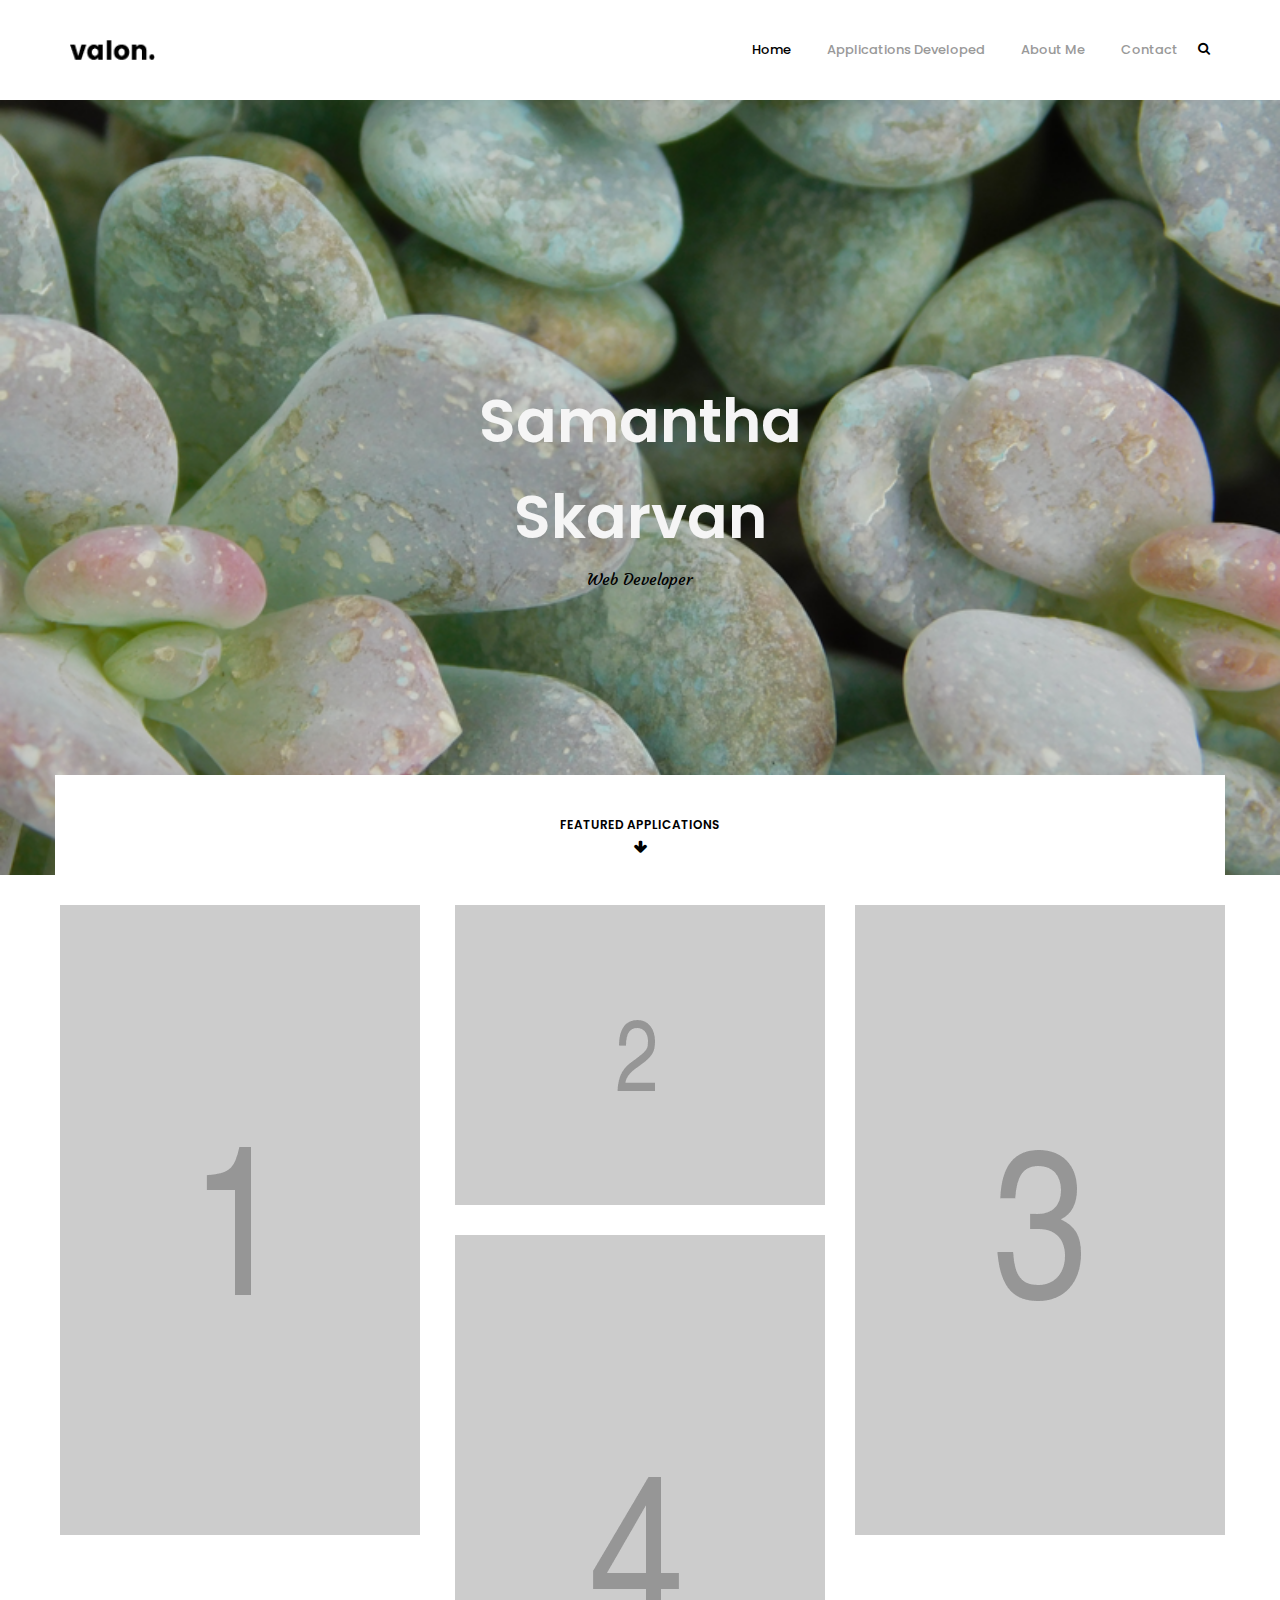
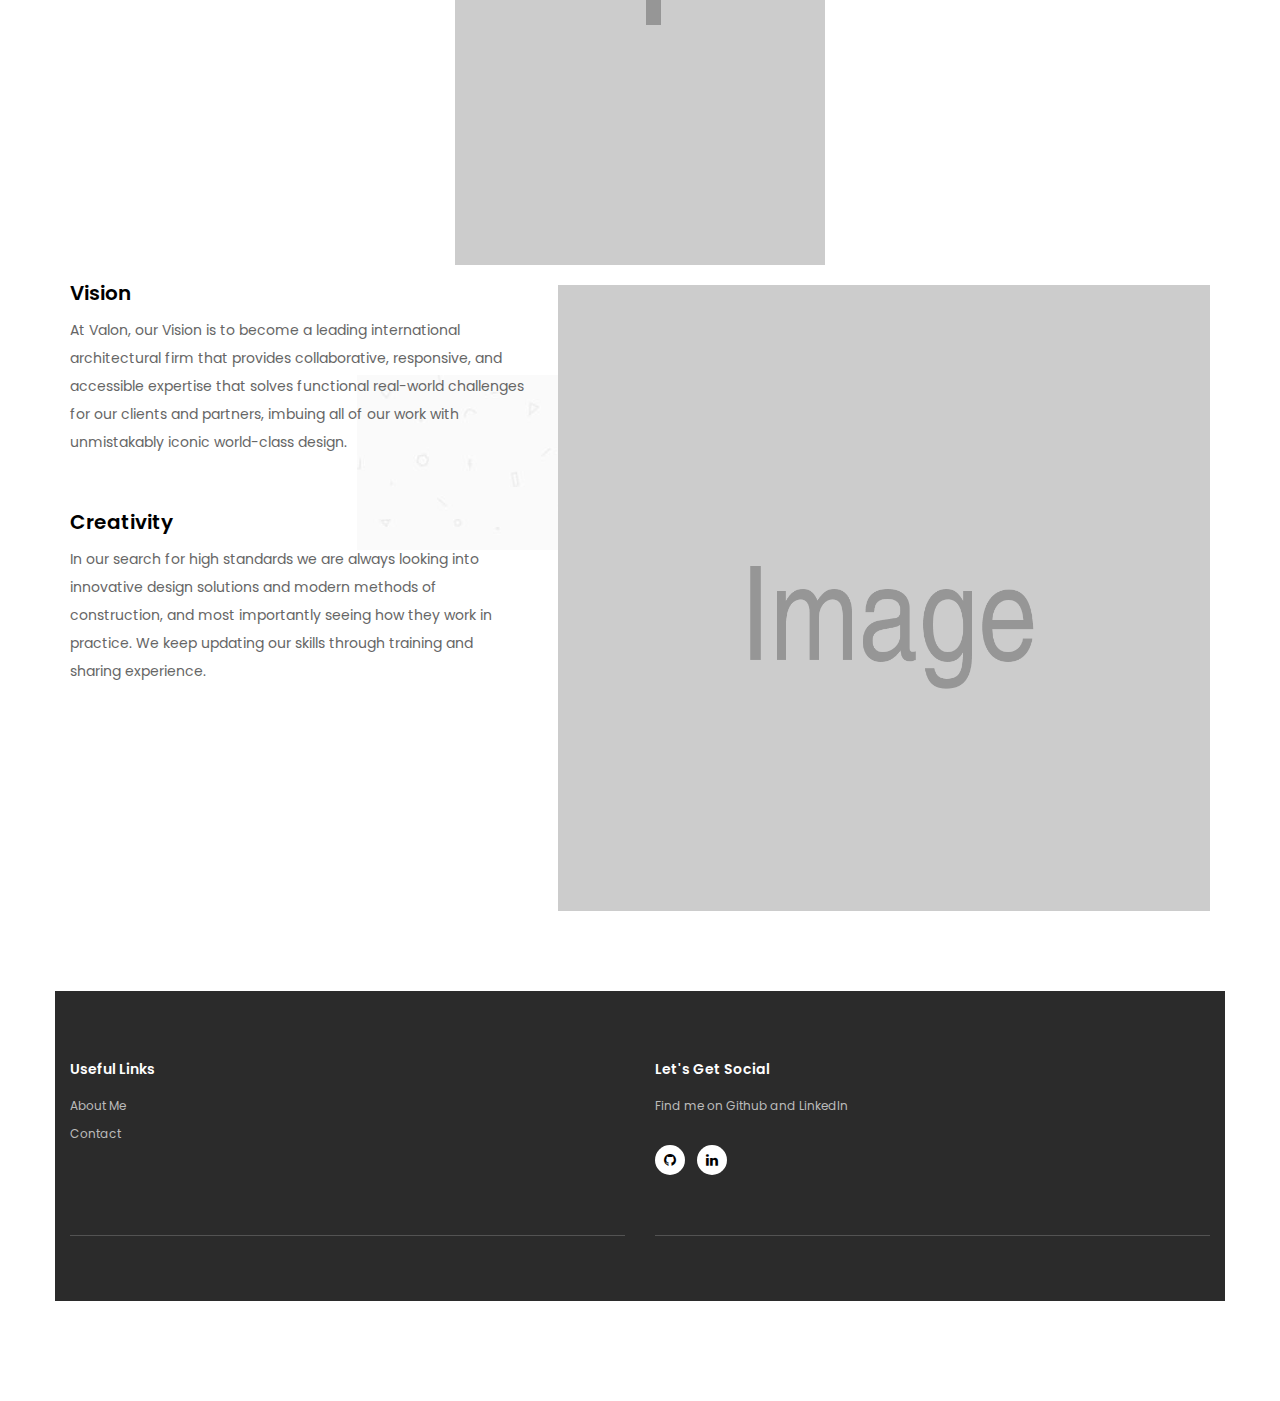
<file: index.html>
<!DOCTYPE html>
<html lang="en">
<head>
	<meta charset="UTF-8">
	<meta name="viewport" content="width=device-width, initial-scale=1">
	<meta name="format-detection" content="telephone=no">
	<meta name="apple-mobile-web-app-capable" content="yes">
	<title>Sam Skarvan - Web Developer</title>

	<link href="//fonts.googleapis.com/css?family=Poppins:300,400,500,600,700%7CCourgette%7CAdamina%7CLato" rel="stylesheet">
	<link rel="stylesheet" type="text/css" href="css/libs/font-awesome.min.css">
	<link rel="stylesheet" type="text/css" href="css/libs/bootstrap.min.css">
	<link rel="stylesheet" type="text/css" href="css/libs/magnific-popup.css">
	<link rel="stylesheet" type="text/css" href="css/libs/owl.carousel.min.css">
	<link rel="stylesheet" type="text/css" href="css/styles.css">
</head>
<body>
	<!-- Header -->
	<header id="header" class="header">
		<div class="container">

			<!-- Logo -->
			<div class="logo">
				<a href="index.html">
					<img src="images/logo.png" alt="Valon">
				</a>
			</div>
			<!-- End Logo -->

			<!-- Header Right -->
			<div class="header-right pull-right">
				<!-- Menu Mobile -->
				<div class="menu-mobile">
					<span class="item item-1"></span>
					<span class="item item-2"></span>
					<span class="item item-3"></span>
				</div>
				<!-- End Menu Mobile -->
				<!-- Search -->
				<div class="search">
					<i class="fa fa-search"></i>
				</div>
				<div class="box-search">
					<div class="box-search-inner">
						<div class="container">
							<form class="search-form" action="#" method="get">
								<input type="search" name="s" class="search-field" placeholder="Type && hit enter" value="" title="Search">
								<div class="kd-close">
									<i class="fa fa-times"></i>
								</div>
							</form>
						</div>
					</div>

				</div>
				<!-- End Search -->
			</div>
			<!-- End Header Right -->

			<!-- Navigation -->
			<div class="wrap-navigation">
				<div class="inner-navigation">

					<nav class="navigation">
						<ul class="menu-list">
							<li class="menu-item current-menu-item active"><a href="index.html">Home</a></li>
							<li class="menu-item"><a href="gallery.html">Applications Developed</a></li>
							<li class="menu-item"><a href="about.html">About Me</a></li>
							<li class="menu-item"><a href="contact.html">Contact</a></li>
						</ul>
					</nav>

					<div class="close-menu">
						<i class="fa fa-times"></i>
					</div>
				</div>
			</div>
			<!-- End Navigation -->
		</div>
	</header>
	<!-- End Header -->

	<div id="wrapper">

		<!-- Projects -->
		<div class="projects">
			<div class="project-header image" style="background-image: url(images/succulent.png)">
				<img src="images/projects/header.jpg" alt="">
				<div class="project-caption">
					<div class="inner">
						<h1 class="title white-text">Samantha Skarvan</h1>
						<p>
							Web Developer 
						</p>
					</div>
				</div>
			</div>
			<div class="container">
				<div class="row">
					<div class="project-content">
						<h2 class="title">
							<a href="#portfolio">Featured Applications</a>
						</h2>
						<div id="portfolio" class="portfolio">
							<!-- <div class="controls">
								<ul>
									<li>
										<a href="#" data-filter="*" class="active">All</a>
									</li>
									<li>
										<a href="#" data-filter=".design">Design</a>
									</li>
									<li>
										<a href="#" data-filter=".branding">Branding</a>
									</li>
									<li>
										<a href="#" data-filter=".identity">Identity</a>
									</li>
									<li>
										<a href="#" data-filter=".travel">Travel</a>
									</li>
								</ul>
							</div> -->
							<div class="grids masonry">
								<div class="grid-item travel">
									<div class="grid-content">
										<div class="media">
											<img src="images/projects/1.jpg" alt="">
										</div>
										<div class="grid-caption">
											<div class="grid-caption-inner">
												<div class="content">
													<a href="images/projects/1.jpg" class="popup"><i class="fa fa-expand"></i></a>
													<h2 class="grid-title">
														<a href="portfolio-single.html">juiceQuery - a vape juice review website</a>
													</h2>
												</div>

											</div>
										</div>
									</div>
								</div>
								<div class="grid-item design">
									<div class="grid-content">
										<div class="media">
											<img src="images/projects/2.jpg" alt="">
										</div>
										<div class="grid-caption">
											<div class="grid-caption-inner">
												<div class="content">
													<a href="images/projects/2.jpg" class="popup"><i class="fa fa-expand"></i></a>
													<h2 class="grid-title">
														<a href="portfolio-single.html">Rectangle Pattern</a>
													</h2>
												</div>

											</div>
										</div>
									</div>
								</div>
								<div class="grid-item travel">
									<div class="grid-content">
										<div class="media">
											<img src="images/projects/3.jpg" alt="">
										</div>
										<div class="grid-caption">
											<div class="grid-caption-inner">
												<div class="content">
													<a href="images/projects/3.jpg" class="popup"><i class="fa fa-expand"></i></a>
													<h2 class="grid-title">
														<a href="portfolio-single.html">Rectangle Pattern</a>
													</h2>
												</div>

											</div>
										</div>
									</div>
								</div>
								<div class="grid-item design branding">
									<div class="grid-content">
										<div class="media">
											<img src="images/projects/4.jpg" alt="">
										</div>
										<div class="grid-caption">
											<div class="grid-caption-inner">
												<div class="content">
													<a href="images/projects/4.jpg" class="popup"><i class="fa fa-expand"></i></a>
													<h2 class="grid-title">
														<a href="portfolio-single.html">Rectangle Pattern</a>
													</h2>
												</div>

											</div>
										</div>
									</div>
								</div>
								<!-- <div class="grid-item identity travel">
									<div class="grid-content">
										<div class="media">
											<img src="images/projects/5.jpg" alt="">
										</div>
										<div class="grid-caption">
											<div class="grid-caption-inner">
												<div class="content">
													<a href="images/projects/5.jpg" class="popup"><i class="fa fa-expand"></i></a>
													<h2 class="grid-title">
														<a href="portfolio-single.html">Rectangle Pattern</a>
													</h2>
												</div>

											</div>
										</div>
									</div>
								</div>
								<div class="grid-item design">
									<div class="grid-content">
										<div class="media">
											<img src="images/projects/6.jpg" alt="">
										</div>
										<div class="grid-caption">
											<div class="grid-caption-inner">
												<div class="content">
													<a href="images/projects/6.jpg" class="popup"><i class="fa fa-expand"></i></a>
													<h2 class="grid-title">
														<a href="portfolio-single.html">Rectangle Pattern</a>
													</h2>
												</div>

											</div>
										</div>
									</div>
								</div>
								<div class="grid-item branding">
									<div class="grid-content">
										<div class="media">
											<img src="images/projects/7.jpg" alt="">
										</div>
										<div class="grid-caption">
											<div class="grid-caption-inner">
												<div class="content">
													<a href="images/projects/7.jpg" class="popup"><i class="fa fa-expand"></i></a>
													<h2 class="grid-title">
														<a href="portfolio-single.html">Rectangle Pattern</a>
													</h2>
												</div>

											</div>
										</div>
									</div>
								</div>
								<div class="grid-item identity">
									<div class="grid-content">
										<div class="media">
											<img src="images/projects/8.jpg" alt="">
										</div>
										<div class="grid-caption">
											<div class="grid-caption-inner">
												<div class="content">
													<a href="images/projects/8.jpg" class="popup"><i class="fa fa-expand"></i></a>
													<h2 class="grid-title">
														<a href="portfolio-single.html">Rectangle Pattern</a>
													</h2>
												</div>

											</div>
										</div>
									</div>
								</div>
								<div class="grid-item branding">
									<div class="grid-content">
										<div class="media">
											<img src="images/projects/9.jpg" alt="">
										</div>
										<div class="grid-caption">
											<div class="grid-caption-inner">
												<div class="content">
													<a href="images/projects/9.jpg" class="popup"><i class="fa fa-expand"></i></a>
													<h2 class="grid-title">
														<a href="portfolio-single.html">Rectangle Pattern</a>
													</h2>
												</div>

											</div>
										</div>
									</div>
								</div>
							</div>
						</div>
					</div>
				</div>
			</div> -->

		</div>
		<!-- End Projects -->

		<!-- Features -->
		<div class="features" style="background-image: url(images/features-bg.jpg); background-repeat: no-repeat; background-position: center 20%;">
			<div class="container">
				<div class="row">
					<div class="col-md-5 col-xs-12">
						<div class="content">
							<h4>Vision</h4>
							<p>
								At Valon, our Vision is to become a leading international architectural firm that provides collaborative, responsive, and accessible expertise that solves functional real-world challenges for our clients and partners, imbuing all of our work with unmistakably iconic world-class design.
							</p>
							<p>&nbsp;</p>
							<h4>Creativity</h4>
							<p>
								In our search for high standards we are always looking into innovative design solutions and modern methods of construction, and most importantly seeing how they work in practice. We keep updating our skills through training and sharing experience.
							</p>
						</div>
					</div>
					<div class="col-md-7 col-xs-12">
						<img src="images/features-image.jpg" alt="Features" class="mt20">
					</div>
				</div>
			</div>
		</div>
		<!-- End Features -->

		<!-- Clients -->
		<!-- <div class="clients">
			<div class="container">
				<div class="items">
					<div class="item text-left">
						<a href="#">
							<img src="images/clients/1.jpg" alt="">
						</a>
					</div>
					<div class="items-center">
						<div class="item text-center">
							<img src="images/clients/2.jpg" alt="">
						</div>
						<div class="item text-center">
							<img src="images/clients/3.jpg" alt="">
						</div>
						<div class="item text-center">
							<img src="images/clients/4.jpg" alt="">
						</div>
					</div>
					<div class="item text-right">
						<img src="images/clients/5.jpg" alt="">
					</div>

				</div>
			</div>
		</div> -->
		<!-- End Clients -->
	</div>

	<footer id="footer" class="footer">
		<div class="sidebar">
			<div class="container">
				<div class="row">
					<div class="col-md-6 col-xs-12">
						<div class="widget">
							<h3 class="widget-title">Useful Links</h3>
							<ul>
								<li><a href="#">About Me</a></li>
								<li><a href="#">Contact</a></li>
							</ul>
						</div>
					</div>
					<div class="col-md-6 col-xs-12">
						<div class="widget">
							<h3 class="widget-title">Let's Get Social</h3>
							<div class="widget-content">
								<p>Find me on Github and LinkedIn</p>
								<div class="socials">
									<a href="#" title="Dribbble">
										<i class="fa fa-github"></i>
									</a>
									<a href="#" title="Facebook">
										<i class="fa fa-linkedin"></i>
									</a>
								</div>
							</div>
						</div>
					</div>
				</div>
				<div class="row">
					<div class="col-md-6 col-xs-12">
						<div class="kd-divide"></div>
					</div>
					<div class="col-md-6 col-xs-12">
						<div class="kd-divide"></div>
					</div>
					<!-- <div class="col-md-3 col-xs-12">
						<div class="kd-divide"></div>
					</div>
					<div class="col-md-3 col-xs-12">
						<div class="kd-divide"></div>
					</div> -->
				</div>
			</div>
		</div>

	</footer>

	<!-- Scripts -->
	<script type="text/javascript" src="js/libs/jquery-1.12.4.min.js"></script>
	<script type="text/javascript" src="js/libs/isotope.pkgd.min.js"></script>
	<script type="text/javascript" src="js/libs/jquery.magnific-popup.js"></script>
	<script type="text/javascript" src="js/libs/owl.carousel.js"></script>
	<script type="text/javascript" src="js/scripts.js"></script>
	<!-- End Scripts -->
</body>
</html>
</file>
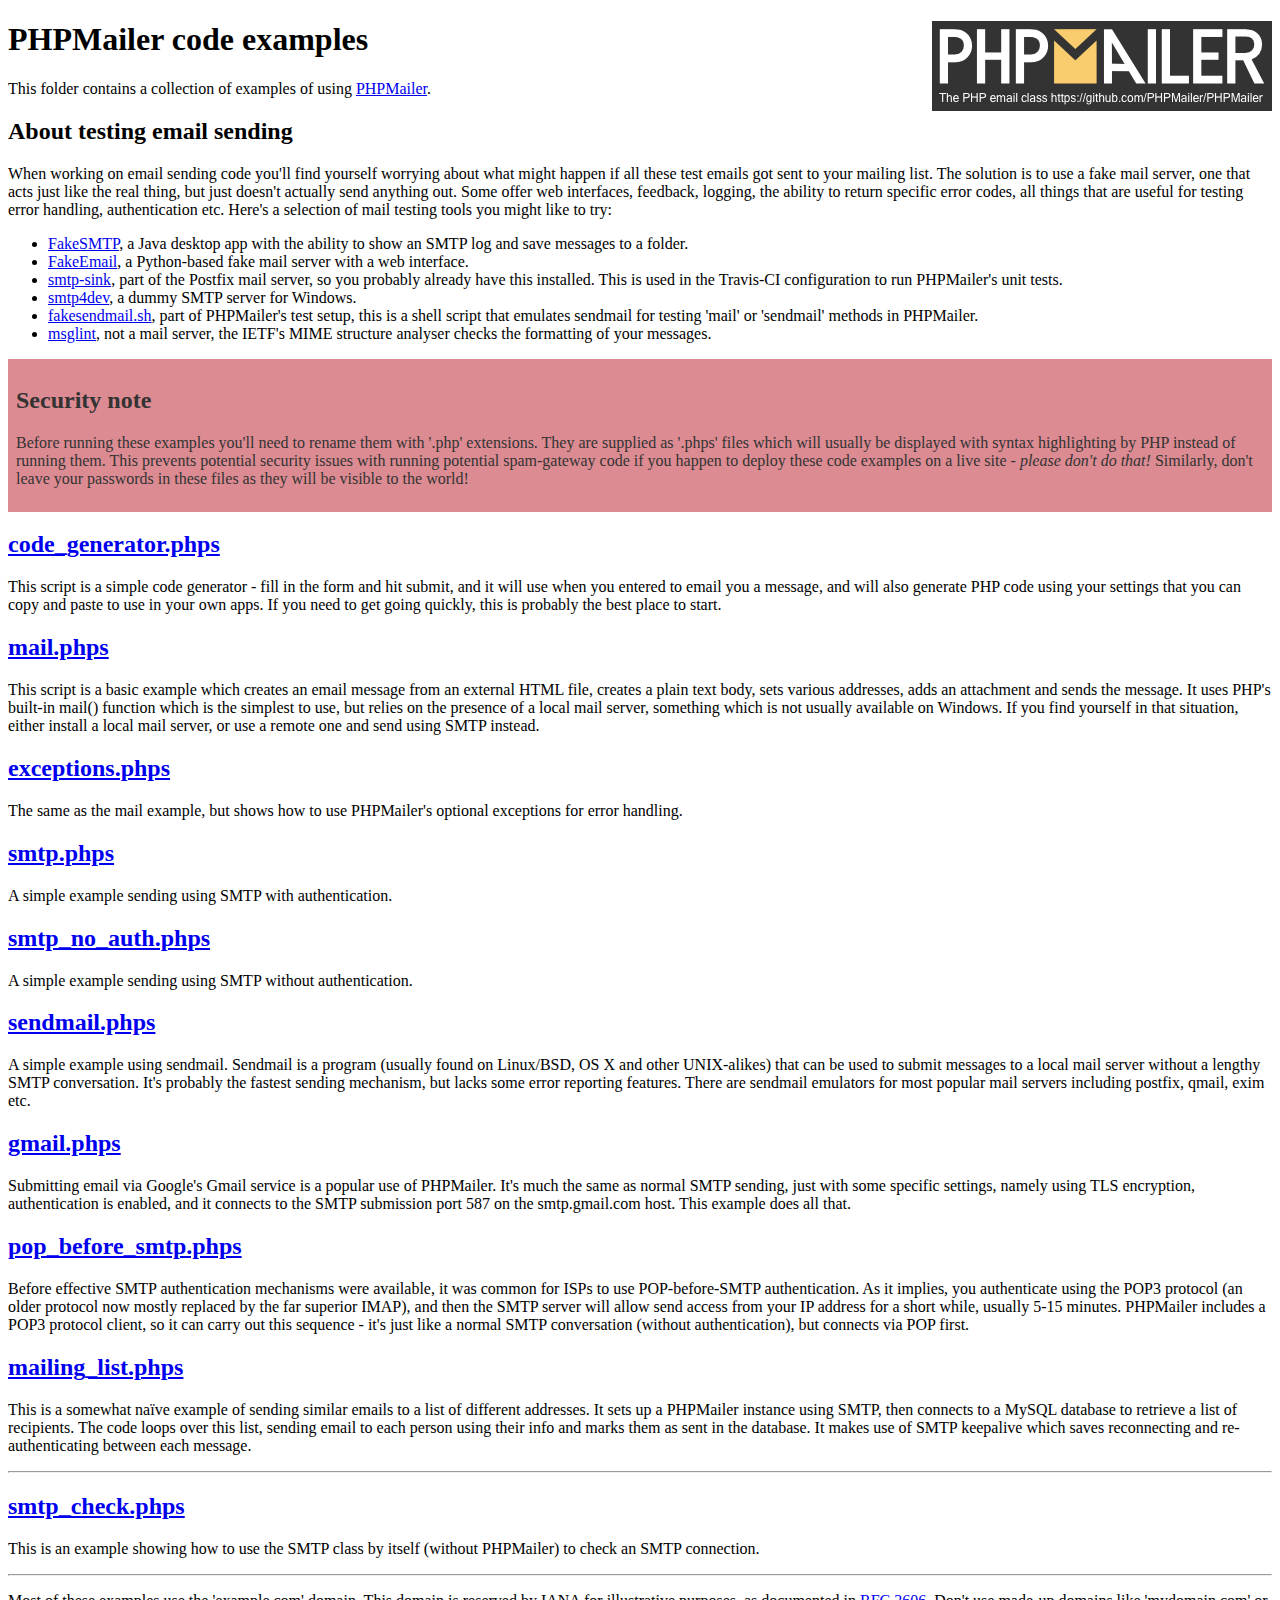
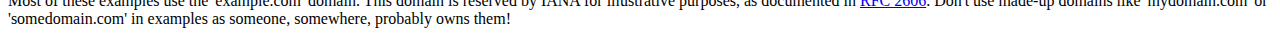
<file: PHPMailer/examples/index.html>
<!DOCTYPE html>
<html>
<head>
	<meta charset="UTF-8">
	<title>PHPMailer Examples</title>
</head>
<body>
<h1>PHPMailer code examples<a href="https://github.com/PHPMailer/PHPMailer"><img src="images/phpmailer.png" style="float:right; border:0;" alt="PHPMailer logo"></a></h1>
<p>This folder contains a collection of examples of using <a href="https://github.com/PHPMailer/PHPMailer">PHPMailer</a>.</p>
<h2>About testing email sending</h2>
<p>When working on email sending code you'll find yourself worrying about what might happen if all these test emails got sent to your mailing list. The solution is to use a fake mail server, one that acts just like the real thing, but just doesn't actually send anything out. Some offer web interfaces, feedback, logging, the ability to return specific error codes, all things that are useful for testing error handling, authentication etc. Here's a selection of mail testing tools you might like to try:</p>
<ul>
  <li><a href="https://github.com/Nilhcem/FakeSMTP">FakeSMTP</a>, a Java desktop app with the ability to show an SMTP log and save messages to a folder. </li>
  <li><a href="https://github.com/isotoma/FakeEmail">FakeEmail</a>, a Python-based fake mail server with a web interface.</li>
  <li><a href="http://www.postfix.org/smtp-sink.1.html">smtp-sink</a>, part of the Postfix mail server, so you probably already have this installed. This is used in the Travis-CI configuration to run PHPMailer's unit tests.</li>
  <li><a href="http://smtp4dev.codeplex.com">smtp4dev</a>, a dummy SMTP server for Windows.</li>
  <li><a href="https://github.com/PHPMailer/PHPMailer/blob/master/test/fakesendmail.sh">fakesendmail.sh</a>, part of PHPMailer's test setup, this is a shell script that emulates sendmail for testing 'mail' or 'sendmail' methods in PHPMailer.</li>
  <li><a href="http://tools.ietf.org/tools/msglint/">msglint</a>, not a mail server, the IETF's MIME structure analyser checks the formatting of your messages.</li>
</ul>
<div style="padding: 8px; color: #333333; background-color: #dc8b92">
<h2>Security note</h2>
<p>Before running these examples you'll need to rename them with '.php' extensions. They are supplied as '.phps' files which will usually be displayed with syntax highlighting by PHP instead of running them. This prevents potential security issues with running potential spam-gateway code if you happen to deploy these code examples on a live site - <em>please don't do that!</em> Similarly, don't leave your passwords in these files as they will be visible to the world!</p>
</div>
<h2><a href="code_generator.phps">code_generator.phps</a></h2>
<p>This script is a simple code generator - fill in the form and hit submit, and it will use when you entered to email you a message, and will also generate PHP code using your settings that you can copy and paste to use in your own apps. If you need to get going quickly, this is probably the best place to start.</p>
<h2><a href="mail.phps">mail.phps</a></h2>
<p>This script is a basic example which creates an email message from an external HTML file, creates a plain text body, sets various addresses, adds an attachment and sends the message. It uses PHP's built-in mail() function which is the simplest to use, but relies on the presence of a local mail server, something which is not usually available on Windows. If you find yourself in that situation, either install a local mail server, or use a remote one and send using SMTP instead.</p>
<h2><a href="exceptions.phps">exceptions.phps</a></h2>
<p>The same as the mail example, but shows how to use PHPMailer's optional exceptions for error handling.</p>
<h2><a href="smtp.phps">smtp.phps</a></h2>
<p>A simple example sending using SMTP with authentication.</p>
<h2><a href="smtp_no_auth.phps">smtp_no_auth.phps</a></h2>
<p>A simple example sending using SMTP without authentication.</p>
<h2><a href="sendmail.phps">sendmail.phps</a></h2>
<p>A simple example using sendmail. Sendmail is a program (usually found on Linux/BSD, OS X and other UNIX-alikes) that can be used to submit messages to a local mail server without a lengthy SMTP conversation. It's probably the fastest sending mechanism, but lacks some error reporting features. There are sendmail emulators for most popular mail servers including postfix, qmail, exim etc.</p>
<h2><a href="gmail.phps">gmail.phps</a></h2>
<p>Submitting email via Google's Gmail service is a popular use of PHPMailer. It's much the same as normal SMTP sending, just with some specific settings, namely using TLS encryption, authentication is enabled, and it connects to the SMTP submission port 587 on the smtp.gmail.com host. This example does all that.</p>
<h2><a href="pop_before_smtp.phps">pop_before_smtp.phps</a></h2>
<p>Before effective SMTP authentication mechanisms were available, it was common for ISPs to use POP-before-SMTP authentication. As it implies, you authenticate using the POP3 protocol (an older protocol now mostly replaced by the far superior IMAP), and then the SMTP server will allow send access from your IP address for a short while, usually 5-15 minutes. PHPMailer includes a POP3 protocol client, so it can carry out this sequence - it's just like a normal SMTP conversation (without authentication), but connects via POP first.</p>
<h2><a href="mailing_list.phps">mailing_list.phps</a></h2>
<p>This is a somewhat naïve example of sending similar emails to a list of different addresses. It sets up a PHPMailer instance using SMTP, then connects to a MySQL database to retrieve a list of recipients. The code loops over this list, sending email to each person using their info and marks them as sent in the database. It makes use of SMTP keepalive which saves reconnecting and re-authenticating between each message.</p>
<hr>
<h2><a href="smtp_check.phps">smtp_check.phps</a></h2>
<p>This is an example showing how to use the SMTP class by itself (without PHPMailer) to check an SMTP connection.</p>
<hr>
<p>Most of these examples use the 'example.com' domain. This domain is reserved by IANA for illustrative purposes, as documented in <a href="http://tools.ietf.org/html/rfc2606">RFC 2606</a>. Don't use made-up domains like 'mydomain.com' or 'somedomain.com' in examples as someone, somewhere, probably owns them!</p>
</body>
</html>
</file>
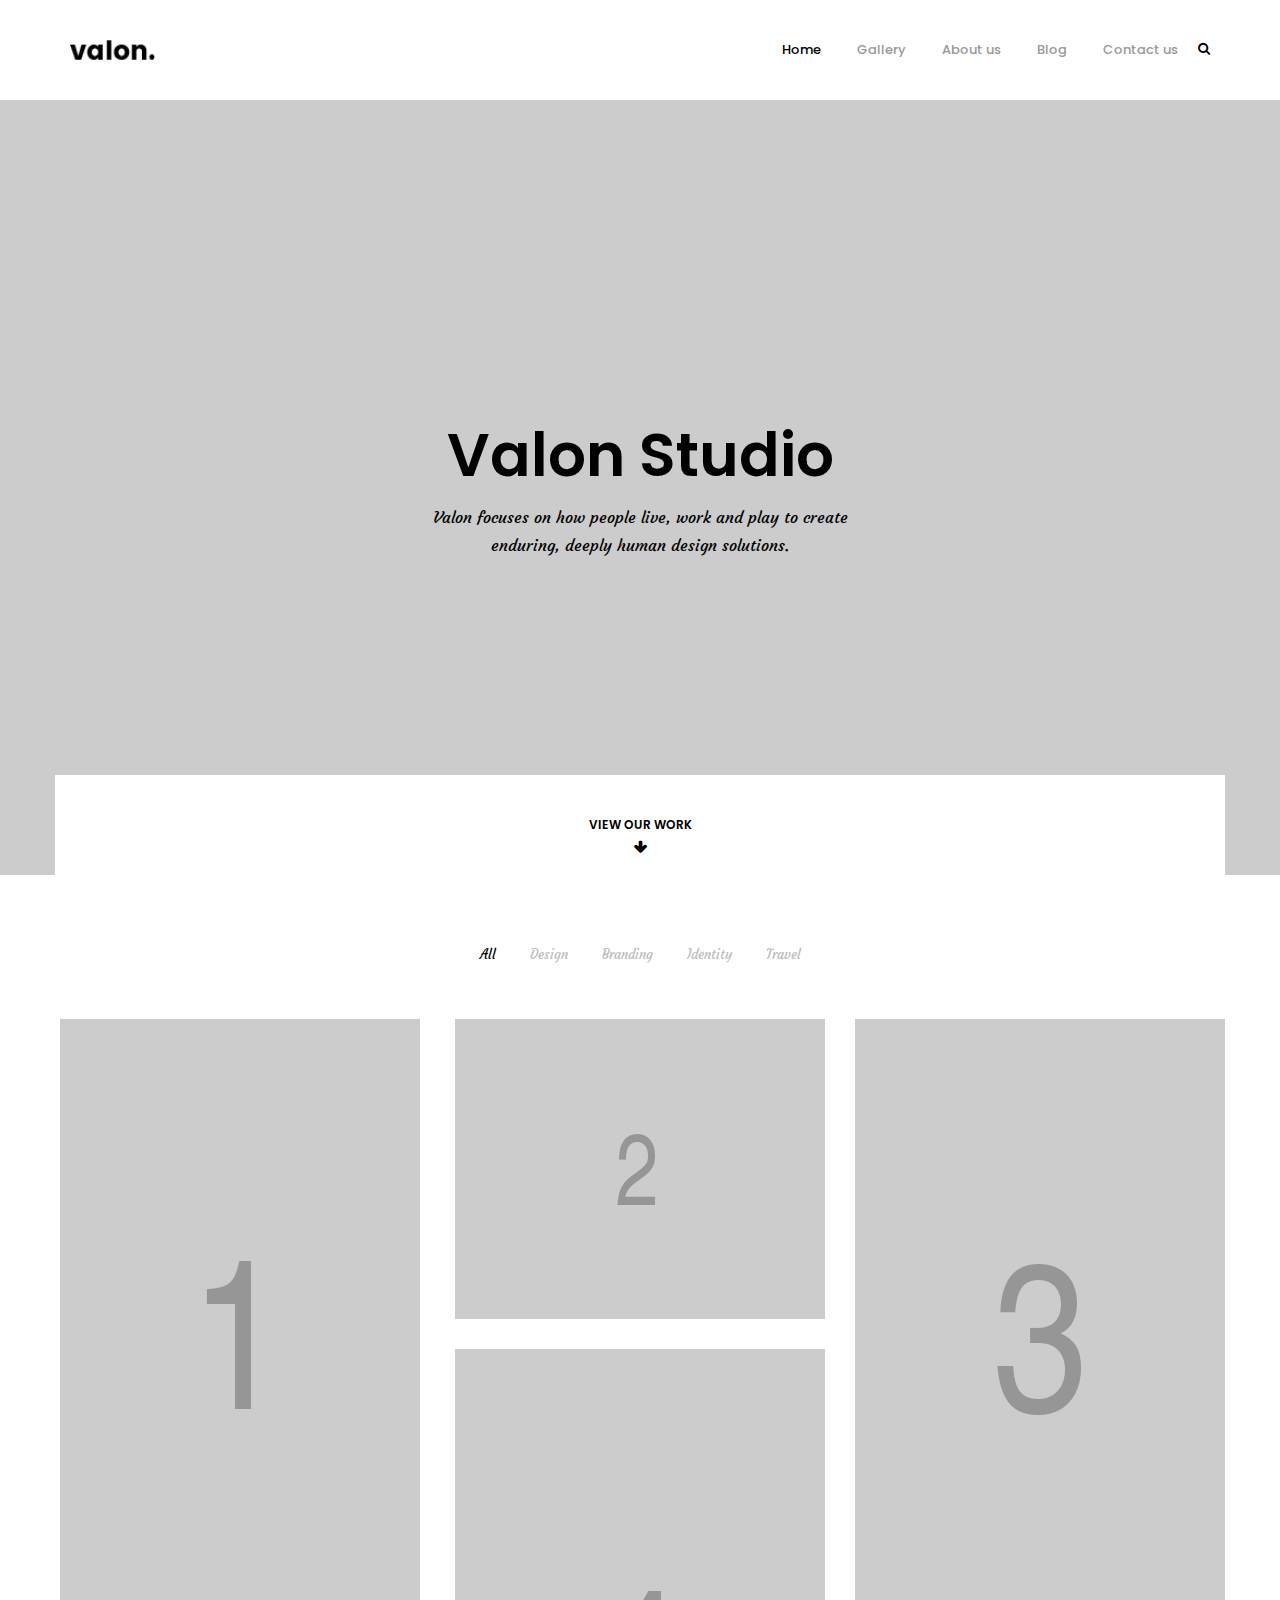
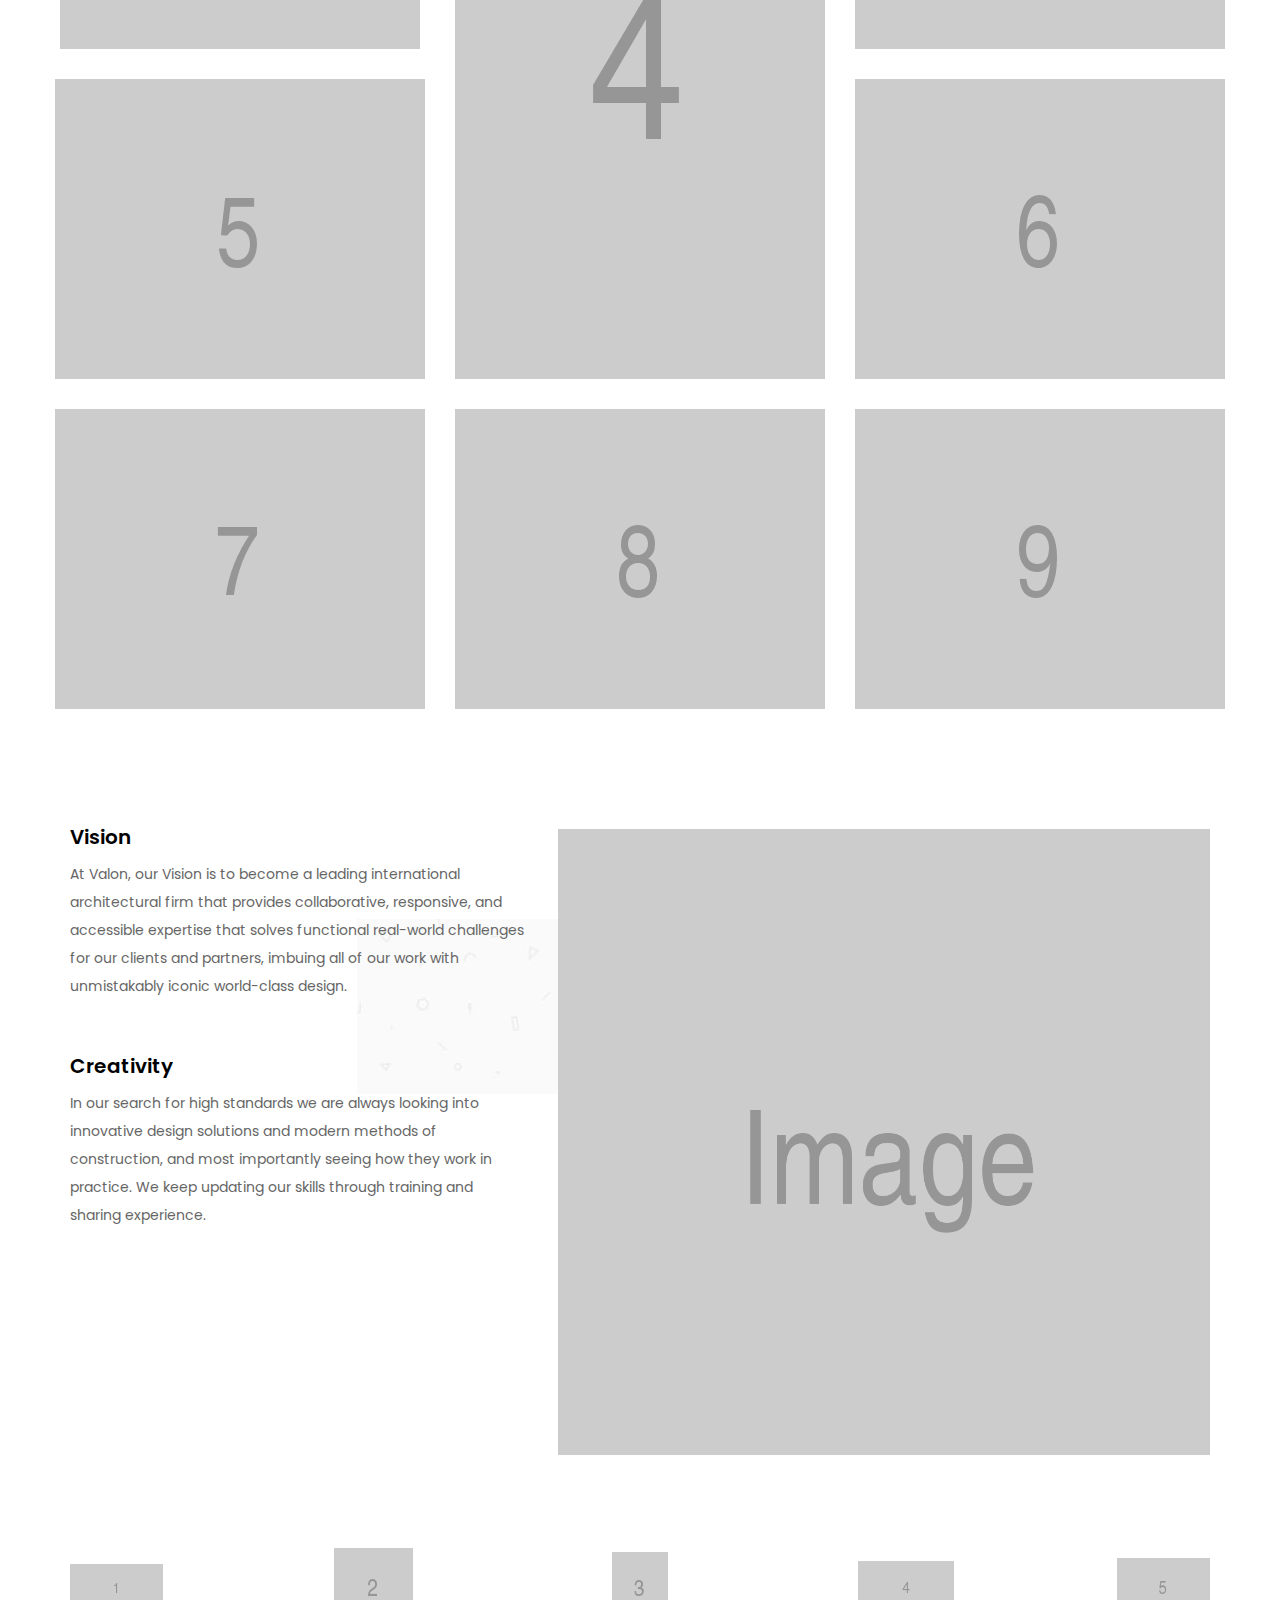
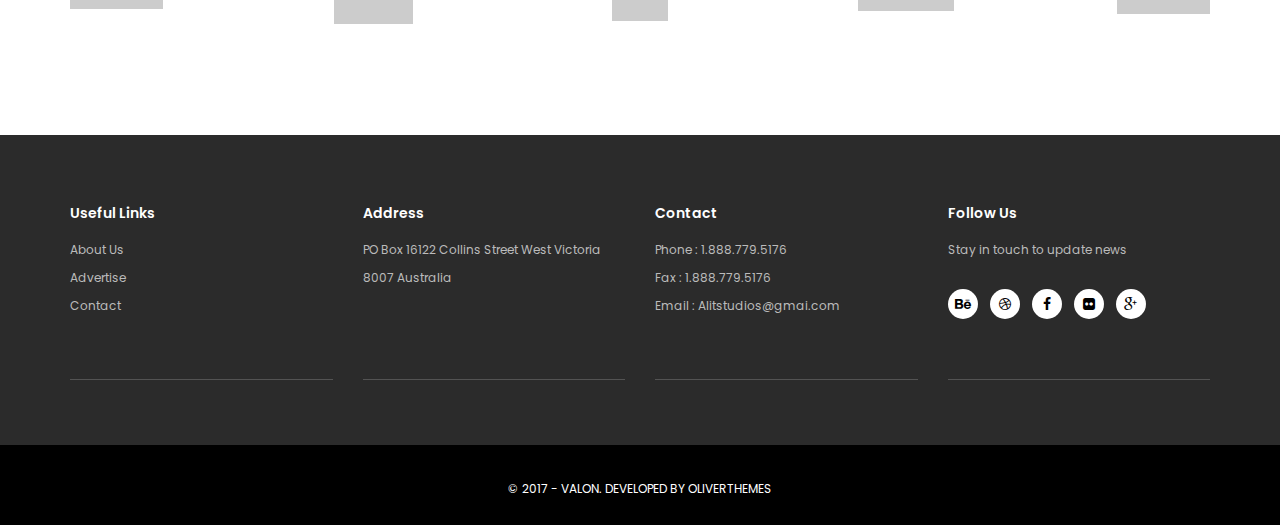
<file: valon-all/valon/valon/index.html>
<!DOCTYPE html>
<html lang="en">
<head>
	<meta charset="UTF-8">
	<meta name="viewport" content="width=device-width, initial-scale=1">
	<meta name="format-detection" content="telephone=no">
	<meta name="apple-mobile-web-app-capable" content="yes">
	<title>Valon - Minimal Portfolio HTML Template</title>

	<link href="//fonts.googleapis.com/css?family=Poppins:300,400,500,600,700%7CCourgette%7CAdamina%7CLato" rel="stylesheet">
	<link rel="stylesheet" type="text/css" href="css/libs/font-awesome.min.css">
	<link rel="stylesheet" type="text/css" href="css/libs/bootstrap.min.css">
	<link rel="stylesheet" type="text/css" href="css/libs/magnific-popup.css">
	<link rel="stylesheet" type="text/css" href="css/libs/owl.carousel.min.css">
	<link rel="stylesheet" type="text/css" href="css/styles.css">
</head>
<body>
	<!-- Header -->
	<header id="header" class="header">
		<div class="container">

			<!-- Logo -->
			<div class="logo">
				<a href="index.html">
					<img src="images/logo.png" alt="Valon">
				</a>
			</div>
			<!-- End Logo -->

			<!-- Header Right -->
			<div class="header-right pull-right">
				<!-- Menu Mobile -->
				<div class="menu-mobile">
					<span class="item item-1"></span>
					<span class="item item-2"></span>
					<span class="item item-3"></span>
				</div>
				<!-- End Menu Mobile -->
				<!-- Search -->
				<div class="search">
					<i class="fa fa-search"></i>
				</div>
				<div class="box-search">
					<div class="box-search-inner">
						<div class="container">
							<form class="search-form" action="#" method="get">
								<input type="search" name="s" class="search-field" placeholder="Type && hit enter" value="" title="Search">
								<div class="kd-close">
									<i class="fa fa-times"></i>
								</div>
							</form>
						</div>
					</div>

				</div>
				<!-- End Search -->
			</div>
			<!-- End Header Right -->

			<!-- Navigation -->
			<div class="wrap-navigation">
				<div class="inner-navigation">

					<nav class="navigation">
						<ul class="menu-list">
							<li class="menu-item current-menu-item active"><a href="index.html">Home</a></li>
							<li class="menu-item"><a href="gallery.html">Gallery</a></li>
							<li class="menu-item"><a href="about.html">About us</a></li>
							<li class="menu-item"><a href="blog.html">Blog</a></li>
							<li class="menu-item"><a href="contact.html">Contact us</a></li>
						</ul>
					</nav>

					<div class="close-menu">
						<i class="fa fa-times"></i>
					</div>
				</div>
			</div>
			<!-- End Navigation -->
		</div>
	</header>
	<!-- End Header -->

	<div id="wrapper">

		<!-- Projects -->
		<div class="projects">
			<div class="project-header image" style="background-image: url(images/projects/header.jpg)">
				<img src="images/projects/header.jpg" alt="">
				<div class="project-caption">
					<div class="inner">
						<h1 class="title">Valon Studio</h1>
						<p>
							Valon focuses on how people live, work and play to create enduring, deeply human design solutions.
						</p>
					</div>
				</div>
			</div>
			<div class="container">
				<div class="row">
					<div class="project-content">
						<h2 class="title">
							<a href="#portfolio">view our work</a>
						</h2>
						<div id="portfolio" class="portfolio">
							<div class="controls">
								<ul>
									<li>
										<a href="#" data-filter="*" class="active">All</a>
									</li>
									<li>
										<a href="#" data-filter=".design">Design</a>
									</li>
									<li>
										<a href="#" data-filter=".branding">Branding</a>
									</li>
									<li>
										<a href="#" data-filter=".identity">Identity</a>
									</li>
									<li>
										<a href="#" data-filter=".travel">Travel</a>
									</li>
								</ul>
							</div>
							<div class="grids masonry">
								<div class="grid-item travel">
									<div class="grid-content">
										<div class="media">
											<img src="images/projects/1.jpg" alt="">
										</div>
										<div class="grid-caption">
											<div class="grid-caption-inner">
												<div class="content">
													<a href="images/projects/1.jpg" class="popup"><i class="fa fa-expand"></i></a>
													<h2 class="grid-title">
														<a href="portfolio-single.html">Rectangle Pattern</a>
													</h2>
												</div>

											</div>
										</div>
									</div>
								</div>
								<div class="grid-item design">
									<div class="grid-content">
										<div class="media">
											<img src="images/projects/2.jpg" alt="">
										</div>
										<div class="grid-caption">
											<div class="grid-caption-inner">
												<div class="content">
													<a href="images/projects/2.jpg" class="popup"><i class="fa fa-expand"></i></a>
													<h2 class="grid-title">
														<a href="portfolio-single.html">Rectangle Pattern</a>
													</h2>
												</div>

											</div>
										</div>
									</div>
								</div>
								<div class="grid-item travel">
									<div class="grid-content">
										<div class="media">
											<img src="images/projects/3.jpg" alt="">
										</div>
										<div class="grid-caption">
											<div class="grid-caption-inner">
												<div class="content">
													<a href="images/projects/3.jpg" class="popup"><i class="fa fa-expand"></i></a>
													<h2 class="grid-title">
														<a href="portfolio-single.html">Rectangle Pattern</a>
													</h2>
												</div>

											</div>
										</div>
									</div>
								</div>
								<div class="grid-item design branding">
									<div class="grid-content">
										<div class="media">
											<img src="images/projects/4.jpg" alt="">
										</div>
										<div class="grid-caption">
											<div class="grid-caption-inner">
												<div class="content">
													<a href="images/projects/4.jpg" class="popup"><i class="fa fa-expand"></i></a>
													<h2 class="grid-title">
														<a href="portfolio-single.html">Rectangle Pattern</a>
													</h2>
												</div>

											</div>
										</div>
									</div>
								</div>
								<div class="grid-item identity travel">
									<div class="grid-content">
										<div class="media">
											<img src="images/projects/5.jpg" alt="">
										</div>
										<div class="grid-caption">
											<div class="grid-caption-inner">
												<div class="content">
													<a href="images/projects/5.jpg" class="popup"><i class="fa fa-expand"></i></a>
													<h2 class="grid-title">
														<a href="portfolio-single.html">Rectangle Pattern</a>
													</h2>
												</div>

											</div>
										</div>
									</div>
								</div>
								<div class="grid-item design">
									<div class="grid-content">
										<div class="media">
											<img src="images/projects/6.jpg" alt="">
										</div>
										<div class="grid-caption">
											<div class="grid-caption-inner">
												<div class="content">
													<a href="images/projects/6.jpg" class="popup"><i class="fa fa-expand"></i></a>
													<h2 class="grid-title">
														<a href="portfolio-single.html">Rectangle Pattern</a>
													</h2>
												</div>

											</div>
										</div>
									</div>
								</div>
								<div class="grid-item branding">
									<div class="grid-content">
										<div class="media">
											<img src="images/projects/7.jpg" alt="">
										</div>
										<div class="grid-caption">
											<div class="grid-caption-inner">
												<div class="content">
													<a href="images/projects/7.jpg" class="popup"><i class="fa fa-expand"></i></a>
													<h2 class="grid-title">
														<a href="portfolio-single.html">Rectangle Pattern</a>
													</h2>
												</div>

											</div>
										</div>
									</div>
								</div>
								<div class="grid-item identity">
									<div class="grid-content">
										<div class="media">
											<img src="images/projects/8.jpg" alt="">
										</div>
										<div class="grid-caption">
											<div class="grid-caption-inner">
												<div class="content">
													<a href="images/projects/8.jpg" class="popup"><i class="fa fa-expand"></i></a>
													<h2 class="grid-title">
														<a href="portfolio-single.html">Rectangle Pattern</a>
													</h2>
												</div>

											</div>
										</div>
									</div>
								</div>
								<div class="grid-item branding">
									<div class="grid-content">
										<div class="media">
											<img src="images/projects/9.jpg" alt="">
										</div>
										<div class="grid-caption">
											<div class="grid-caption-inner">
												<div class="content">
													<a href="images/projects/9.jpg" class="popup"><i class="fa fa-expand"></i></a>
													<h2 class="grid-title">
														<a href="portfolio-single.html">Rectangle Pattern</a>
													</h2>
												</div>

											</div>
										</div>
									</div>
								</div>
							</div>
						</div>
					</div>
				</div>
			</div>

		</div>
		<!-- End Projects -->

		<!-- Features -->
		<div class="features" style="background-image: url(images/features-bg.jpg); background-repeat: no-repeat; background-position: center 20%;">
			<div class="container">
				<div class="row">
					<div class="col-md-5 col-xs-12">
						<div class="content">
							<h4>Vision</h4>
							<p>
								At Valon, our Vision is to become a leading international architectural firm that provides collaborative, responsive, and accessible expertise that solves functional real-world challenges for our clients and partners, imbuing all of our work with unmistakably iconic world-class design.
							</p>
							<p>&nbsp;</p>
							<h4>Creativity</h4>
							<p>
								In our search for high standards we are always looking into innovative design solutions and modern methods of construction, and most importantly seeing how they work in practice. We keep updating our skills through training and sharing experience.
							</p>
						</div>
					</div>
					<div class="col-md-7 col-xs-12">
						<img src="images/features-image.jpg" alt="Features" class="mt20">
					</div>
				</div>
			</div>
		</div>
		<!-- End Features -->

		<!-- Clients -->
		<div class="clients">
			<div class="container">
				<div class="items">
					<div class="item text-left">
						<a href="#">
							<img src="images/clients/1.jpg" alt="">
						</a>
					</div>
					<div class="items-center">
						<div class="item text-center">
							<img src="images/clients/2.jpg" alt="">
						</div>
						<div class="item text-center">
							<img src="images/clients/3.jpg" alt="">
						</div>
						<div class="item text-center">
							<img src="images/clients/4.jpg" alt="">
						</div>
					</div>
					<div class="item text-right">
						<img src="images/clients/5.jpg" alt="">
					</div>

				</div>
			</div>
		</div>
		<!-- End Clients -->
	</div>

	<footer id="footer" class="footer">
		<div class="sidebar">
			<div class="container">
				<div class="row">
					<div class="col-md-3 col-xs-12">
						<div class="widget">
							<h3 class="widget-title">Useful Links</h3>
							<ul>
								<li><a href="#">About Us</a></li>
								<li><a href="#">Advertise</a></li>
								<li><a href="#">Contact</a></li>
							</ul>
						</div>
					</div>
					<div class="col-md-3 col-xs-12">
						<div class="widget">
							<h3 class="widget-title">Address</h3>
							<div class="widget-content">PO Box 16122 Collins Street West Victoria 8007 Australia</div>
						</div>
					</div>
					<div class="col-md-3 col-xs-12">
						<div class="widget">
							<h3 class="widget-title">Contact</h3>
							<ul>
								<li>Phone : 1.888.779.5176</li>
								<li>Fax : 1.888.779.5176</li>
								<li>Email : Alitstudios@gmai.com</li>
							</ul>
						</div>
					</div>
					<div class="col-md-3 col-xs-12">
						<div class="widget">
							<h3 class="widget-title">Follow Us</h3>
							<div class="widget-content">
								<p>Stay in touch to update news</p>
								<div class="socials">
									<a href="#" title="Behance">
										<i class="fa fa-behance"></i>
									</a>
									<a href="#" title="Dribbble">
										<i class="fa fa-dribbble"></i>
									</a>
									<a href="#" title="Facebook">
										<i class="fa fa-facebook"></i>
									</a>
									<a href="#" title="Flickr">
										<i class="fa fa-flickr"></i>
									</a>
									<a href="#" title="Google Plus">
										<i class="fa fa-google-plus"></i>
									</a>
								</div>
							</div>
						</div>
					</div>
				</div>
				<div class="row">
					<div class="col-md-3 col-xs-12">
						<div class="kd-divide"></div>
					</div>
					<div class="col-md-3 col-xs-12">
						<div class="kd-divide"></div>
					</div>
					<div class="col-md-3 col-xs-12">
						<div class="kd-divide"></div>
					</div>
					<div class="col-md-3 col-xs-12">
						<div class="kd-divide"></div>
					</div>
				</div>
			</div>
		</div>
		<div class="copyright">
			<div class="container">
				<div class="row">
					<div class="col-xs-12">
						© 2017 - Valon. Developed by <a href="#">Oliverthemes</a>
					</div>
				</div>
			</div>
		</div>

	</footer>

	<!-- Scripts -->
	<script type="text/javascript" src="js/libs/jquery-1.12.4.min.js"></script>
	<script type="text/javascript" src="js/libs/isotope.pkgd.min.js"></script>
	<script type="text/javascript" src="js/libs/jquery.magnific-popup.js"></script>
	<script type="text/javascript" src="js/libs/owl.carousel.js"></script>
	<script type="text/javascript" src="js/scripts.js"></script>
	<!-- End Scripts -->
</body>
</html>
</file>
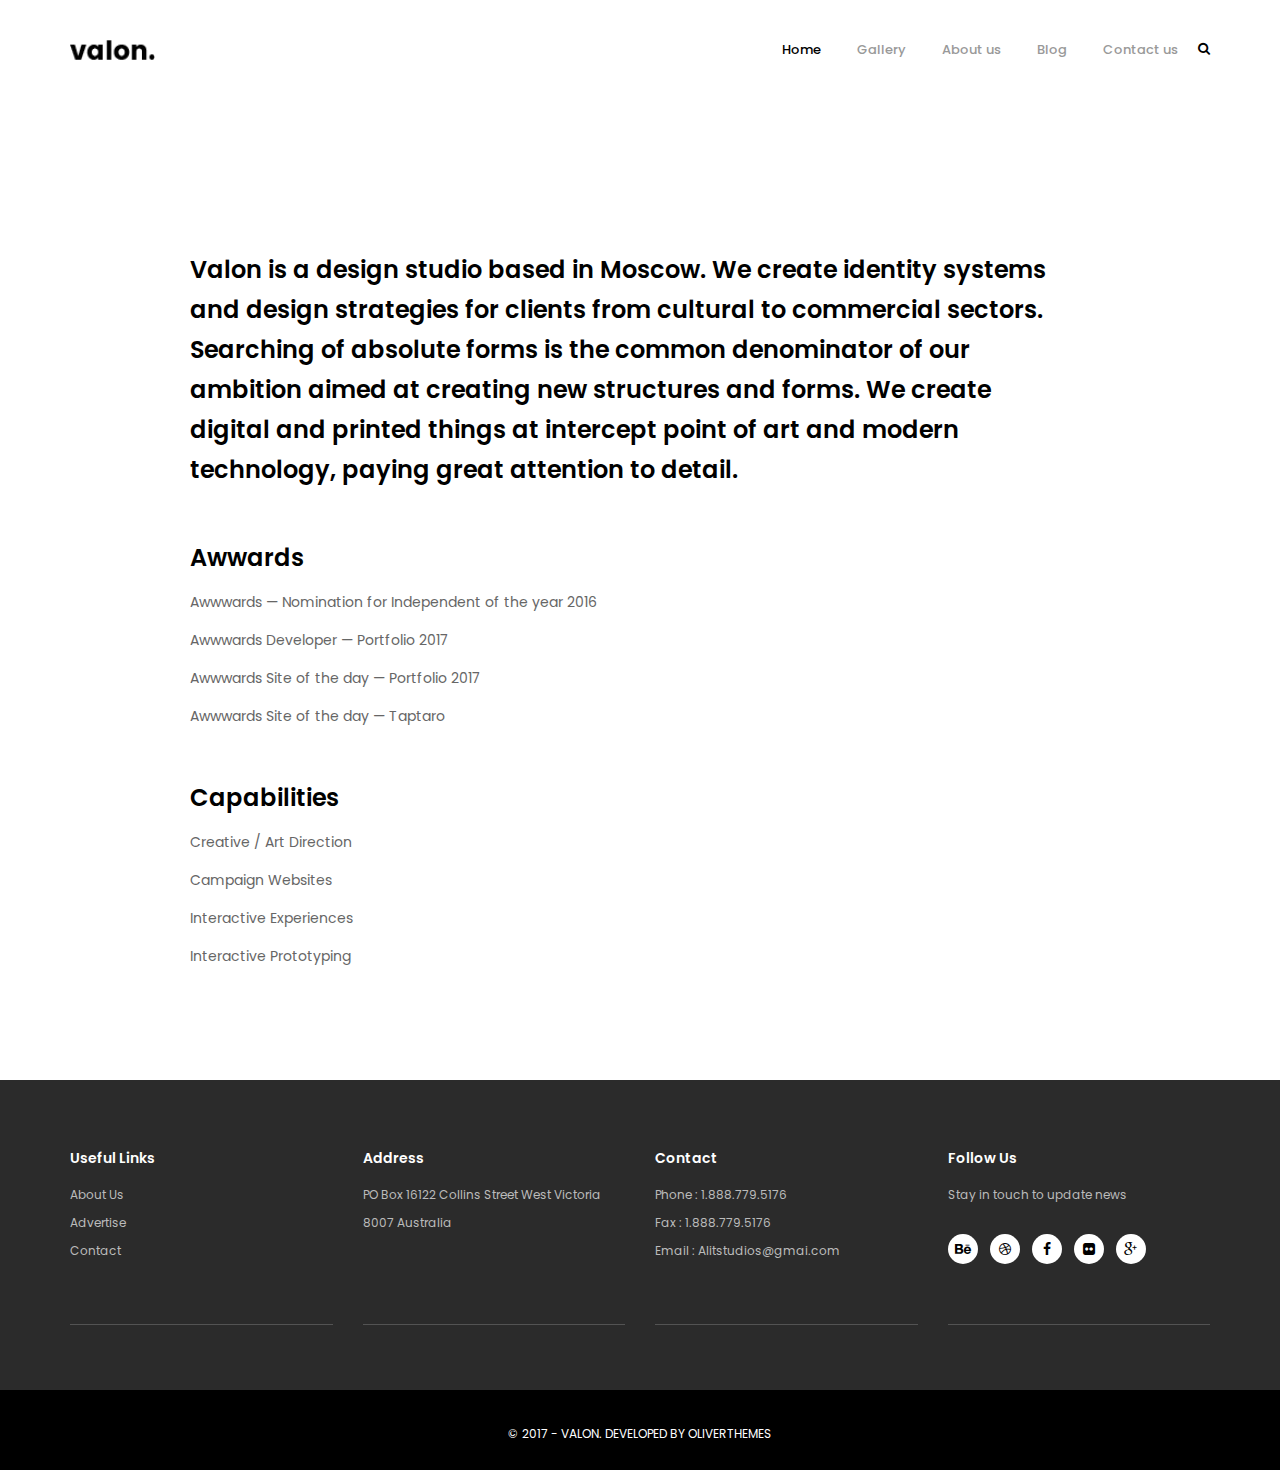
<file: about.html>
<!DOCTYPE html>
<html lang="en">
<head>
	<meta charset="UTF-8">
	<meta name="viewport" content="width=device-width, initial-scale=1">
	<meta name="format-detection" content="telephone=no">
	<meta name="apple-mobile-web-app-capable" content="yes">
	<title>About Us - Valon</title>

	<link href="//fonts.googleapis.com/css?family=Poppins:300,400,500,600,700%7CCourgette%7CAdamina%7CLato" rel="stylesheet">
	<link rel="stylesheet" type="text/css" href="css/libs/font-awesome.min.css">
	<link rel="stylesheet" type="text/css" href="css/libs/bootstrap.min.css">
	<link rel="stylesheet" type="text/css" href="css/libs/magnific-popup.css">
	<link rel="stylesheet" type="text/css" href="css/libs/owl.carousel.min.css">
	<link rel="stylesheet" type="text/css" href="css/styles.css">
</head>
<body>
	<!-- Header -->
	<header id="header" class="header">
		<div class="container">

			<!-- Logo -->
			<div class="logo">
				<a href="index.html">
					<img src="images/logo.png" alt="Valon">
				</a>
			</div>
			<!-- End Logo -->

			<!-- Header Right -->
			<div class="header-right pull-right">
				<!-- Menu Mobile -->
				<div class="menu-mobile">
					<span class="item item-1"></span>
					<span class="item item-2"></span>
					<span class="item item-3"></span>
				</div>
				<!-- End Menu Mobile -->
				<!-- Search -->
				<div class="search">
					<i class="fa fa-search"></i>
				</div>
				<div class="box-search">
					<div class="box-search-inner">
						<div class="container">
							<form class="search-form" action="#" method="get">
								<input type="search" name="s" class="search-field" placeholder="Type && hit enter" value="" title="Search">
								<div class="kd-close">
									<i class="fa fa-times"></i>
								</div>
							</form>
						</div>
					</div>

				</div>
				<!-- End Search -->
			</div>
			<!-- End Header Right -->

			<!-- Navigation -->
			<div class="wrap-navigation">
				<div class="inner-navigation">

					<nav class="navigation">
						<ul class="menu-list">
							<li class="menu-item current-menu-item active"><a href="index.html">Home</a></li>
							<li class="menu-item"><a href="gallery.html">Gallery</a></li>
							<li class="menu-item"><a href="about.html">About us</a></li>
							<li class="menu-item"><a href="blog.html">Blog</a></li>
							<li class="menu-item"><a href="contact.html">Contact us</a></li>
						</ul>
					</nav>

					<div class="close-menu">
						<i class="fa fa-times"></i>
					</div>
				</div>
			</div>
			<!-- End Navigation -->
		</div>
	</header>
	<!-- End Header -->

	<div id="wrapper">
		<div class="container">
			<div class="about-info blog-posts">
				<div class="page-heading-large">
					<strong>Valon is a design studio based in Moscow. We create identity systems and design strategies for clients from cultural to commercial sectors. Searching of absolute forms is the common denominator of our ambition aimed at creating new structures and forms. We create digital and printed things at intercept point of art and modern technology, paying great attention to detail.</strong>
					<p></p>
					<p>&nbsp;</p>
					<p><strong>Awwards</strong></p>
					<p>Awwwards —&nbsp;Nomination for Independent of the year 2016</p>
					<p>Awwwards Developer —&nbsp;Portfolio 2017</p>
					<p>Awwwards Site of the day —&nbsp;Portfolio 2017</p>
					<p>Awwwards Site of the day —&nbsp;Taptaro</p>
					<p>&nbsp;</p>
					<p><strong>Capabilities</strong></p>
					<p>Creative / Art Direction</p>
					<p>Campaign Websites</p>
					<p>Interactive Experiences</p>
					<p>Interactive Prototyping</p>
				</div>
			</div>
		</div>

	</div>

	<footer id="footer" class="footer">
		<div class="sidebar">
			<div class="container">
				<div class="row">
					<div class="col-md-3 col-xs-12">
						<div class="widget">
							<h3 class="widget-title">Useful Links</h3>
							<ul>
								<li><a href="#">About Us</a></li>
								<li><a href="#">Advertise</a></li>
								<li><a href="#">Contact</a></li>
							</ul>
						</div>
					</div>
					<div class="col-md-3 col-xs-12">
						<div class="widget">
							<h3 class="widget-title">Address</h3>
							<div class="widget-content">PO Box 16122 Collins Street West Victoria 8007 Australia</div>
						</div>
					</div>
					<div class="col-md-3 col-xs-12">
						<div class="widget">
							<h3 class="widget-title">Contact</h3>
							<ul>
								<li>Phone : 1.888.779.5176</li>
								<li>Fax : 1.888.779.5176</li>
								<li>Email : Alitstudios@gmai.com</li>
							</ul>
						</div>
					</div>
					<div class="col-md-3 col-xs-12">
						<div class="widget">
							<h3 class="widget-title">Follow Us</h3>
							<div class="widget-content">
								<p>Stay in touch to update news</p>
								<div class="socials">
									<a href="#" title="Behance">
										<i class="fa fa-behance"></i>
									</a>
									<a href="#" title="Dribbble">
										<i class="fa fa-dribbble"></i>
									</a>
									<a href="#" title="Facebook">
										<i class="fa fa-facebook"></i>
									</a>
									<a href="#" title="Flickr">
										<i class="fa fa-flickr"></i>
									</a>
									<a href="#" title="Google Plus">
										<i class="fa fa-google-plus"></i>
									</a>
								</div>
							</div>
						</div>
					</div>
				</div>
				<div class="row">
					<div class="col-md-3 col-xs-12">
						<div class="kd-divide"></div>
					</div>
					<div class="col-md-3 col-xs-12">
						<div class="kd-divide"></div>
					</div>
					<div class="col-md-3 col-xs-12">
						<div class="kd-divide"></div>
					</div>
					<div class="col-md-3 col-xs-12">
						<div class="kd-divide"></div>
					</div>
				</div>
			</div>
		</div>
		<div class="copyright">
			<div class="container">
				<div class="row">
					<div class="col-xs-12">
						© 2017 - Valon. Developed by <a href="#">Oliverthemes</a>
					</div>
				</div>
			</div>
		</div>

	</footer>

	<!-- Scripts -->
	<script type="text/javascript" src="js/libs/jquery-1.12.4.min.js"></script>
	<script type="text/javascript" src="js/libs/isotope.pkgd.min.js"></script>
	<script type="text/javascript" src="js/libs/jquery.magnific-popup.js"></script>
	<script type="text/javascript" src="js/libs/owl.carousel.js"></script>
	<script type="text/javascript" src="js/scripts.js"></script>
	<!-- End Scripts -->
</body>
</html>
</file>
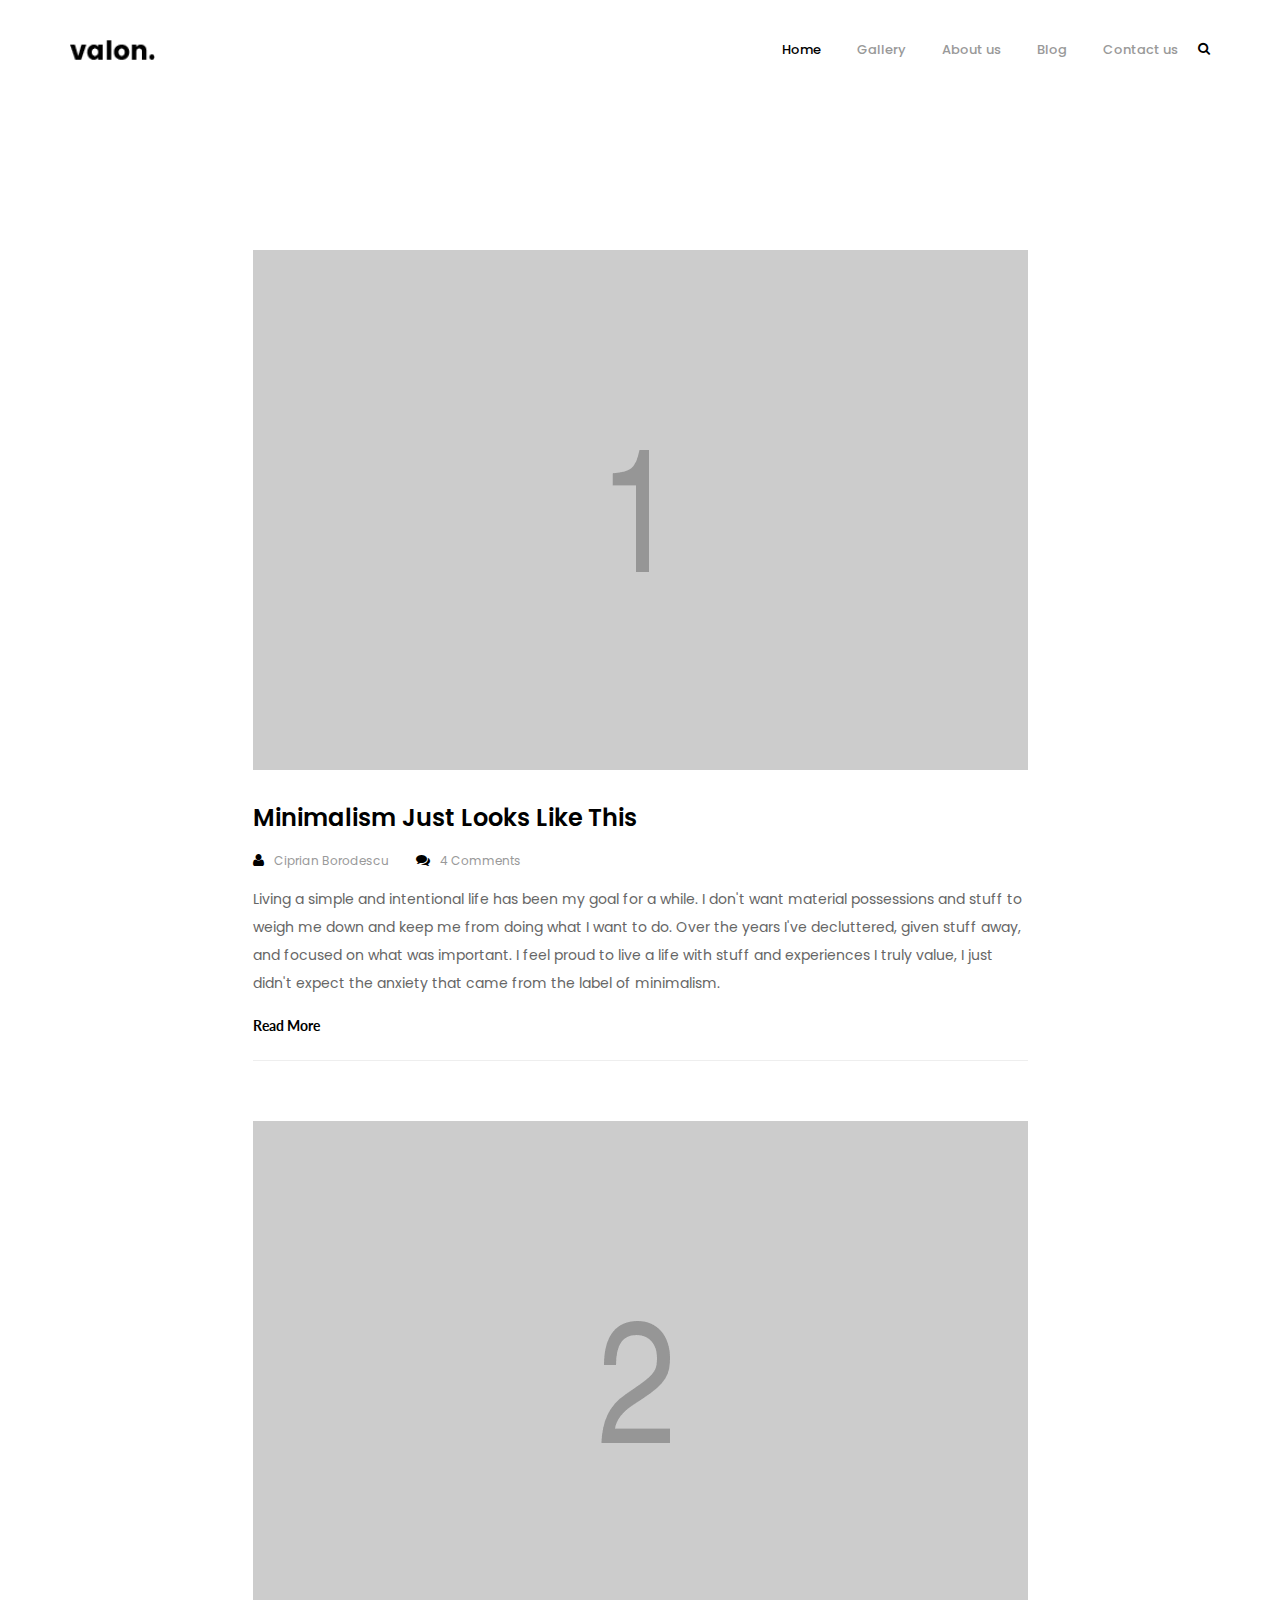
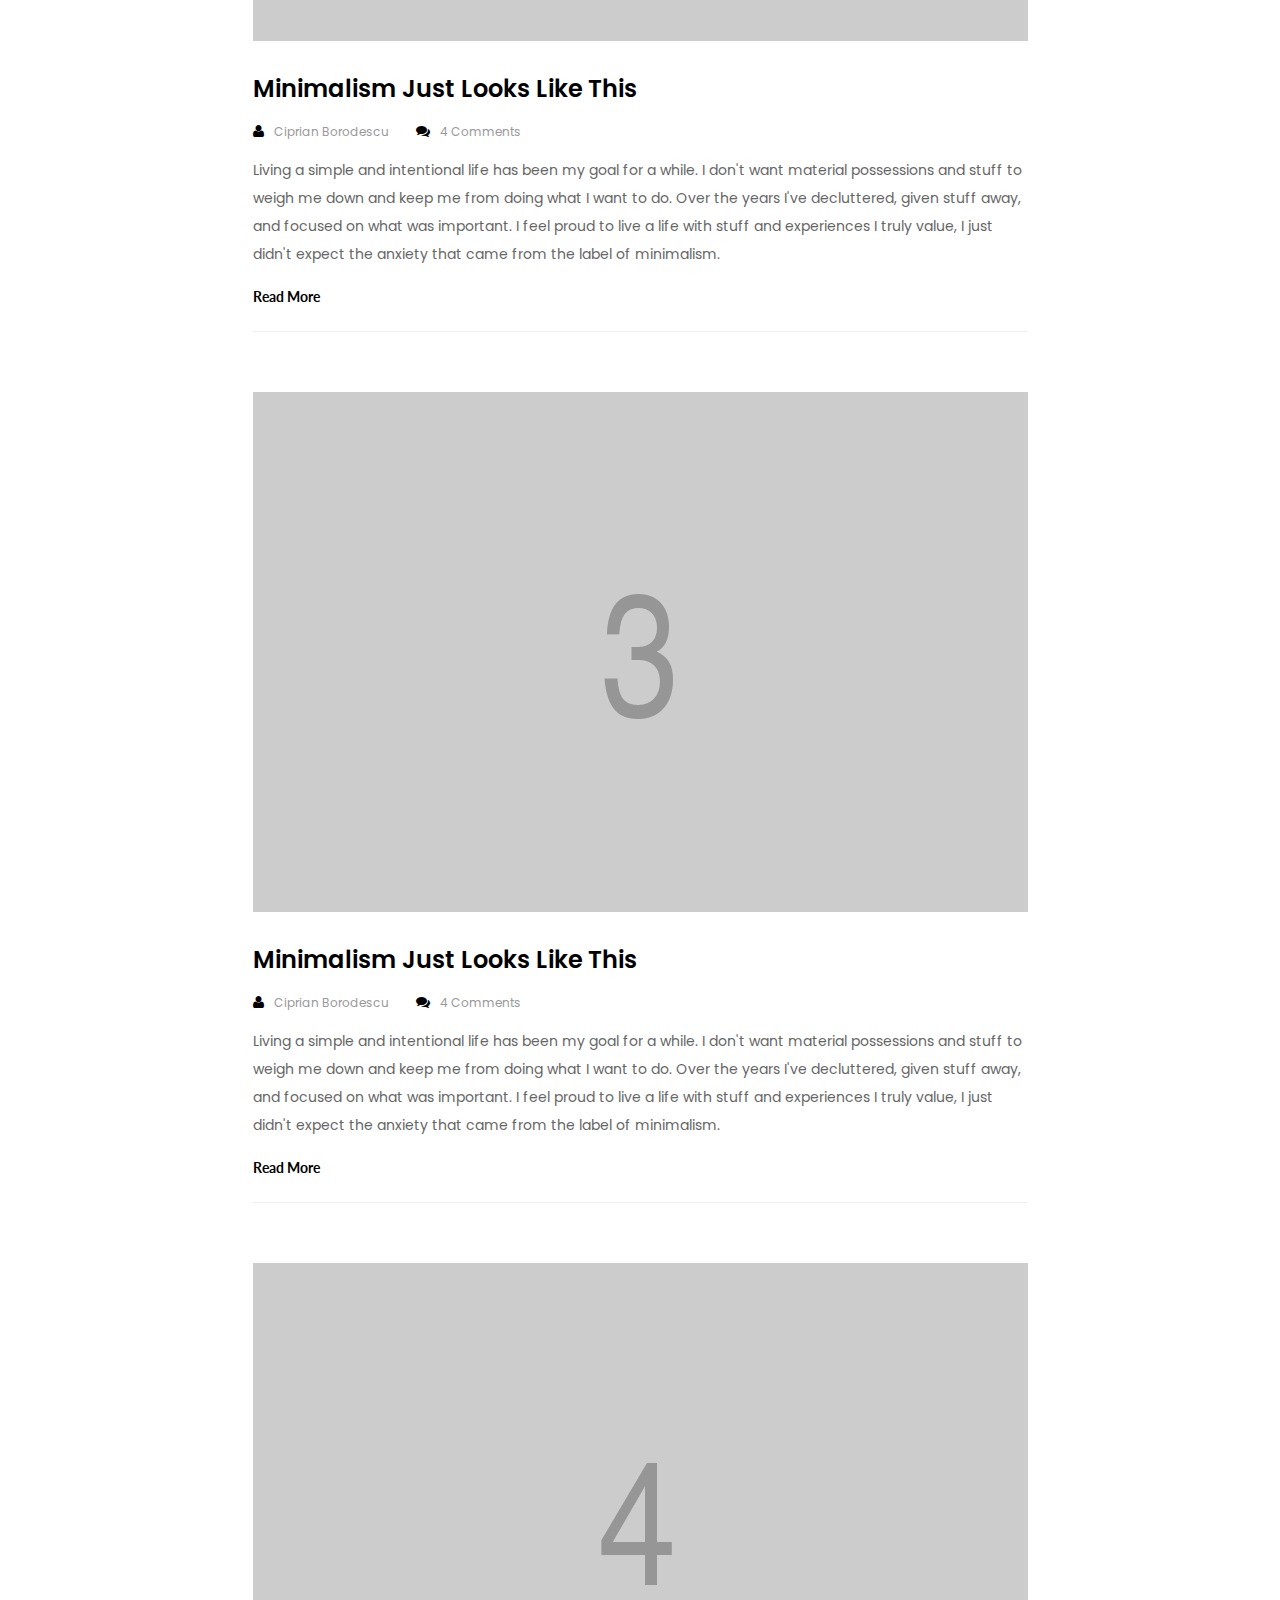
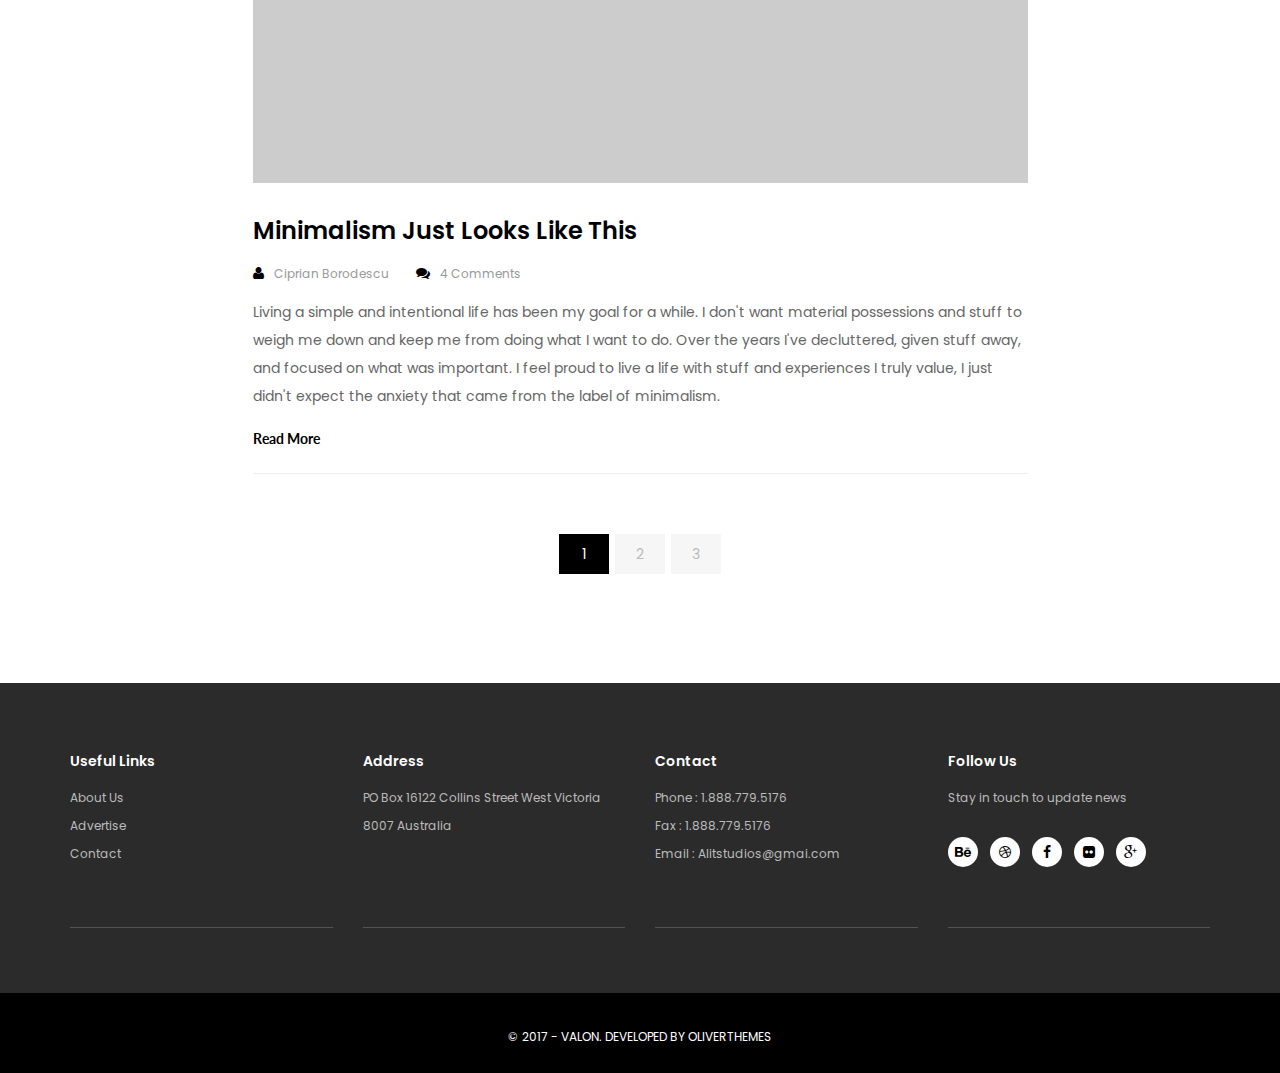
<file: blog.html>
<!DOCTYPE html>
<html lang="en">
<head>
	<meta charset="UTF-8">
	<meta name="viewport" content="width=device-width, initial-scale=1">
	<meta name="format-detection" content="telephone=no">
	<meta name="apple-mobile-web-app-capable" content="yes">
	<title>Blog - Valon</title>

	<link href="//fonts.googleapis.com/css?family=Poppins:300,400,500,600,700%7CCourgette%7CAdamina%7CLato" rel="stylesheet">
	<link rel="stylesheet" type="text/css" href="css/libs/font-awesome.min.css">
	<link rel="stylesheet" type="text/css" href="css/libs/bootstrap.min.css">
	<link rel="stylesheet" type="text/css" href="css/libs/magnific-popup.css">
	<link rel="stylesheet" type="text/css" href="css/libs/owl.carousel.min.css">
	<link rel="stylesheet" type="text/css" href="css/styles.css">
</head>
<body>
	<!-- Header -->
	<header id="header" class="header">
		<div class="container">

			<!-- Logo -->
			<div class="logo">
				<a href="index.html">
					<img src="images/logo.png" alt="Valon">
				</a>
			</div>
			<!-- End Logo -->

			<!-- Header Right -->
			<div class="header-right pull-right">
				<!-- Menu Mobile -->
				<div class="menu-mobile">
					<span class="item item-1"></span>
					<span class="item item-2"></span>
					<span class="item item-3"></span>
				</div>
				<!-- End Menu Mobile -->
				<!-- Search -->
				<div class="search">
					<i class="fa fa-search"></i>
				</div>
				<div class="box-search">
					<div class="box-search-inner">
						<div class="container">
							<form class="search-form" action="#" method="get">
								<input type="search" name="s" class="search-field" placeholder="Type && hit enter" value="" title="Search">
								<div class="kd-close">
									<i class="fa fa-times"></i>
								</div>
							</form>
						</div>
					</div>

				</div>
				<!-- End Search -->
			</div>
			<!-- End Header Right -->

			<!-- Navigation -->
			<div class="wrap-navigation">
				<div class="inner-navigation">

					<nav class="navigation">
						<ul class="menu-list">
							<li class="menu-item current-menu-item active"><a href="index.html">Home</a></li>
							<li class="menu-item"><a href="gallery.html">Gallery</a></li>
							<li class="menu-item"><a href="about.html">About us</a></li>
							<li class="menu-item"><a href="blog.html">Blog</a></li>
							<li class="menu-item"><a href="contact.html">Contact us</a></li>
						</ul>
					</nav>

					<div class="close-menu">
						<i class="fa fa-times"></i>
					</div>
				</div>
			</div>
			<!-- End Navigation -->
		</div>
	</header>
	<!-- End Header -->

	<div id="wrapper">
		<div class="container">
			<div class="row">
				<div class="col-xs-12">
					<div id="blog-posts" class="blog-posts">
						<div class="kd-posts">

							<!-- Post -->
							<article class="post">
								<!-- Thumbnail -->
								<div class="post-media">
									<a href="single.html">
										<img src="images/posts/1.jpg" alt="Image">
									</a>
								</div>
								<!-- End Thumbnail -->

								<div class="post-content">

									<!-- Title -->
									<h3 class="title">
										<a href="single.html">Minimalism Just Looks Like This</a>
									</h3>
									<!-- End Title -->

									<!-- Post Details -->
									<div class="post-details">
										<a href="single.html" class="post-author">Ciprian Borodescu</a>
										<a href="single.html" class="post-comment">4 Comments</a>
									</div>
									<!-- End Post Details -->

									<!-- The Excerpt -->
									<div class="the-excerpt">
										Living a simple and intentional life has been my goal for a while. I don't want material possessions and stuff to weigh me down and keep me from doing what I want to do. Over the years I've decluttered, given stuff away, and focused on what was important. I feel proud to live a life with stuff and experiences I truly value, I just didn't expect the anxiety that came from the label of minimalism.
									</div>
									<!-- End The Excerpt -->

									<!-- Read More -->
									<div class="read-more">
										<a href="single.html">Read More</a>
									</div>
									<!-- End Read More -->

								</div>
							</article>
							<!-- End Post -->

							<!-- Post -->
							<article class="post">
								<!-- Thumbnail -->
								<div class="post-media">
									<a href="single.html">
										<img src="images/posts/2.jpg" alt="Image">
									</a>
								</div>
								<!-- End Thumbnail -->

								<div class="post-content">

									<!-- Title -->
									<h3 class="title">
										<a href="single.html">Minimalism Just Looks Like This</a>
									</h3>
									<!-- End Title -->

									<!-- Post Details -->
									<div class="post-details">
										<a href="single.html" class="post-author">Ciprian Borodescu</a>
										<a href="single.html" class="post-comment">4 Comments</a>
									</div>
									<!-- End Post Details -->

									<!-- The Excerpt -->
									<div class="the-excerpt">
										Living a simple and intentional life has been my goal for a while. I don't want material possessions and stuff to weigh me down and keep me from doing what I want to do. Over the years I've decluttered, given stuff away, and focused on what was important. I feel proud to live a life with stuff and experiences I truly value, I just didn't expect the anxiety that came from the label of minimalism.
									</div>
									<!-- End The Excerpt -->

									<!-- Read More -->
									<div class="read-more">
										<a href="single.html">Read More</a>
									</div>
									<!-- End Read More -->

								</div>
							</article>
							<!-- End Post -->

							<!-- Post -->
							<article class="post">
								<!-- Thumbnail -->
								<div class="post-media">
									<a href="single.html">
										<img src="images/posts/3.jpg" alt="Image">
									</a>
								</div>
								<!-- End Thumbnail -->

								<div class="post-content">

									<!-- Title -->
									<h3 class="title">
										<a href="single.html">Minimalism Just Looks Like This</a>
									</h3>
									<!-- End Title -->

									<!-- Post Details -->
									<div class="post-details">
										<a href="single.html" class="post-author">Ciprian Borodescu</a>
										<a href="single.html" class="post-comment">4 Comments</a>
									</div>
									<!-- End Post Details -->

									<!-- The Excerpt -->
									<div class="the-excerpt">
										Living a simple and intentional life has been my goal for a while. I don't want material possessions and stuff to weigh me down and keep me from doing what I want to do. Over the years I've decluttered, given stuff away, and focused on what was important. I feel proud to live a life with stuff and experiences I truly value, I just didn't expect the anxiety that came from the label of minimalism.
									</div>
									<!-- End The Excerpt -->

									<!-- Read More -->
									<div class="read-more">
										<a href="single.html">Read More</a>
									</div>
									<!-- End Read More -->

								</div>
							</article>
							<!-- End Post -->

							<!-- Post -->
							<article class="post">
								<!-- Thumbnail -->
								<div class="post-media">
									<a href="single.html">
										<img src="images/posts/4.jpg" alt="Image">
									</a>
								</div>
								<!-- End Thumbnail -->

								<div class="post-content">

									<!-- Title -->
									<h3 class="title">
										<a href="single.html">Minimalism Just Looks Like This</a>
									</h3>
									<!-- End Title -->

									<!-- Post Details -->
									<div class="post-details">
										<a href="single.html" class="post-author">Ciprian Borodescu</a>
										<a href="single.html" class="post-comment">4 Comments</a>
									</div>
									<!-- End Post Details -->

									<!-- The Excerpt -->
									<div class="the-excerpt">
										Living a simple and intentional life has been my goal for a while. I don't want material possessions and stuff to weigh me down and keep me from doing what I want to do. Over the years I've decluttered, given stuff away, and focused on what was important. I feel proud to live a life with stuff and experiences I truly value, I just didn't expect the anxiety that came from the label of minimalism.
									</div>
									<!-- End The Excerpt -->

									<!-- Read More -->
									<div class="read-more">
										<a href="single.html">Read More</a>
									</div>
									<!-- End Read More -->

								</div>
							</article>
							<!-- End Post -->
						</div>

						<div class="pagination-wrap">
							<div class="kd-pagination clearfix">
								<span class='page-numbers current'>1</span>
								<a class='page-numbers' href='#'>2</a>
								<a class='page-numbers' href='#'>3</a>
							</div>
						</div>
					</div>
				</div>
			</div>
		</div>
	</div>

	<footer id="footer" class="footer">
		<div class="sidebar">
			<div class="container">
				<div class="row">
					<div class="col-md-3 col-xs-12">
						<div class="widget">
							<h3 class="widget-title">Useful Links</h3>
							<ul>
								<li><a href="#">About Us</a></li>
								<li><a href="#">Advertise</a></li>
								<li><a href="#">Contact</a></li>
							</ul>
						</div>
					</div>
					<div class="col-md-3 col-xs-12">
						<div class="widget">
							<h3 class="widget-title">Address</h3>
							<div class="widget-content">PO Box 16122 Collins Street West Victoria 8007 Australia</div>
						</div>
					</div>
					<div class="col-md-3 col-xs-12">
						<div class="widget">
							<h3 class="widget-title">Contact</h3>
							<ul>
								<li>Phone : 1.888.779.5176</li>
								<li>Fax : 1.888.779.5176</li>
								<li>Email : Alitstudios@gmai.com</li>
							</ul>
						</div>
					</div>
					<div class="col-md-3 col-xs-12">
						<div class="widget">
							<h3 class="widget-title">Follow Us</h3>
							<div class="widget-content">
								<p>Stay in touch to update news</p>
								<div class="socials">
									<a href="#" title="Behance">
										<i class="fa fa-behance"></i>
									</a>
									<a href="#" title="Dribbble">
										<i class="fa fa-dribbble"></i>
									</a>
									<a href="#" title="Facebook">
										<i class="fa fa-facebook"></i>
									</a>
									<a href="#" title="Flickr">
										<i class="fa fa-flickr"></i>
									</a>
									<a href="#" title="Google Plus">
										<i class="fa fa-google-plus"></i>
									</a>
								</div>
							</div>
						</div>
					</div>
				</div>
				<div class="row">
					<div class="col-md-3 col-xs-12">
						<div class="kd-divide"></div>
					</div>
					<div class="col-md-3 col-xs-12">
						<div class="kd-divide"></div>
					</div>
					<div class="col-md-3 col-xs-12">
						<div class="kd-divide"></div>
					</div>
					<div class="col-md-3 col-xs-12">
						<div class="kd-divide"></div>
					</div>
				</div>
			</div>
		</div>
		<div class="copyright">
			<div class="container">
				<div class="row">
					<div class="col-xs-12">
						© 2017 - Valon. Developed by <a href="#">Oliverthemes</a>
					</div>
				</div>
			</div>
		</div>

	</footer>

	<!-- Scripts -->
	<script type="text/javascript" src="js/libs/jquery-1.12.4.min.js"></script>
	<script type="text/javascript" src="js/libs/isotope.pkgd.min.js"></script>
	<script type="text/javascript" src="js/libs/jquery.magnific-popup.js"></script>
	<script type="text/javascript" src="js/libs/owl.carousel.js"></script>
	<script type="text/javascript" src="js/scripts.js"></script>
	<!-- End Scripts -->
</body>
</html>
</file>
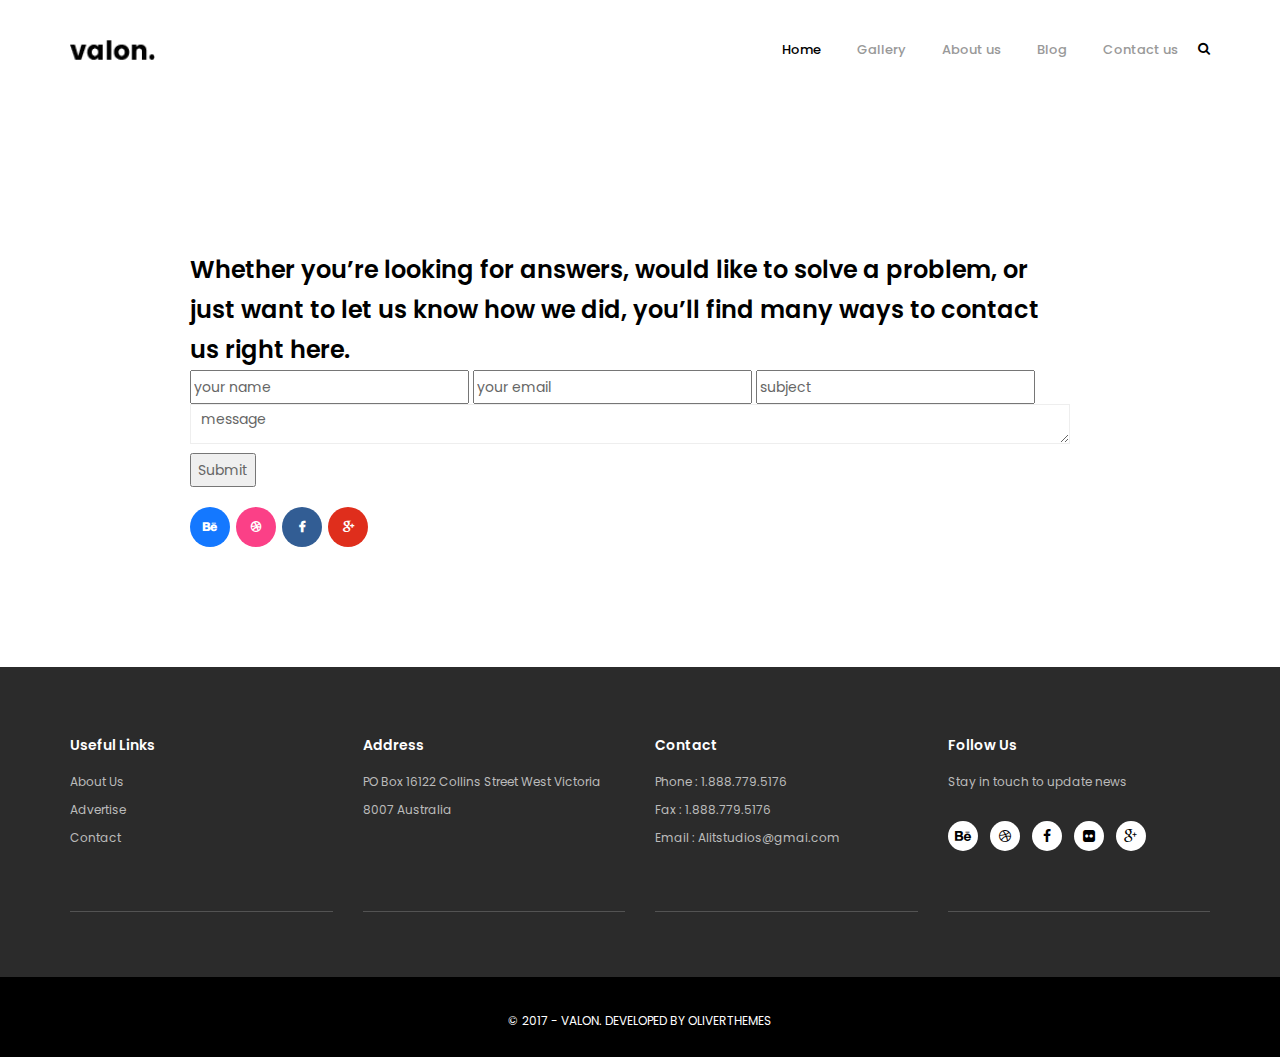
<file: contact.html>
<!DOCTYPE html>
<html lang="en">
<head>
	<meta charset="UTF-8">
	<meta name="viewport" content="width=device-width, initial-scale=1">
	<meta name="format-detection" content="telephone=no">
	<meta name="apple-mobile-web-app-capable" content="yes">
	<title>Contact Us - Valon</title>

	<link href="//fonts.googleapis.com/css?family=Poppins:300,400,500,600,700%7CCourgette%7CAdamina%7CLato" rel="stylesheet">
	<link rel="stylesheet" type="text/css" href="css/libs/font-awesome.min.css">
	<link rel="stylesheet" type="text/css" href="css/libs/bootstrap.min.css">
	<link rel="stylesheet" type="text/css" href="css/libs/magnific-popup.css">
	<link rel="stylesheet" type="text/css" href="css/libs/owl.carousel.min.css">
	<link rel="stylesheet" type="text/css" href="css/styles.css">
</head>
<body>
	<!-- Header -->
	<header id="header" class="header">
		<div class="container">

			<!-- Logo -->
			<div class="logo">
				<a href="index.html">
					<img src="images/logo.png" alt="Valon">
				</a>
			</div>
			<!-- End Logo -->

			<!-- Header Right -->
			<div class="header-right pull-right">
				<!-- Menu Mobile -->
				<div class="menu-mobile">
					<span class="item item-1"></span>
					<span class="item item-2"></span>
					<span class="item item-3"></span>
				</div>
				<!-- End Menu Mobile -->
				<!-- Search -->
				<div class="search">
					<i class="fa fa-search"></i>
				</div>
				<div class="box-search">
					<div class="box-search-inner">
						<div class="container">
							<form class="search-form" action="#" method="get">
								<input type="search" name="s" class="search-field" placeholder="Type && hit enter" value="" title="Search">
								<div class="kd-close">
									<i class="fa fa-times"></i>
								</div>
							</form>
						</div>
					</div>

				</div>
				<!-- End Search -->
			</div>
			<!-- End Header Right -->

			<!-- Navigation -->
			<div class="wrap-navigation">
				<div class="inner-navigation">

					<nav class="navigation">
						<ul class="menu-list">
							<li class="menu-item current-menu-item active"><a href="index.html">Home</a></li>
							<li class="menu-item"><a href="gallery.html">Gallery</a></li>
							<li class="menu-item"><a href="about.html">About us</a></li>
							<li class="menu-item"><a href="blog.html">Blog</a></li>
							<li class="menu-item"><a href="contact.html">Contact us</a></li>
						</ul>
					</nav>

					<div class="close-menu">
						<i class="fa fa-times"></i>
					</div>
				</div>
			</div>
			<!-- End Navigation -->
		</div>
	</header>
	<!-- End Header -->

	<div id="wrapper">
		<div class="container">
			<div class="contact-info blog-posts">
				<div class="page-heading-large">
					<strong>Whether you’re looking for answers, would like to solve a problem, or just want to let us know how we did, you’ll find many ways to contact us right here.</strong>
				</div>
				<form>
					<input placeholder="your name" name="name" type=text/>
					<input placeholder="your email" name="email" type=text/>
					<input placeholder="subject" name="subject" type=text/>
					<textarea placeholder="message" name="message" type=text></textarea>
				
					<button>Submit</button>
				</form>

				<!-- Socials -->
				<div class="post-share-wrap">
					<div class="post-share clearfix">
						<a href="#" title="Behance" class="kd-behance">
							<i class="fa fa-behance"></i>
						</a>
						<a href="#" title="Dribbble" class="kd-dribbble">
							<i class="fa fa-dribbble"></i>
						</a>
						<a href="#" title="Facebook" class="kd-facebook">
							<i class="fa fa-facebook"></i>
						</a>
						<a href="#" title="Google Plus" class="kd-google_plus">
							<i class="fa fa-google-plus"></i>
						</a>
					</div>
				</div>
				<!-- End Socials -->
			</div>
		</div>

	</div>

	<footer id="footer" class="footer">
		<div class="sidebar">
			<div class="container">
				<div class="row">
					<div class="col-md-3 col-xs-12">
						<div class="widget">
							<h3 class="widget-title">Useful Links</h3>
							<ul>
								<li><a href="#">About Us</a></li>
								<li><a href="#">Advertise</a></li>
								<li><a href="#">Contact</a></li>
							</ul>
						</div>
					</div>
					<div class="col-md-3 col-xs-12">
						<div class="widget">
							<h3 class="widget-title">Address</h3>
							<div class="widget-content">PO Box 16122 Collins Street West Victoria 8007 Australia</div>
						</div>
					</div>
					<div class="col-md-3 col-xs-12">
						<div class="widget">
							<h3 class="widget-title">Contact</h3>
							<ul>
								<li>Phone : 1.888.779.5176</li>
								<li>Fax : 1.888.779.5176</li>
								<li>Email : Alitstudios@gmai.com</li>
							</ul>
						</div>
					</div>
					<div class="col-md-3 col-xs-12">
						<div class="widget">
							<h3 class="widget-title">Follow Us</h3>
							<div class="widget-content">
								<p>Stay in touch to update news</p>
								<div class="socials">
									<a href="#" title="Behance">
										<i class="fa fa-behance"></i>
									</a>
									<a href="#" title="Dribbble">
										<i class="fa fa-dribbble"></i>
									</a>
									<a href="#" title="Facebook">
										<i class="fa fa-facebook"></i>
									</a>
									<a href="#" title="Flickr">
										<i class="fa fa-flickr"></i>
									</a>
									<a href="#" title="Google Plus">
										<i class="fa fa-google-plus"></i>
									</a>
								</div>
							</div>
						</div>
					</div>
				</div>
				<div class="row">
					<div class="col-md-3 col-xs-12">
						<div class="kd-divide"></div>
					</div>
					<div class="col-md-3 col-xs-12">
						<div class="kd-divide"></div>
					</div>
					<div class="col-md-3 col-xs-12">
						<div class="kd-divide"></div>
					</div>
					<div class="col-md-3 col-xs-12">
						<div class="kd-divide"></div>
					</div>
				</div>
			</div>
		</div>
		<div class="copyright">
			<div class="container">
				<div class="row">
					<div class="col-xs-12">
						© 2017 - Valon. Developed by <a href="#">Oliverthemes</a>
					</div>
				</div>
			</div>
		</div>

	</footer>

	<!-- Scripts -->
	<script type="text/javascript" src="js/libs/jquery-1.12.4.min.js"></script>
	<script type="text/javascript" src="js/libs/isotope.pkgd.min.js"></script>
	<script type="text/javascript" src="js/libs/jquery.magnific-popup.js"></script>
	<script type="text/javascript" src="js/libs/owl.carousel.js"></script>
	<script type="text/javascript" src="js/scripts.js"></script>
	<!-- End Scripts -->
</body>
</html>
</file>
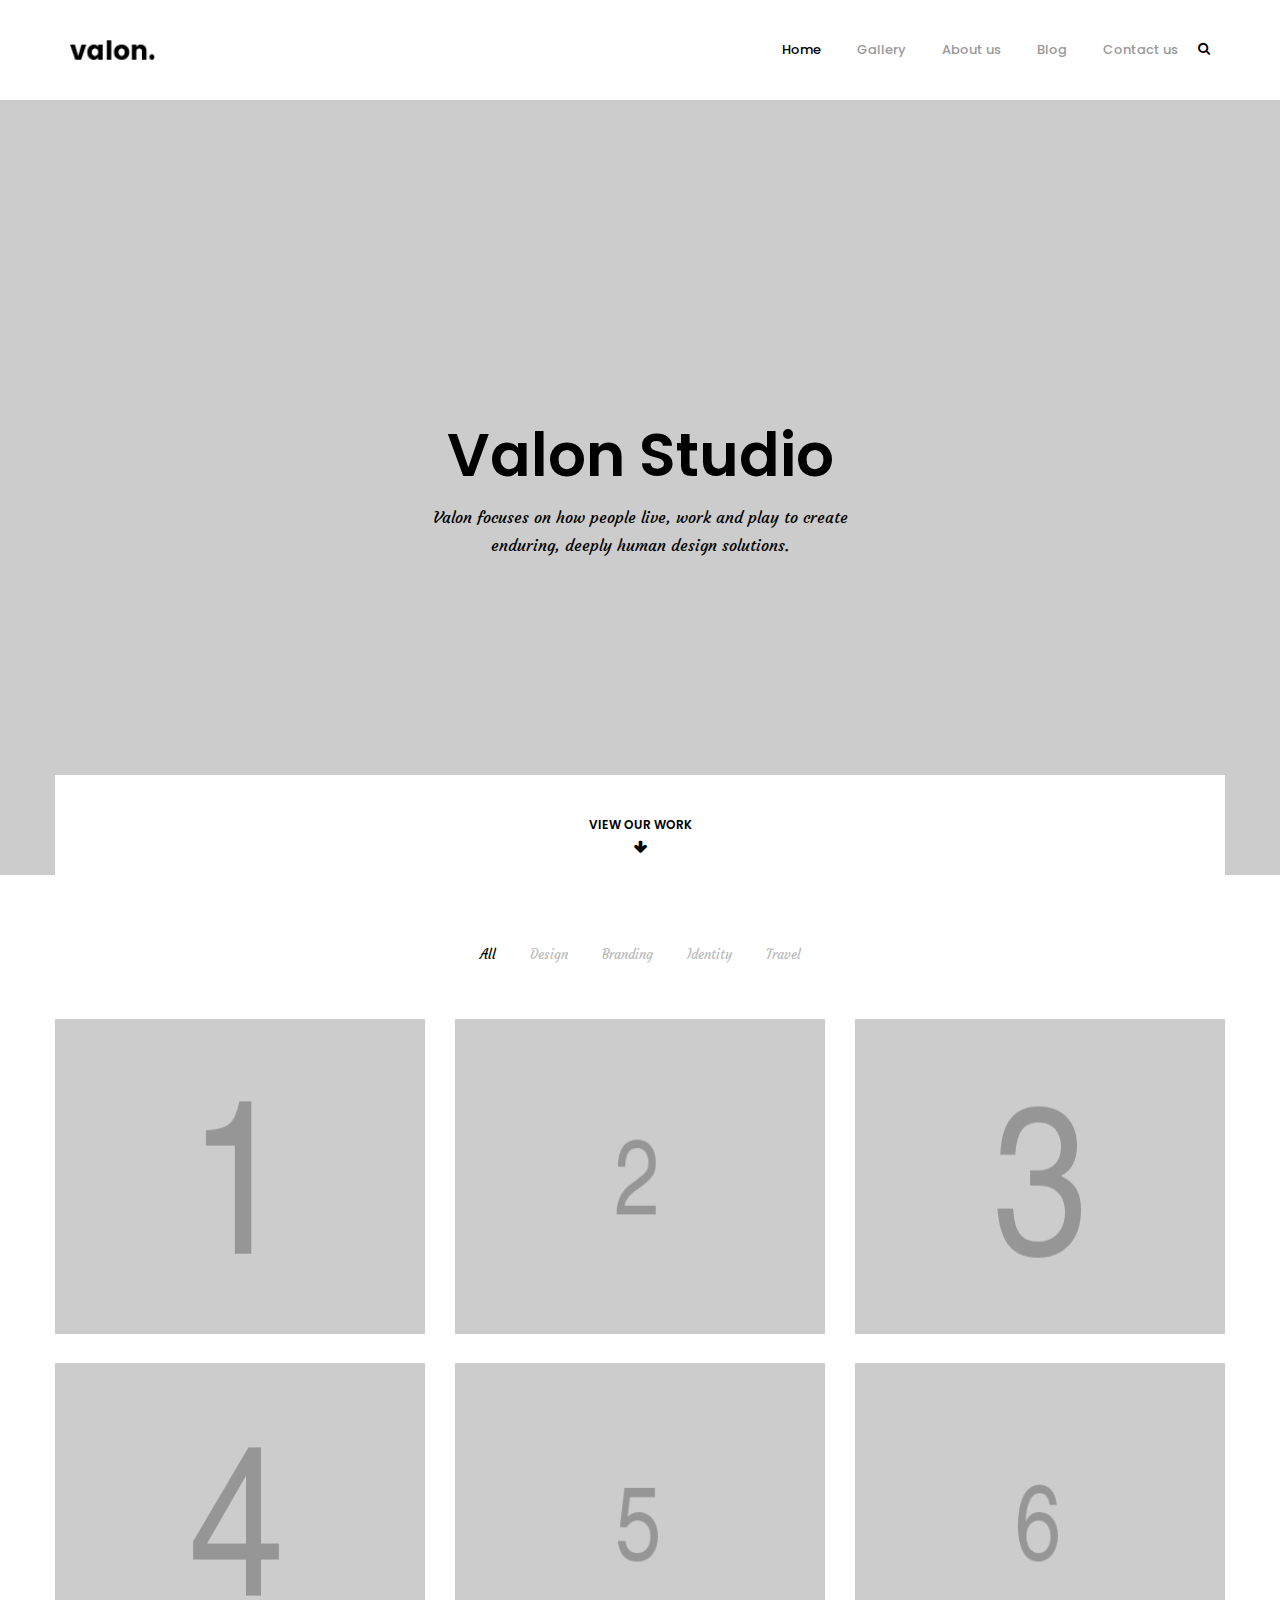
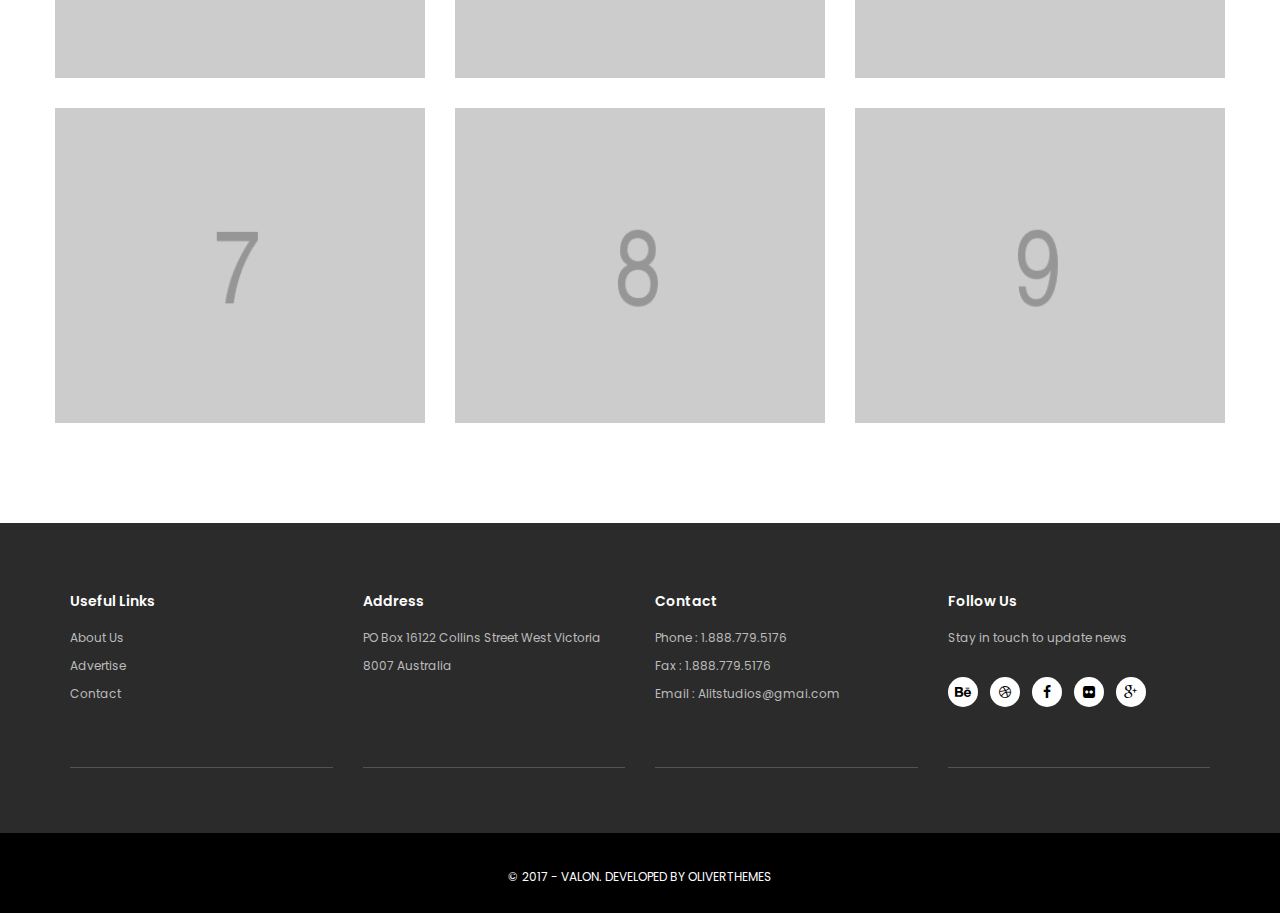
<file: gallery.html>
<!DOCTYPE html>
<html lang="en">
<head>
	<meta charset="UTF-8">
	<meta name="viewport" content="width=device-width, initial-scale=1">
	<meta name="format-detection" content="telephone=no">
	<meta name="apple-mobile-web-app-capable" content="yes">
	<title>Gallery - Valon</title>

	<link href="//fonts.googleapis.com/css?family=Poppins:300,400,500,600,700%7CCourgette%7CAdamina%7CLato" rel="stylesheet">
	<link rel="stylesheet" type="text/css" href="css/libs/font-awesome.min.css">
	<link rel="stylesheet" type="text/css" href="css/libs/bootstrap.min.css">
	<link rel="stylesheet" type="text/css" href="css/libs/magnific-popup.css">
	<link rel="stylesheet" type="text/css" href="css/libs/owl.carousel.min.css">
	<link rel="stylesheet" type="text/css" href="css/styles.css">
</head>
<body>
	<!-- Header -->
	<header id="header" class="header">
		<div class="container">

			<!-- Logo -->
			<div class="logo">
				<a href="index.html">
					<img src="images/logo.png" alt="Valon">
				</a>
			</div>
			<!-- End Logo -->

			<!-- Header Right -->
			<div class="header-right pull-right">
				<!-- Menu Mobile -->
				<div class="menu-mobile">
					<span class="item item-1"></span>
					<span class="item item-2"></span>
					<span class="item item-3"></span>
				</div>
				<!-- End Menu Mobile -->
				<!-- Search -->
				<div class="search">
					<i class="fa fa-search"></i>
				</div>
				<div class="box-search">
					<div class="box-search-inner">
						<div class="container">
							<form class="search-form" action="#" method="get">
								<input type="search" name="s" class="search-field" placeholder="Type && hit enter" value="" title="Search">
								<div class="kd-close">
									<i class="fa fa-times"></i>
								</div>
							</form>
						</div>
					</div>

				</div>
				<!-- End Search -->
			</div>
			<!-- End Header Right -->

			<!-- Navigation -->
			<div class="wrap-navigation">
				<div class="inner-navigation">

					<nav class="navigation">
						<ul class="menu-list">
							<li class="menu-item current-menu-item active"><a href="index.html">Home</a></li>
							<li class="menu-item"><a href="gallery.html">Gallery</a></li>
							<li class="menu-item"><a href="about.html">About us</a></li>
							<li class="menu-item"><a href="blog.html">Blog</a></li>
							<li class="menu-item"><a href="contact.html">Contact us</a></li>
						</ul>
					</nav>

					<div class="close-menu">
						<i class="fa fa-times"></i>
					</div>
				</div>
			</div>
			<!-- End Navigation -->
		</div>
	</header>
	<!-- End Header -->

	<div id="wrapper">

		<!-- Projects -->
		<div class="projects">
			<div class="project-header image" style="background-image: url(images/projects/header.jpg)">
				<img src="images/projects/header.jpg" alt="">
				<div class="project-caption">
					<div class="inner">
						<h1 class="title">Valon Studio</h1>
						<p>
							Valon focuses on how people live, work and play to create enduring, deeply human design solutions.
						</p>
					</div>
				</div>
			</div>
			<div class="container">
				<div class="row">
					<div class="project-content">
						<h2 class="title">
							<a href="#portfolio">view our work</a>
						</h2>
						<div id="portfolio" class="portfolio">
							<div class="controls">
								<ul>
									<li>
										<a href="#" data-filter="*" class="active">All</a>
									</li>
									<li>
										<a href="#" data-filter=".design">Design</a>
									</li>
									<li>
										<a href="#" data-filter=".branding">Branding</a>
									</li>
									<li>
										<a href="#" data-filter=".identity">Identity</a>
									</li>
									<li>
										<a href="#" data-filter=".travel">Travel</a>
									</li>
								</ul>
							</div>
							<div class="grids equals">
								<div class="grid-item travel">
									<div class="grid-content">
										<div class="media" style="background-image: url(images/projects/1.jpg)">
											<img src="images/projects/1.jpg" alt="">
										</div>
										<div class="grid-caption">
											<div class="grid-caption-inner">
												<div class="content">
													<a href="images/projects/1.jpg" class="popup"><i class="fa fa-expand"></i></a>
												</div>

											</div>
										</div>
									</div>
								</div>
								<div class="grid-item design">
									<div class="grid-content">
										<div class="media" style="background-image: url(images/projects/2.jpg)">
											<img src="images/projects/2.jpg" alt="">
										</div>
										<div class="grid-caption">
											<div class="grid-caption-inner">
												<div class="content">
													<a href="images/projects/2.jpg" class="popup"><i class="fa fa-expand"></i></a>
												</div>

											</div>
										</div>
									</div>
								</div>
								<div class="grid-item travel">
									<div class="grid-content">
										<div class="media" style="background-image: url(images/projects/3.jpg)">
											<img src="images/projects/3.jpg" alt="">
										</div>
										<div class="grid-caption">
											<div class="grid-caption-inner">
												<div class="content">
													<a href="images/projects/3.jpg" class="popup"><i class="fa fa-expand"></i></a>
												</div>

											</div>
										</div>
									</div>
								</div>
								<div class="grid-item design branding">
									<div class="grid-content">
										<div class="media" style="background-image: url(images/projects/4.jpg)">
											<img src="images/projects/4.jpg" alt="">
										</div>
										<div class="grid-caption">
											<div class="grid-caption-inner">
												<div class="content">
													<a href="images/projects/4.jpg" class="popup"><i class="fa fa-expand"></i></a>
												</div>

											</div>
										</div>
									</div>
								</div>
								<div class="grid-item identity travel">
									<div class="grid-content">
										<div class="media" style="background-image: url(images/projects/5.jpg)">
											<img src="images/projects/5.jpg" alt="">
										</div>
										<div class="grid-caption">
											<div class="grid-caption-inner">
												<div class="content">
													<a href="images/projects/5.jpg" class="popup"><i class="fa fa-expand"></i></a>
												</div>

											</div>
										</div>
									</div>
								</div>
								<div class="grid-item design">
									<div class="grid-content">
										<div class="media" style="background-image: url(images/projects/6.jpg)">
											<img src="images/projects/6.jpg" alt="">
										</div>
										<div class="grid-caption">
											<div class="grid-caption-inner">
												<div class="content">
													<a href="images/projects/6.jpg" class="popup"><i class="fa fa-expand"></i></a>
												</div>

											</div>
										</div>
									</div>
								</div>
								<div class="grid-item branding">
									<div class="grid-content">
										<div class="media" style="background-image: url(images/projects/7.jpg)">
											<img src="images/projects/7.jpg" alt="">
										</div>
										<div class="grid-caption">
											<div class="grid-caption-inner">
												<div class="content">
													<a href="images/projects/7.jpg" class="popup"><i class="fa fa-expand"></i></a>
												</div>

											</div>
										</div>
									</div>
								</div>
								<div class="grid-item identity">
									<div class="grid-content">
										<div class="media" style="background-image: url(images/projects/8.jpg)">
											<img src="images/projects/8.jpg" alt="">
										</div>
										<div class="grid-caption">
											<div class="grid-caption-inner">
												<div class="content">
													<a href="images/projects/8.jpg" class="popup"><i class="fa fa-expand"></i></a>
												</div>

											</div>
										</div>
									</div>
								</div>
								<div class="grid-item branding">
									<div class="grid-content">
										<div class="media" style="background-image: url(images/projects/9.jpg)">
											<img src="images/projects/9.jpg" alt="">
										</div>
										<div class="grid-caption">
											<div class="grid-caption-inner">
												<div class="content">
													<a href="images/projects/9.jpg" class="popup"><i class="fa fa-expand"></i></a>
												</div>

											</div>
										</div>
									</div>
								</div>
							</div>
						</div>
					</div>
				</div>
			</div>

		</div>
		<!-- End Projects -->

	</div>

	<footer id="footer" class="footer">
		<div class="sidebar">
			<div class="container">
				<div class="row">
					<div class="col-md-3 col-xs-12">
						<div class="widget">
							<h3 class="widget-title">Useful Links</h3>
							<ul>
								<li><a href="#">About Us</a></li>
								<li><a href="#">Advertise</a></li>
								<li><a href="#">Contact</a></li>
							</ul>
						</div>
					</div>
					<div class="col-md-3 col-xs-12">
						<div class="widget">
							<h3 class="widget-title">Address</h3>
							<div class="widget-content">PO Box 16122 Collins Street West Victoria 8007 Australia</div>
						</div>
					</div>
					<div class="col-md-3 col-xs-12">
						<div class="widget">
							<h3 class="widget-title">Contact</h3>
							<ul>
								<li>Phone : 1.888.779.5176</li>
								<li>Fax : 1.888.779.5176</li>
								<li>Email : Alitstudios@gmai.com</li>
							</ul>
						</div>
					</div>
					<div class="col-md-3 col-xs-12">
						<div class="widget">
							<h3 class="widget-title">Follow Us</h3>
							<div class="widget-content">
								<p>Stay in touch to update news</p>
								<div class="socials">
									<a href="#" title="Behance">
										<i class="fa fa-behance"></i>
									</a>
									<a href="#" title="Dribbble">
										<i class="fa fa-dribbble"></i>
									</a>
									<a href="#" title="Facebook">
										<i class="fa fa-facebook"></i>
									</a>
									<a href="#" title="Flickr">
										<i class="fa fa-flickr"></i>
									</a>
									<a href="#" title="Google Plus">
										<i class="fa fa-google-plus"></i>
									</a>
								</div>
							</div>
						</div>
					</div>
				</div>
				<div class="row">
					<div class="col-md-3 col-xs-12">
						<div class="kd-divide"></div>
					</div>
					<div class="col-md-3 col-xs-12">
						<div class="kd-divide"></div>
					</div>
					<div class="col-md-3 col-xs-12">
						<div class="kd-divide"></div>
					</div>
					<div class="col-md-3 col-xs-12">
						<div class="kd-divide"></div>
					</div>
				</div>
			</div>
		</div>
		<div class="copyright">
			<div class="container">
				<div class="row">
					<div class="col-xs-12">
						© 2017 - Valon. Developed by <a href="#">Oliverthemes</a>
					</div>
				</div>
			</div>
		</div>

	</footer>

	<!-- Scripts -->
	<script type="text/javascript" src="js/libs/jquery-1.12.4.min.js"></script>
	<script type="text/javascript" src="js/libs/isotope.pkgd.min.js"></script>
	<script type="text/javascript" src="js/libs/jquery.magnific-popup.js"></script>
	<script type="text/javascript" src="js/libs/owl.carousel.js"></script>
	<script type="text/javascript" src="js/scripts.js"></script>
	<!-- End Scripts -->
</body>
</html>
</file>
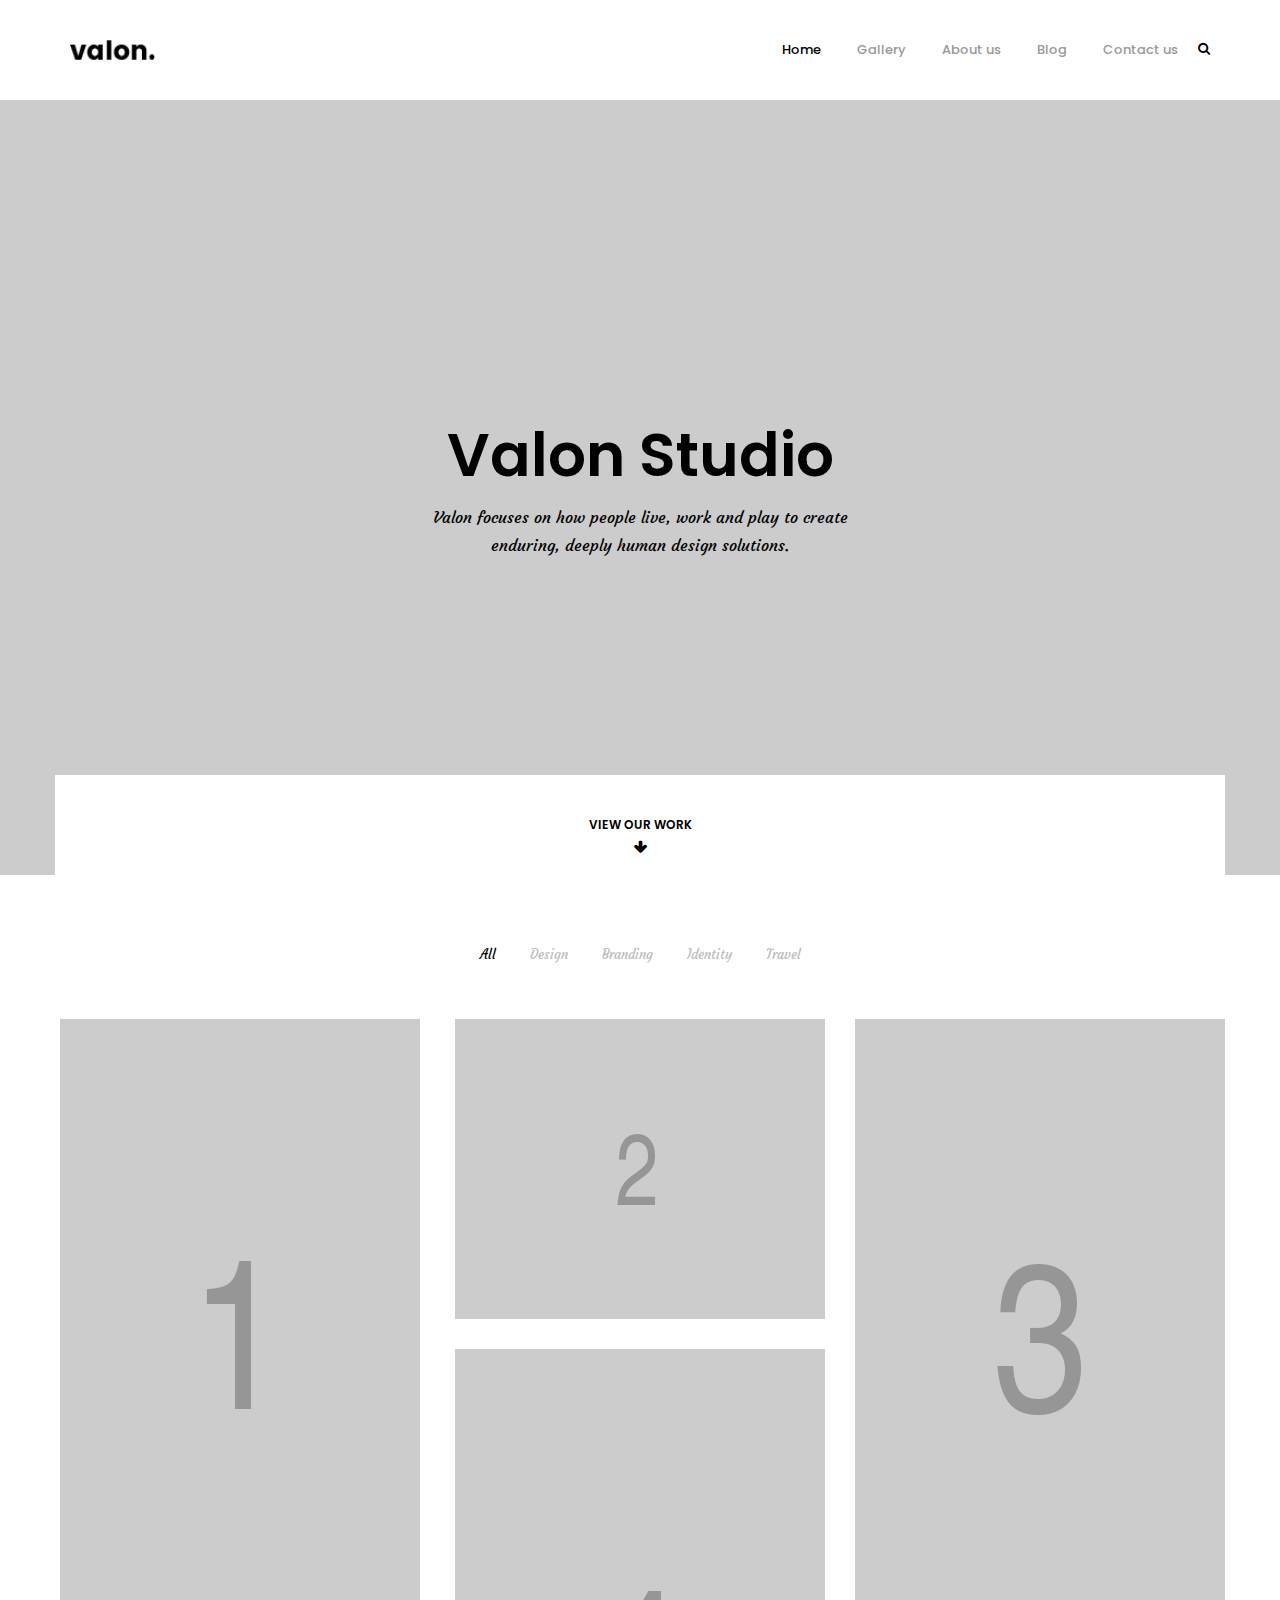
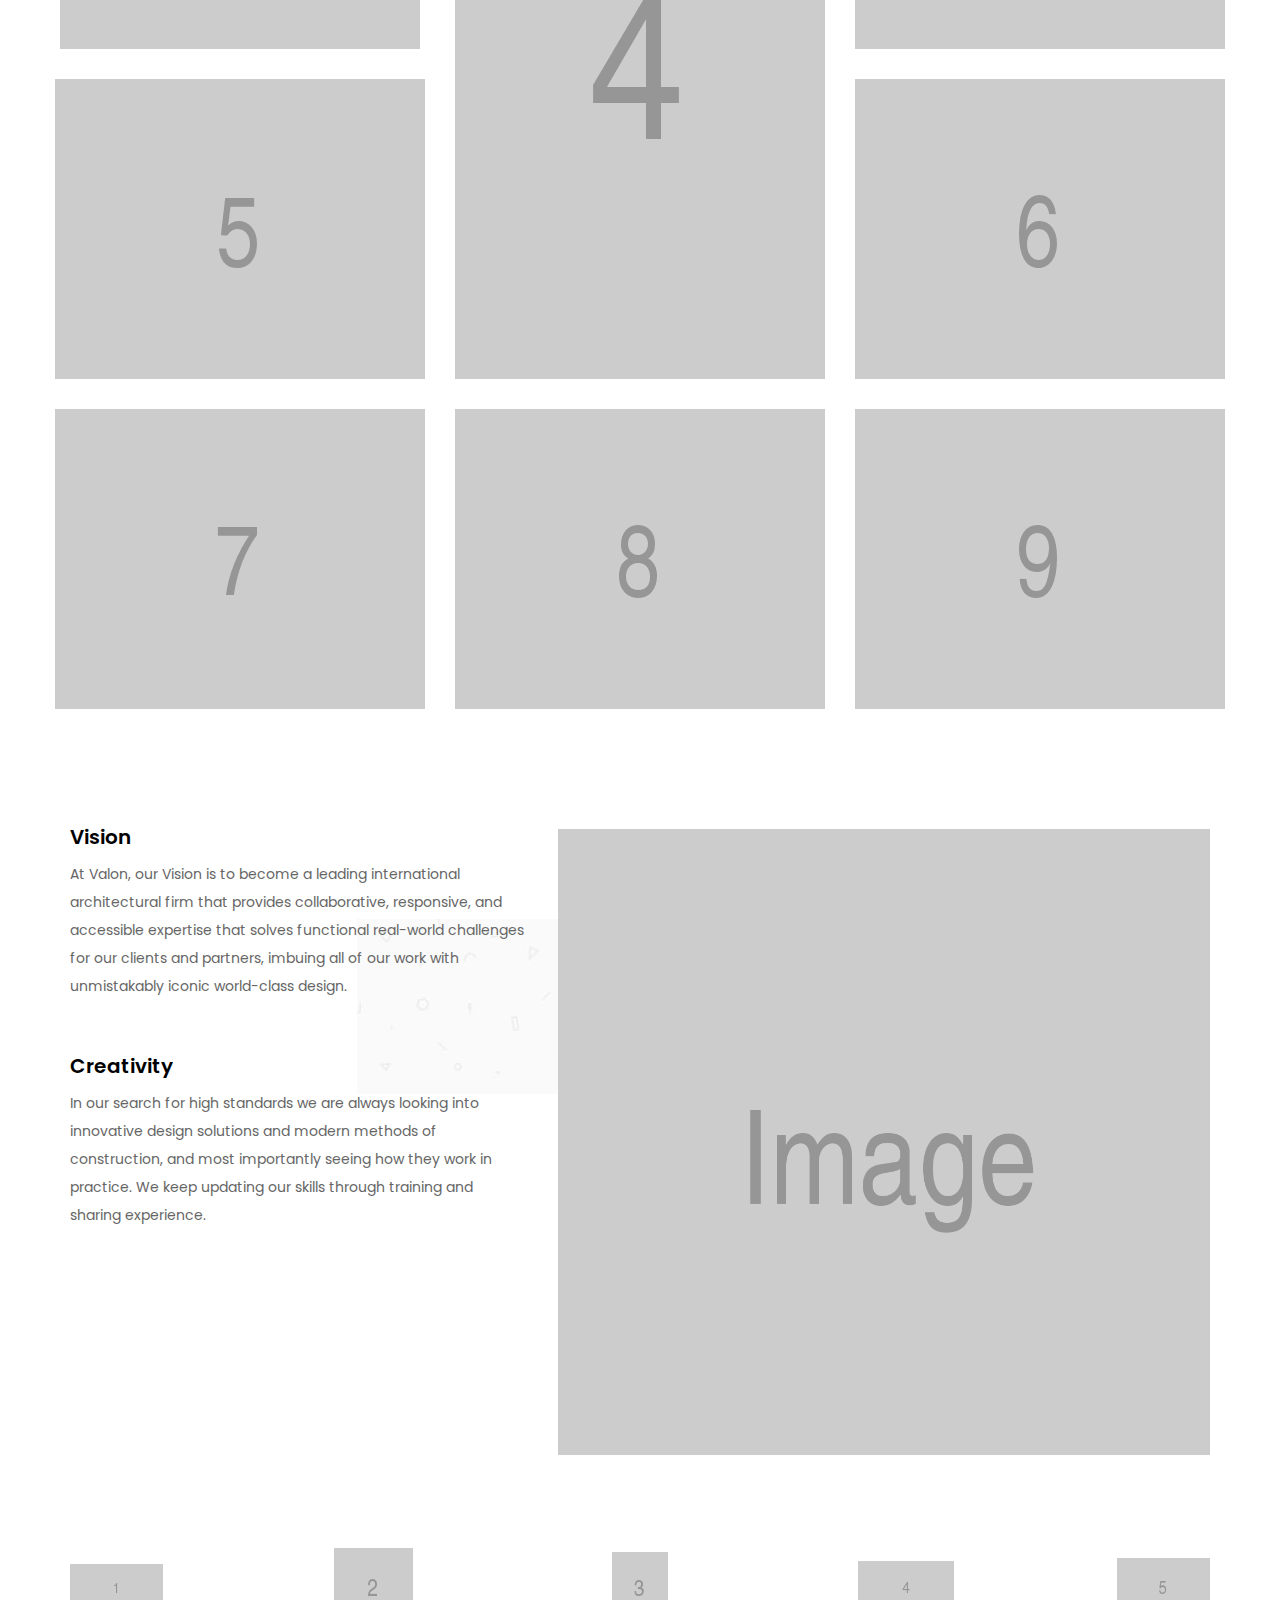
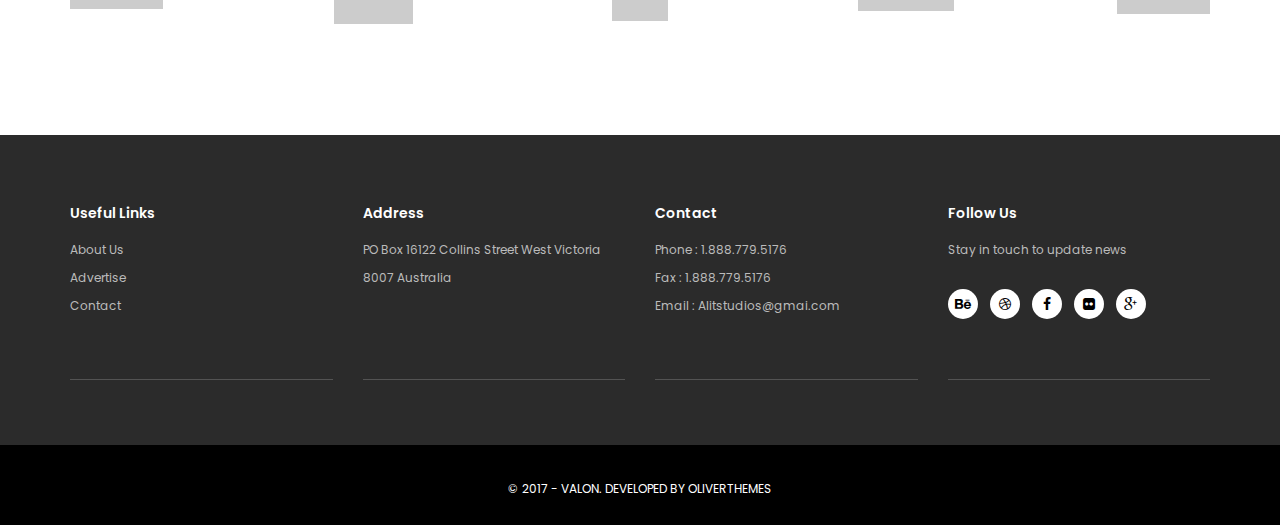
<file: landing.html>
<!DOCTYPE html>
<html lang="en">
<head>
	<meta charset="UTF-8">
	<meta name="viewport" content="width=device-width, initial-scale=1">
	<meta name="format-detection" content="telephone=no">
	<meta name="apple-mobile-web-app-capable" content="yes">
	<title>Sam Skarvan - Web Developer</title>

	<link href="//fonts.googleapis.com/css?family=Poppins:300,400,500,600,700%7CCourgette%7CAdamina%7CLato" rel="stylesheet">
	<link rel="stylesheet" type="text/css" href="css/libs/font-awesome.min.css">
	<link rel="stylesheet" type="text/css" href="css/libs/bootstrap.min.css">
	<link rel="stylesheet" type="text/css" href="css/libs/magnific-popup.css">
	<link rel="stylesheet" type="text/css" href="css/libs/owl.carousel.min.css">
	<link rel="stylesheet" type="text/css" href="css/styles.css">
</head>
<body>
	<!-- Header -->
	<header id="header" class="header">
		<div class="container">

			<!-- Logo -->
			<div class="logo">
				<a href="index.html">
					<img src="images/logo.png" alt="Valon">
				</a>
			</div>
			<!-- End Logo -->

			<!-- Header Right -->
			<div class="header-right pull-right">
				<!-- Menu Mobile -->
				<div class="menu-mobile">
					<span class="item item-1"></span>
					<span class="item item-2"></span>
					<span class="item item-3"></span>
				</div>
				<!-- End Menu Mobile -->
				<!-- Search -->
				<div class="search">
					<i class="fa fa-search"></i>
				</div>
				<div class="box-search">
					<div class="box-search-inner">
						<div class="container">
							<form class="search-form" action="#" method="get">
								<input type="search" name="s" class="search-field" placeholder="Type && hit enter" value="" title="Search">
								<div class="kd-close">
									<i class="fa fa-times"></i>
								</div>
							</form>
						</div>
					</div>

				</div>
				<!-- End Search -->
			</div>
			<!-- End Header Right -->

			<!-- Navigation -->
			<div class="wrap-navigation">
				<div class="inner-navigation">

					<nav class="navigation">
						<ul class="menu-list">
							<li class="menu-item current-menu-item active"><a href="index.html">Home</a></li>
							<li class="menu-item"><a href="gallery.html">Gallery</a></li>
							<li class="menu-item"><a href="about.html">About us</a></li>
							<li class="menu-item"><a href="blog.html">Blog</a></li>
							<li class="menu-item"><a href="contact.html">Contact us</a></li>
						</ul>
					</nav>

					<div class="close-menu">
						<i class="fa fa-times"></i>
					</div>
				</div>
			</div>
			<!-- End Navigation -->
		</div>
	</header>
	<!-- End Header -->

	<div id="wrapper">

		<!-- Projects -->
		<div class="projects">
			<div class="project-header image" style="background-image: url(images/projects/header.jpg)">
				<img src="images/projects/header.jpg" alt="">
				<div class="project-caption">
					<div class="inner">
						<h1 class="title">Valon Studio</h1>
						<p>
							Valon focuses on how people live, work and play to create enduring, deeply human design solutions.
						</p>
					</div>
				</div>
			</div>
			<div class="container">
				<div class="row">
					<div class="project-content">
						<h2 class="title">
							<a href="#portfolio">view our work</a>
						</h2>
						<div id="portfolio" class="portfolio">
							<div class="controls">
								<ul>
									<li>
										<a href="#" data-filter="*" class="active">All</a>
									</li>
									<li>
										<a href="#" data-filter=".design">Design</a>
									</li>
									<li>
										<a href="#" data-filter=".branding">Branding</a>
									</li>
									<li>
										<a href="#" data-filter=".identity">Identity</a>
									</li>
									<li>
										<a href="#" data-filter=".travel">Travel</a>
									</li>
								</ul>
							</div>
							<div class="grids masonry">
								<div class="grid-item travel">
									<div class="grid-content">
										<div class="media">
											<img src="images/projects/1.jpg" alt="">
										</div>
										<div class="grid-caption">
											<div class="grid-caption-inner">
												<div class="content">
													<a href="images/projects/1.jpg" class="popup"><i class="fa fa-expand"></i></a>
													<h2 class="grid-title">
														<a href="portfolio-single.html">Rectangle Pattern</a>
													</h2>
												</div>

											</div>
										</div>
									</div>
								</div>
								<div class="grid-item design">
									<div class="grid-content">
										<div class="media">
											<img src="images/projects/2.jpg" alt="">
										</div>
										<div class="grid-caption">
											<div class="grid-caption-inner">
												<div class="content">
													<a href="images/projects/2.jpg" class="popup"><i class="fa fa-expand"></i></a>
													<h2 class="grid-title">
														<a href="portfolio-single.html">Rectangle Pattern</a>
													</h2>
												</div>

											</div>
										</div>
									</div>
								</div>
								<div class="grid-item travel">
									<div class="grid-content">
										<div class="media">
											<img src="images/projects/3.jpg" alt="">
										</div>
										<div class="grid-caption">
											<div class="grid-caption-inner">
												<div class="content">
													<a href="images/projects/3.jpg" class="popup"><i class="fa fa-expand"></i></a>
													<h2 class="grid-title">
														<a href="portfolio-single.html">Rectangle Pattern</a>
													</h2>
												</div>

											</div>
										</div>
									</div>
								</div>
								<div class="grid-item design branding">
									<div class="grid-content">
										<div class="media">
											<img src="images/projects/4.jpg" alt="">
										</div>
										<div class="grid-caption">
											<div class="grid-caption-inner">
												<div class="content">
													<a href="images/projects/4.jpg" class="popup"><i class="fa fa-expand"></i></a>
													<h2 class="grid-title">
														<a href="portfolio-single.html">Rectangle Pattern</a>
													</h2>
												</div>

											</div>
										</div>
									</div>
								</div>
								<div class="grid-item identity travel">
									<div class="grid-content">
										<div class="media">
											<img src="images/projects/5.jpg" alt="">
										</div>
										<div class="grid-caption">
											<div class="grid-caption-inner">
												<div class="content">
													<a href="images/projects/5.jpg" class="popup"><i class="fa fa-expand"></i></a>
													<h2 class="grid-title">
														<a href="portfolio-single.html">Rectangle Pattern</a>
													</h2>
												</div>

											</div>
										</div>
									</div>
								</div>
								<div class="grid-item design">
									<div class="grid-content">
										<div class="media">
											<img src="images/projects/6.jpg" alt="">
										</div>
										<div class="grid-caption">
											<div class="grid-caption-inner">
												<div class="content">
													<a href="images/projects/6.jpg" class="popup"><i class="fa fa-expand"></i></a>
													<h2 class="grid-title">
														<a href="portfolio-single.html">Rectangle Pattern</a>
													</h2>
												</div>

											</div>
										</div>
									</div>
								</div>
								<div class="grid-item branding">
									<div class="grid-content">
										<div class="media">
											<img src="images/projects/7.jpg" alt="">
										</div>
										<div class="grid-caption">
											<div class="grid-caption-inner">
												<div class="content">
													<a href="images/projects/7.jpg" class="popup"><i class="fa fa-expand"></i></a>
													<h2 class="grid-title">
														<a href="portfolio-single.html">Rectangle Pattern</a>
													</h2>
												</div>

											</div>
										</div>
									</div>
								</div>
								<div class="grid-item identity">
									<div class="grid-content">
										<div class="media">
											<img src="images/projects/8.jpg" alt="">
										</div>
										<div class="grid-caption">
											<div class="grid-caption-inner">
												<div class="content">
													<a href="images/projects/8.jpg" class="popup"><i class="fa fa-expand"></i></a>
													<h2 class="grid-title">
														<a href="portfolio-single.html">Rectangle Pattern</a>
													</h2>
												</div>

											</div>
										</div>
									</div>
								</div>
								<div class="grid-item branding">
									<div class="grid-content">
										<div class="media">
											<img src="images/projects/9.jpg" alt="">
										</div>
										<div class="grid-caption">
											<div class="grid-caption-inner">
												<div class="content">
													<a href="images/projects/9.jpg" class="popup"><i class="fa fa-expand"></i></a>
													<h2 class="grid-title">
														<a href="portfolio-single.html">Rectangle Pattern</a>
													</h2>
												</div>

											</div>
										</div>
									</div>
								</div>
							</div>
						</div>
					</div>
				</div>
			</div>

		</div>
		<!-- End Projects -->

		<!-- Features -->
		<div class="features" style="background-image: url(images/features-bg.jpg); background-repeat: no-repeat; background-position: center 20%;">
			<div class="container">
				<div class="row">
					<div class="col-md-5 col-xs-12">
						<div class="content">
							<h4>Vision</h4>
							<p>
								At Valon, our Vision is to become a leading international architectural firm that provides collaborative, responsive, and accessible expertise that solves functional real-world challenges for our clients and partners, imbuing all of our work with unmistakably iconic world-class design.
							</p>
							<p>&nbsp;</p>
							<h4>Creativity</h4>
							<p>
								In our search for high standards we are always looking into innovative design solutions and modern methods of construction, and most importantly seeing how they work in practice. We keep updating our skills through training and sharing experience.
							</p>
						</div>
					</div>
					<div class="col-md-7 col-xs-12">
						<img src="images/features-image.jpg" alt="Features" class="mt20">
					</div>
				</div>
			</div>
		</div>
		<!-- End Features -->

		<!-- Clients -->
		<div class="clients">
			<div class="container">
				<div class="items">
					<div class="item text-left">
						<a href="#">
							<img src="images/clients/1.jpg" alt="">
						</a>
					</div>
					<div class="items-center">
						<div class="item text-center">
							<img src="images/clients/2.jpg" alt="">
						</div>
						<div class="item text-center">
							<img src="images/clients/3.jpg" alt="">
						</div>
						<div class="item text-center">
							<img src="images/clients/4.jpg" alt="">
						</div>
					</div>
					<div class="item text-right">
						<img src="images/clients/5.jpg" alt="">
					</div>

				</div>
			</div>
		</div>
		<!-- End Clients -->
	</div>

	<footer id="footer" class="footer">
		<div class="sidebar">
			<div class="container">
				<div class="row">
					<div class="col-md-3 col-xs-12">
						<div class="widget">
							<h3 class="widget-title">Useful Links</h3>
							<ul>
								<li><a href="#">About Us</a></li>
								<li><a href="#">Advertise</a></li>
								<li><a href="#">Contact</a></li>
							</ul>
						</div>
					</div>
					<div class="col-md-3 col-xs-12">
						<div class="widget">
							<h3 class="widget-title">Address</h3>
							<div class="widget-content">PO Box 16122 Collins Street West Victoria 8007 Australia</div>
						</div>
					</div>
					<div class="col-md-3 col-xs-12">
						<div class="widget">
							<h3 class="widget-title">Contact</h3>
							<ul>
								<li>Phone : 1.888.779.5176</li>
								<li>Fax : 1.888.779.5176</li>
								<li>Email : Alitstudios@gmai.com</li>
							</ul>
						</div>
					</div>
					<div class="col-md-3 col-xs-12">
						<div class="widget">
							<h3 class="widget-title">Follow Us</h3>
							<div class="widget-content">
								<p>Stay in touch to update news</p>
								<div class="socials">
									<a href="#" title="Behance">
										<i class="fa fa-behance"></i>
									</a>
									<a href="#" title="Dribbble">
										<i class="fa fa-dribbble"></i>
									</a>
									<a href="#" title="Facebook">
										<i class="fa fa-facebook"></i>
									</a>
									<a href="#" title="Flickr">
										<i class="fa fa-flickr"></i>
									</a>
									<a href="#" title="Google Plus">
										<i class="fa fa-google-plus"></i>
									</a>
								</div>
							</div>
						</div>
					</div>
				</div>
				<div class="row">
					<div class="col-md-3 col-xs-12">
						<div class="kd-divide"></div>
					</div>
					<div class="col-md-3 col-xs-12">
						<div class="kd-divide"></div>
					</div>
					<div class="col-md-3 col-xs-12">
						<div class="kd-divide"></div>
					</div>
					<div class="col-md-3 col-xs-12">
						<div class="kd-divide"></div>
					</div>
				</div>
			</div>
		</div>
		<div class="copyright">
			<div class="container">
				<div class="row">
					<div class="col-xs-12">
						© 2017 - Valon. Developed by <a href="#">Oliverthemes</a>
					</div>
				</div>
			</div>
		</div>

	</footer>

	<!-- Scripts -->
	<script type="text/javascript" src="js/libs/jquery-1.12.4.min.js"></script>
	<script type="text/javascript" src="js/libs/isotope.pkgd.min.js"></script>
	<script type="text/javascript" src="js/libs/jquery.magnific-popup.js"></script>
	<script type="text/javascript" src="js/libs/owl.carousel.js"></script>
	<script type="text/javascript" src="js/scripts.js"></script>
	<!-- End Scripts -->
</body>
</html>
</file>
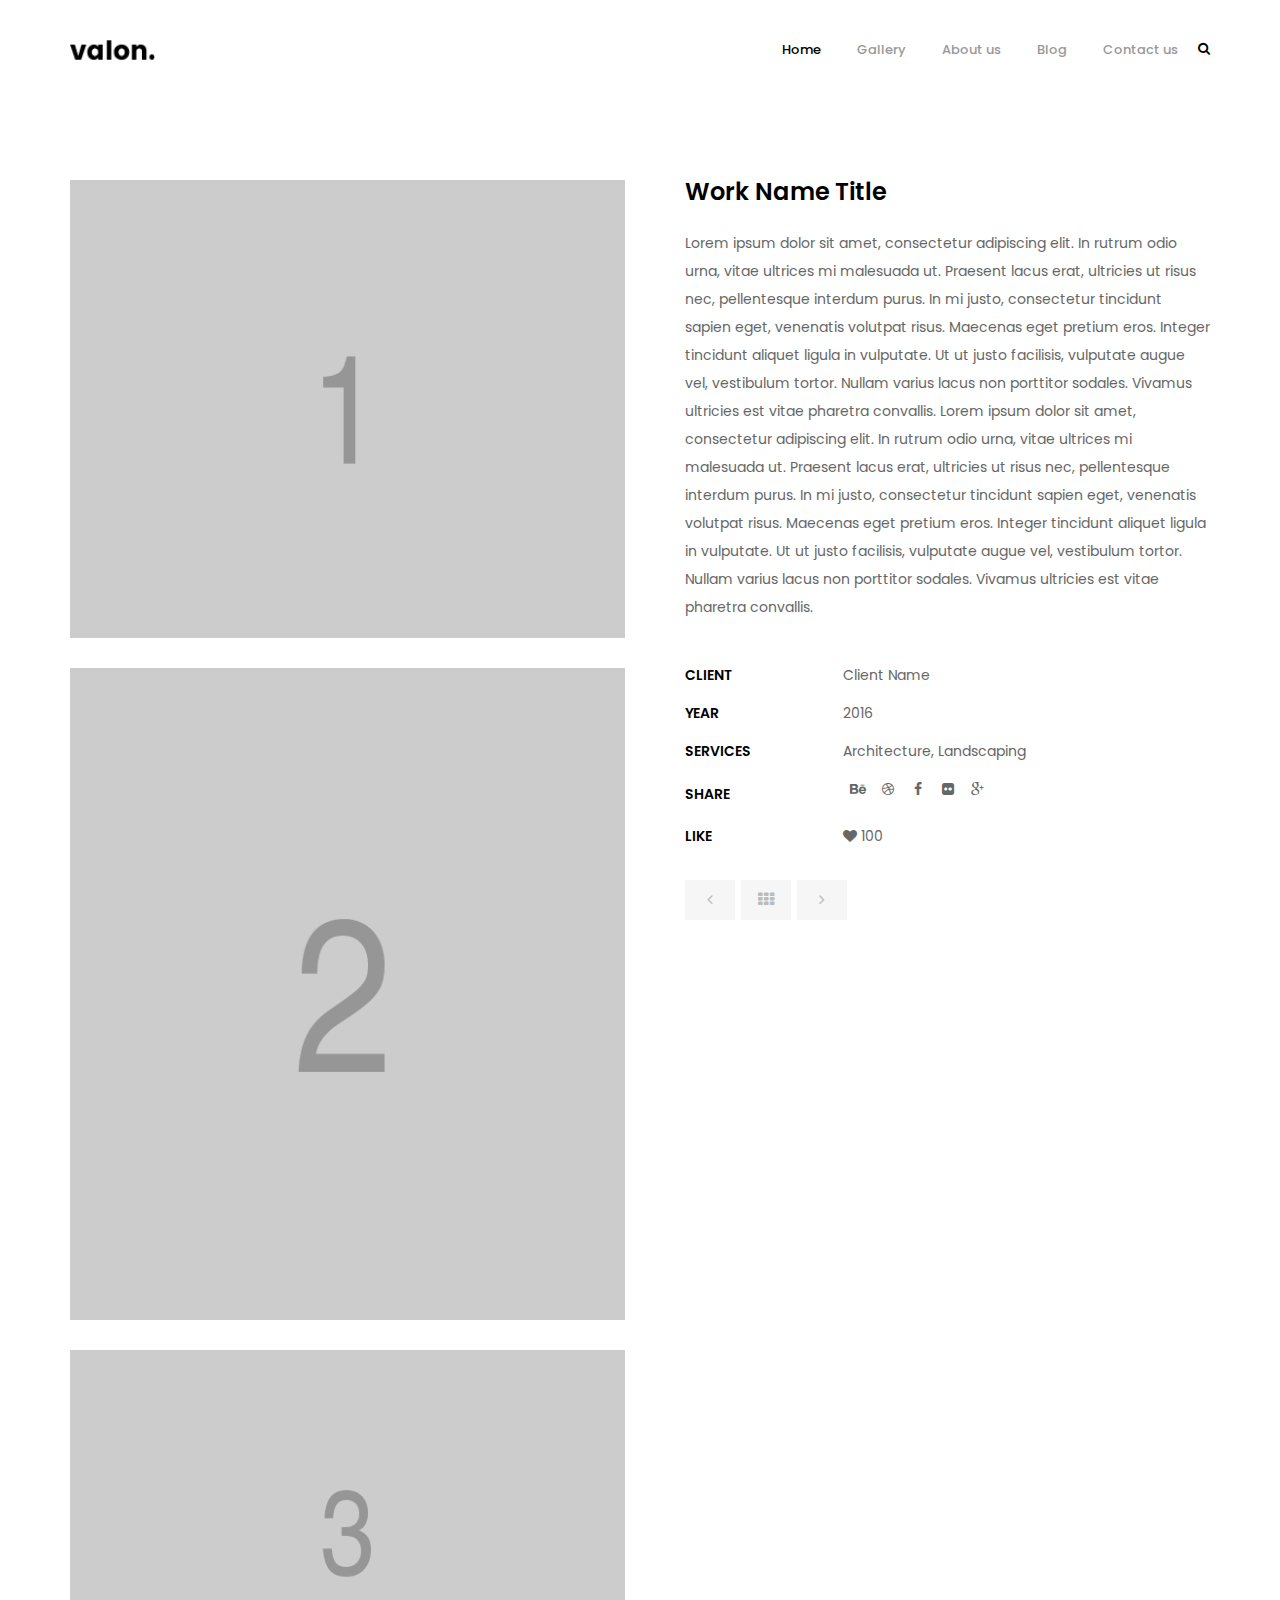
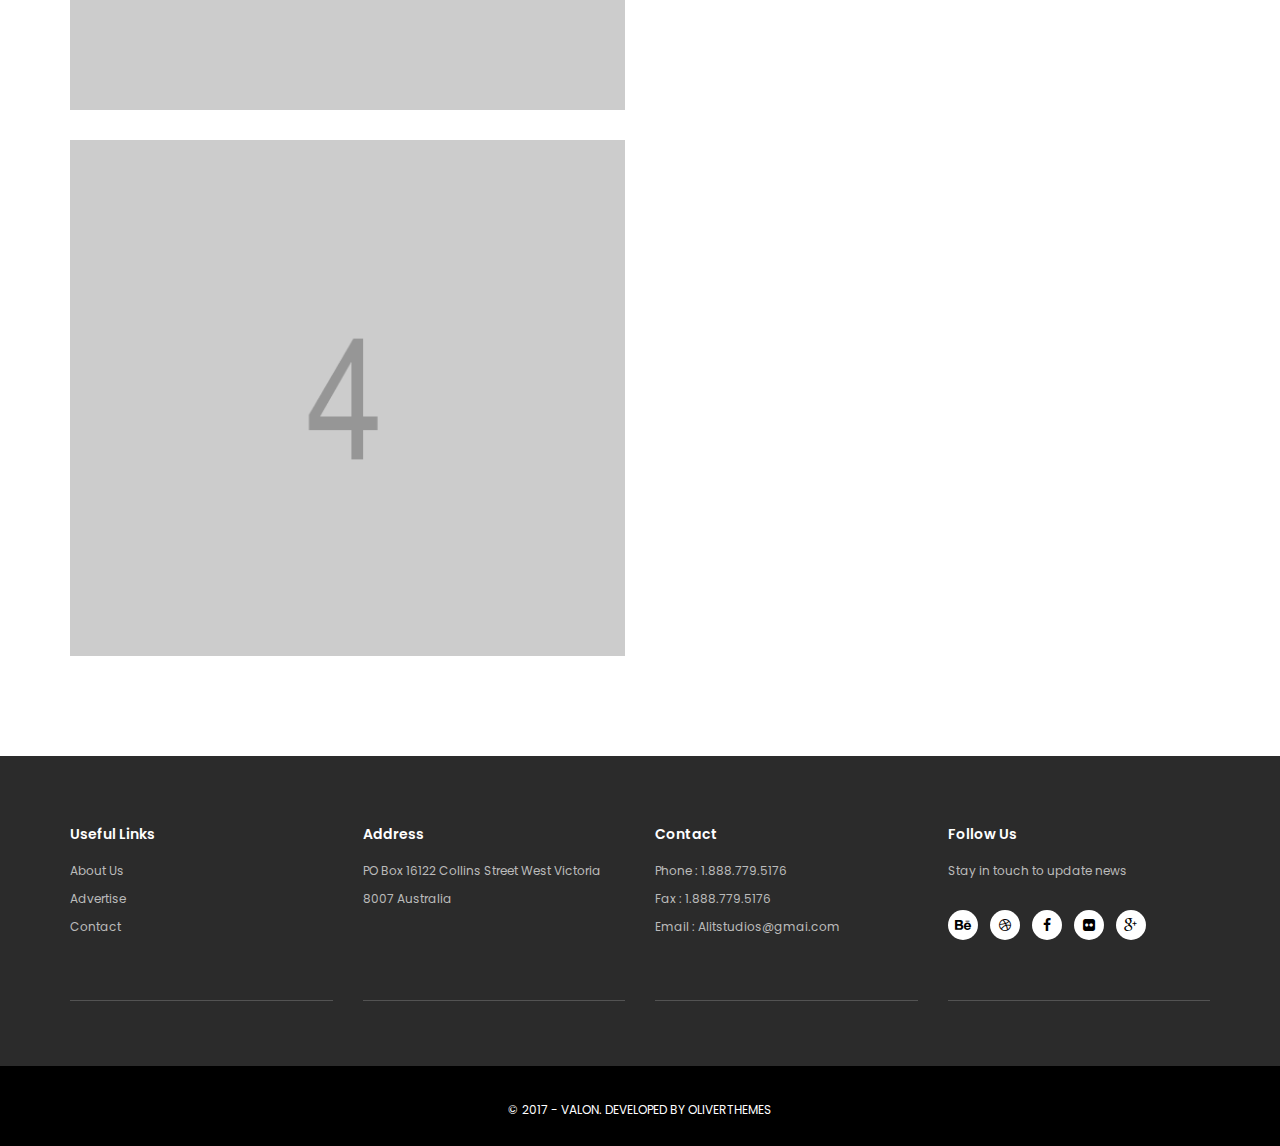
<file: portfolio-single.html>
<!DOCTYPE html>
<html lang="en">
<head>
	<meta charset="UTF-8">
	<meta name="viewport" content="width=device-width, initial-scale=1">
	<meta name="format-detection" content="telephone=no">
	<meta name="apple-mobile-web-app-capable" content="yes">
	<title>Project Detail - Valon</title>

	<link href="//fonts.googleapis.com/css?family=Poppins:300,400,500,600,700%7CCourgette%7CAdamina%7CLato" rel="stylesheet">
	<link rel="stylesheet" type="text/css" href="css/libs/font-awesome.min.css">
	<link rel="stylesheet" type="text/css" href="css/libs/bootstrap.min.css">
	<link rel="stylesheet" type="text/css" href="css/libs/magnific-popup.css">
	<link rel="stylesheet" type="text/css" href="css/libs/owl.carousel.min.css">
	<link rel="stylesheet" type="text/css" href="css/styles.css">
</head>
<body>
<!-- Header -->
<header id="header" class="header">
	<div class="container">

		<!-- Logo -->
		<div class="logo">
			<a href="index.html">
				<img src="images/logo.png" alt="Valon">
			</a>
		</div>
		<!-- End Logo -->

		<!-- Header Right -->
		<div class="header-right pull-right">
			<!-- Menu Mobile -->
			<div class="menu-mobile">
				<span class="item item-1"></span>
				<span class="item item-2"></span>
				<span class="item item-3"></span>
			</div>
			<!-- End Menu Mobile -->
			<!-- Search -->
			<div class="search">
				<i class="fa fa-search"></i>
			</div>
			<div class="box-search">
				<div class="box-search-inner">
					<div class="container">
						<form class="search-form" action="#" method="get">
							<input type="search" name="s" class="search-field" placeholder="Type && hit enter" value="" title="Search">
							<div class="kd-close">
								<i class="fa fa-times"></i>
							</div>
						</form>
					</div>
				</div>

			</div>
			<!-- End Search -->
		</div>
		<!-- End Header Right -->

		<!-- Navigation -->
		<div class="wrap-navigation">
			<div class="inner-navigation">

				<nav class="navigation">
					<ul class="menu-list">
						<li class="menu-item current-menu-item active"><a href="index.html">Home</a></li>
						<li class="menu-item"><a href="gallery.html">Gallery</a></li>
						<li class="menu-item"><a href="about.html">About us</a></li>
						<li class="menu-item"><a href="blog.html">Blog</a></li>
						<li class="menu-item"><a href="contact.html">Contact us</a></li>
					</ul>
				</nav>

				<div class="close-menu">
					<i class="fa fa-times"></i>
				</div>
			</div>
		</div>
		<!-- End Navigation -->
	</div>
</header>
<!-- End Header -->


<div id="wrapper">
		<div class="project-detail">
			<div class="container">
				<div class="row">
					<div class="col-xs-12 col-md-6">
						<div class="images-project">
							<a href="images/projects/detail/1.jpg" class="popup">
								<img src="images/projects/detail/1.jpg" alt="">
							</a>
							<a href="images/projects/detail/2.jpg" class="popup">
								<img src="images/projects/detail/2.jpg" alt="">
							</a>
							<a href="images/projects/detail/3.jpg" class="popup">
								<img src="images/projects/detail/3.jpg" alt="">
							</a>
							<a href="images/projects/detail/4.jpg" class="popup">
								<img src="images/projects/detail/4.jpg" alt="">
							</a>
						</div>
					</div>
					<div class="col-xs-12 col-md-6">
						<div class="detail-content">
							<h2 class="title">
								Work Name Title
							</h2>
							<div class="the-excerpt">
								Lorem ipsum dolor sit amet, consectetur adipiscing elit. In rutrum odio urna, vitae ultrices mi malesuada ut. Praesent lacus erat, ultricies ut risus nec, pellentesque interdum purus. In mi justo, consectetur tincidunt sapien eget, venenatis volutpat risus. Maecenas eget pretium eros. Integer tincidunt aliquet ligula in vulputate. Ut ut justo facilisis, vulputate augue vel, vestibulum tortor. Nullam varius lacus non porttitor sodales. Vivamus ultricies est vitae pharetra convallis.

								Lorem ipsum dolor sit amet, consectetur adipiscing elit. In rutrum odio urna, vitae ultrices mi malesuada ut. Praesent lacus erat, ultricies ut risus nec, pellentesque interdum purus. In mi justo, consectetur tincidunt sapien eget, venenatis volutpat risus. Maecenas eget pretium eros. Integer tincidunt aliquet ligula in vulputate. Ut ut justo facilisis, vulputate augue vel, vestibulum tortor. Nullam varius lacus non porttitor sodales. Vivamus ultricies est vitae pharetra convallis.

							</div>
							<div class="project-attributes">
								<table>
									<tbody>
									<tr>
										<td class="name">Client</td>
										<td class="value">Client Name</td>
									</tr>
									<tr>
										<td class="name">Year</td>
										<td class="value">2016</td>
									</tr>
									<tr>
										<td class="name">Services </td>
										<td class="value">Architecture, Landscaping</td>
									</tr>
									<tr>
										<td class="name">Share </td>
										<td class="value">
											<div class="socials">
												<a href="#" title="Behance">
													<i class="fa fa-behance"></i>
												</a>
												<a href="#" title="Dribbble">
													<i class="fa fa-dribbble"></i>
												</a>
												<a href="#" title="Facebook">
													<i class="fa fa-facebook"></i>
												</a>
												<a href="#" title="Flickr">
													<i class="fa fa-flickr"></i>
												</a>
												<a href="#" title="Google Plus">
													<i class="fa fa-google-plus"></i>
												</a>
											</div>
										</td>
									</tr>
									<tr>
										<td class="name">Like</td>
										<td class="value"><i class="fa fa-heart"></i> 100</td>
									</tr>
									</tbody>
								</table>
							</div>
							<div class="kd-pagination clearfix">
								<a class='page-numbers' href='#'><i class="fa fa-angle-left"></i></a>
								<a class='page-numbers' href='#'><i class="fa fa-th"></i></a>
								<a class='page-numbers' href='#'><i class="fa fa-angle-right"></i></a>
							</div>
						</div>
					</div>
				</div>

			</div>
		</div>
	</div>


	<footer id="footer" class="footer">
		<div class="sidebar">
			<div class="container">
				<div class="row">
					<div class="col-md-3 col-xs-12">
						<div class="widget">
							<h3 class="widget-title">Useful Links</h3>
							<ul>
								<li><a href="#">About Us</a></li>
								<li><a href="#">Advertise</a></li>
								<li><a href="#">Contact</a></li>
							</ul>
						</div>
					</div>
					<div class="col-md-3 col-xs-12">
						<div class="widget">
							<h3 class="widget-title">Address</h3>
							<div class="widget-content">PO Box 16122 Collins Street West Victoria 8007 Australia</div>
						</div>
					</div>
					<div class="col-md-3 col-xs-12">
						<div class="widget">
							<h3 class="widget-title">Contact</h3>
							<ul>
								<li>Phone : 1.888.779.5176</li>
								<li>Fax : 1.888.779.5176</li>
								<li>Email : Alitstudios@gmai.com</li>
							</ul>
						</div>
					</div>
					<div class="col-md-3 col-xs-12">
						<div class="widget">
							<h3 class="widget-title">Follow Us</h3>
							<div class="widget-content">
								<p>Stay in touch to update news</p>
								<div class="socials">
									<a href="#" title="Behance">
										<i class="fa fa-behance"></i>
									</a>
									<a href="#" title="Dribbble">
										<i class="fa fa-dribbble"></i>
									</a>
									<a href="#" title="Facebook">
										<i class="fa fa-facebook"></i>
									</a>
									<a href="#" title="Flickr">
										<i class="fa fa-flickr"></i>
									</a>
									<a href="#" title="Google Plus">
										<i class="fa fa-google-plus"></i>
									</a>
								</div>
							</div>
						</div>
					</div>
				</div>
				<div class="row">
					<div class="col-md-3 col-xs-12">
						<div class="kd-divide"></div>
					</div>
					<div class="col-md-3 col-xs-12">
						<div class="kd-divide"></div>
					</div>
					<div class="col-md-3 col-xs-12">
						<div class="kd-divide"></div>
					</div>
					<div class="col-md-3 col-xs-12">
						<div class="kd-divide"></div>
					</div>
				</div>
			</div>
		</div>
		<div class="copyright">
			<div class="container">
				<div class="row">
					<div class="col-xs-12">
						© 2017 - Valon. Developed by <a href="#">Oliverthemes</a>
					</div>
				</div>
			</div>
		</div>

	</footer>

	<!-- Scripts -->
	<script type="text/javascript" src="js/libs/jquery-1.12.4.min.js"></script>
	<script type="text/javascript" src="js/libs/isotope.pkgd.min.js"></script>
	<script type="text/javascript" src="js/libs/jquery.magnific-popup.js"></script>
	<script type="text/javascript" src="js/libs/owl.carousel.js"></script>
	<script type="text/javascript" src="js/libs/jquery-scrolltofixed-min.js"></script>
	<script type="text/javascript" src="js/scripts.js"></script>
	<!-- End Scripts -->
	</body>
</html>
</file>
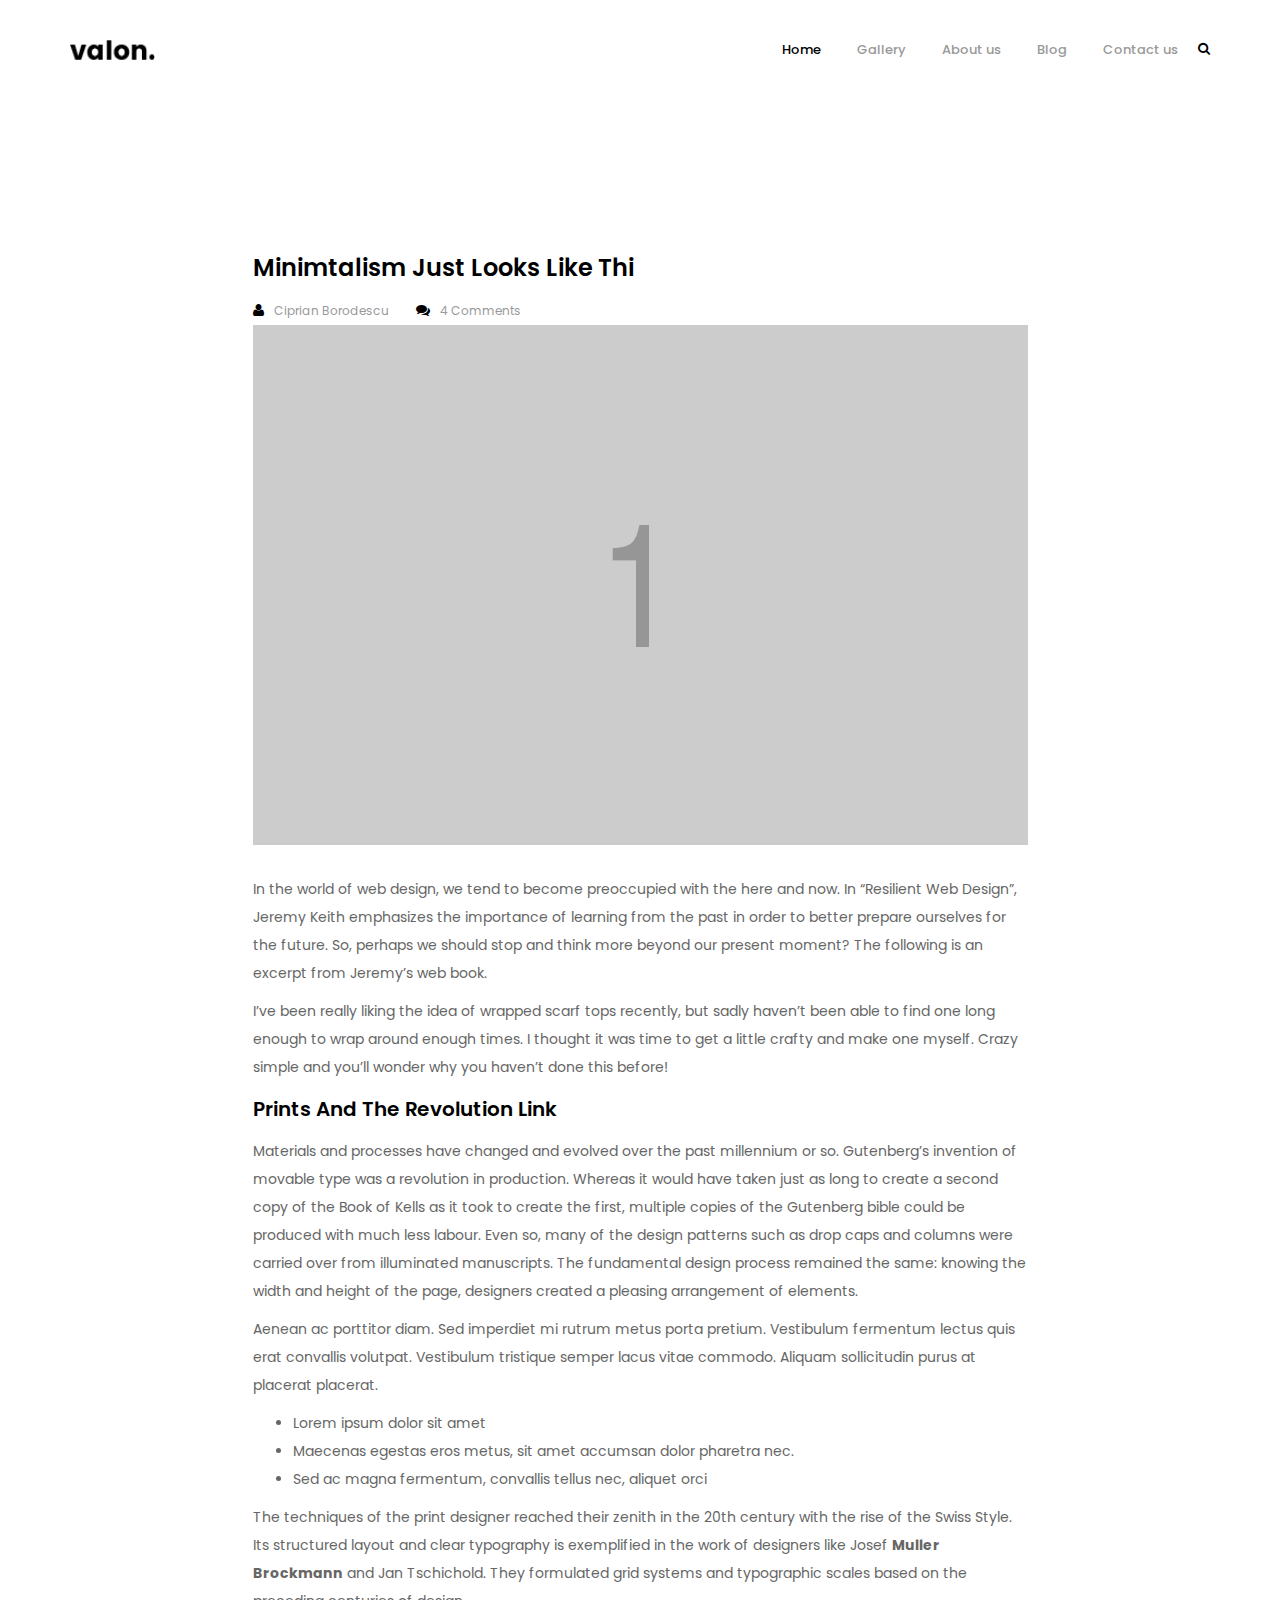
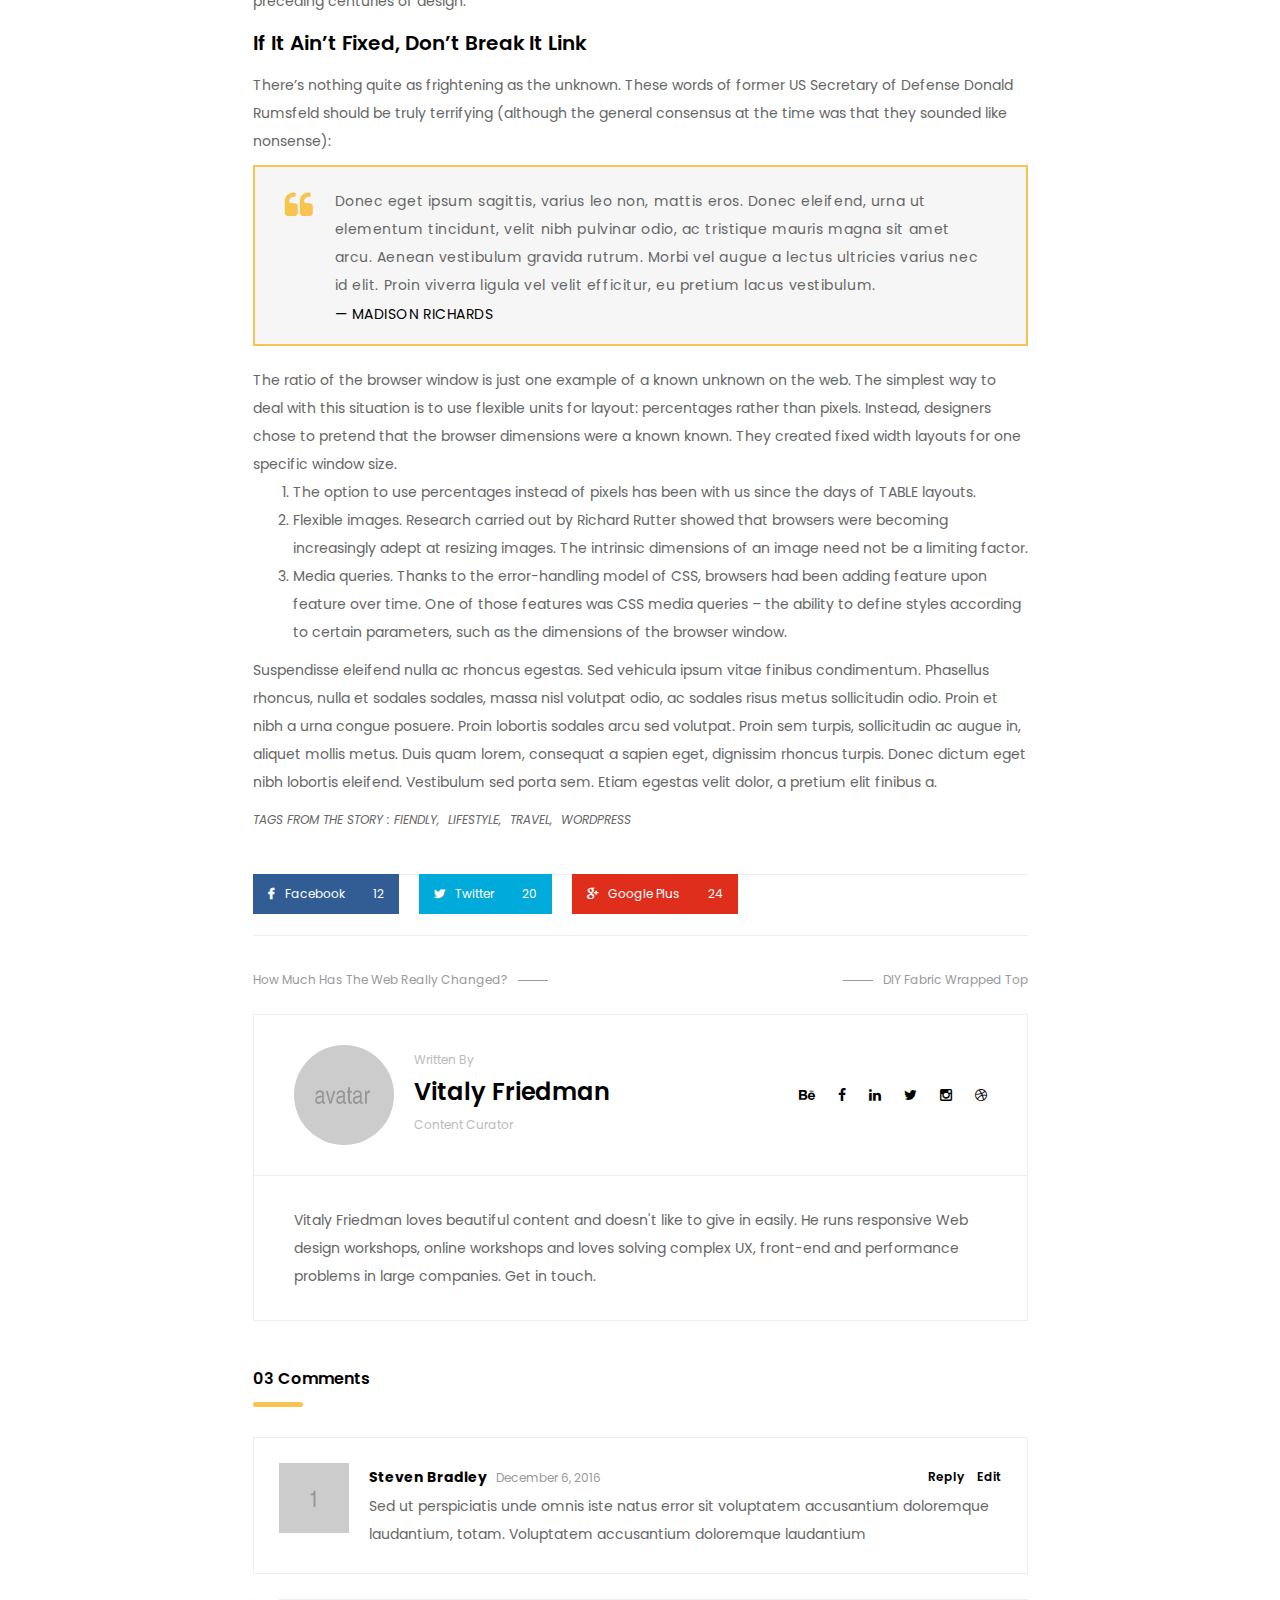
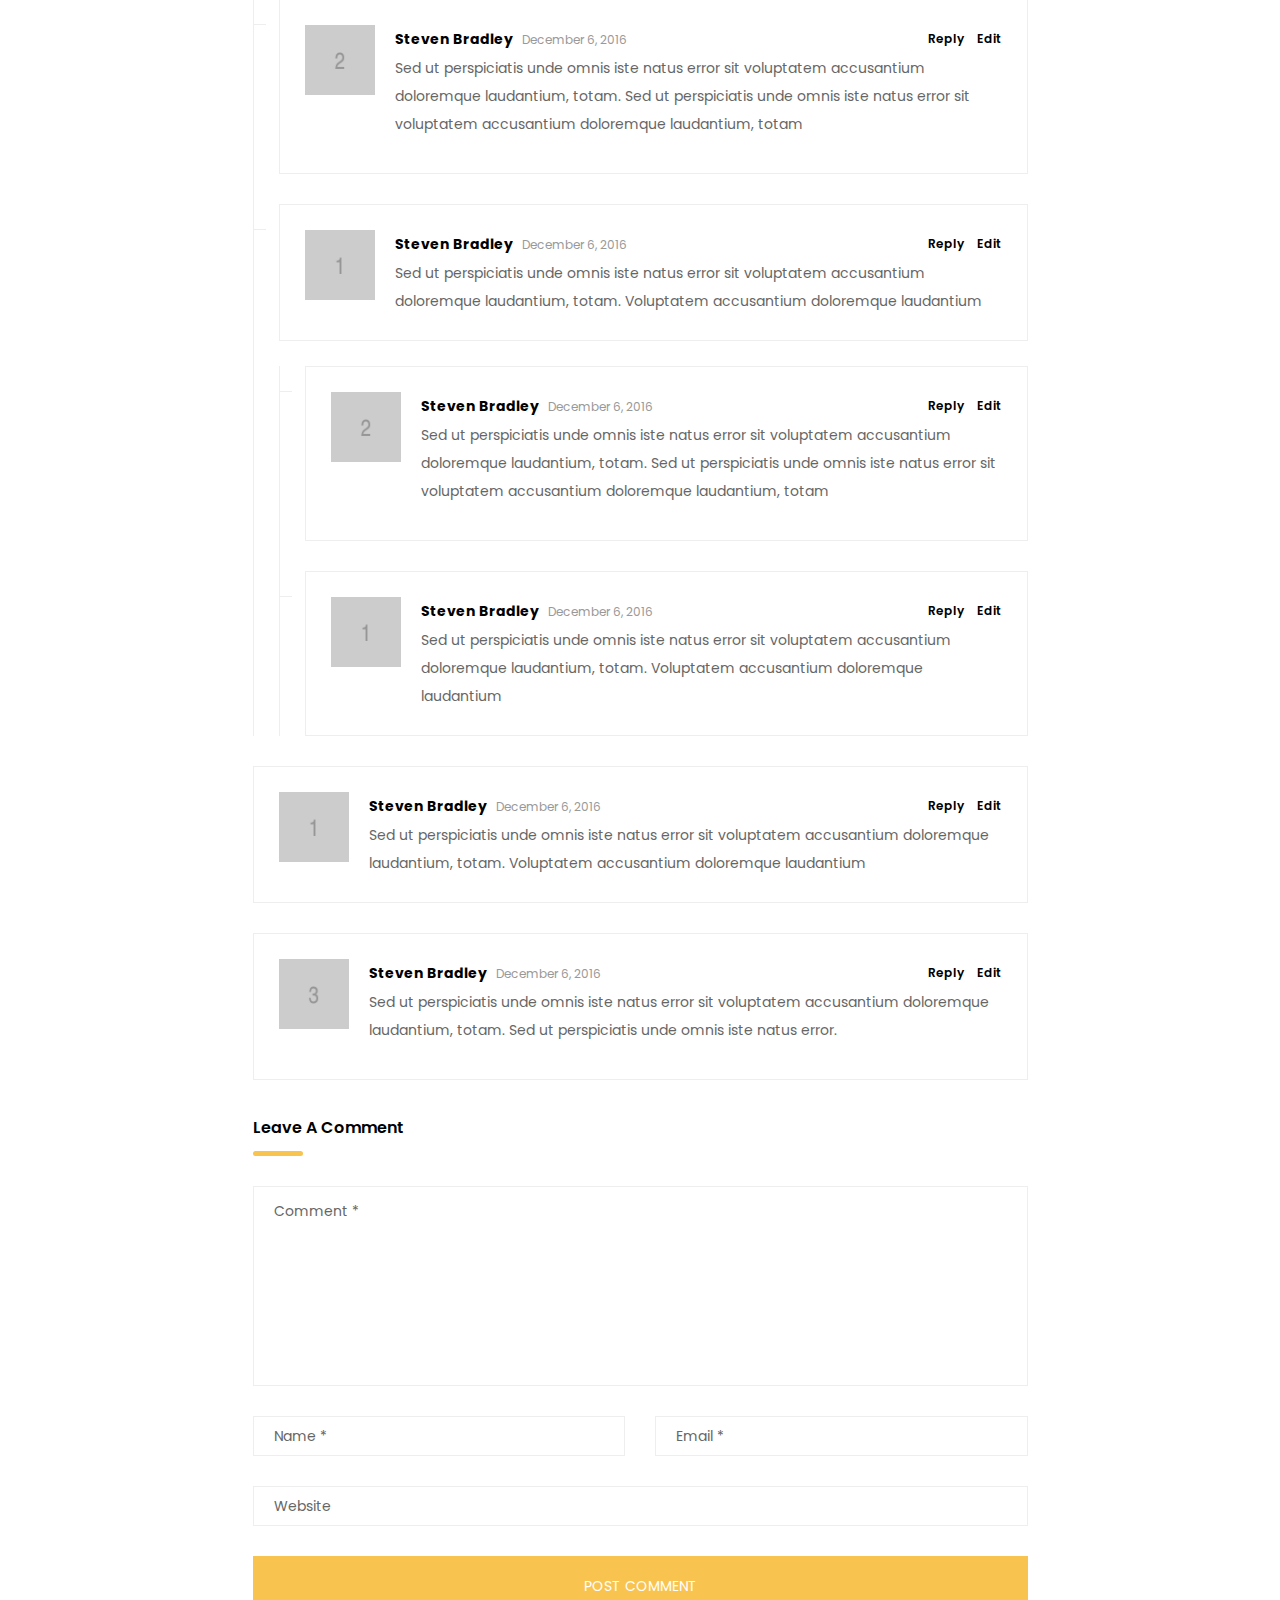
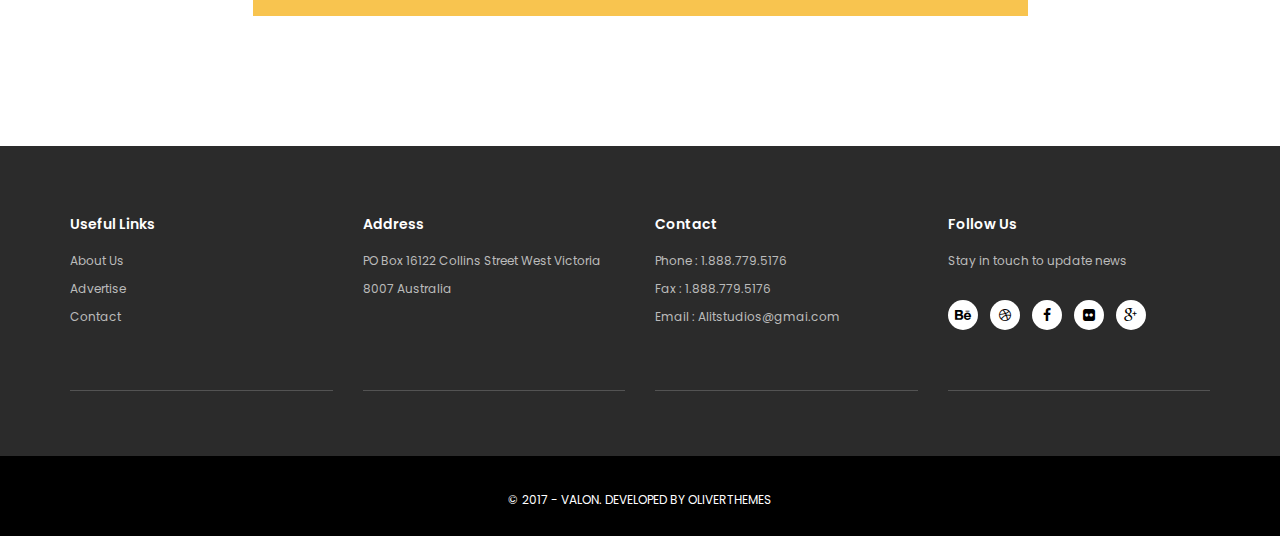
<file: single.html>
<!DOCTYPE html>
<html lang="en">
<head>
	<meta charset="UTF-8">
	<meta name="viewport" content="width=device-width, initial-scale=1">
	<meta name="format-detection" content="telephone=no">
	<meta name="apple-mobile-web-app-capable" content="yes">
	<title>Single Post - Valon</title>

	<link href="//fonts.googleapis.com/css?family=Poppins:300,400,500,600,700%7CCourgette%7CAdamina%7CLato" rel="stylesheet">
	<link rel="stylesheet" type="text/css" href="css/libs/font-awesome.min.css">
	<link rel="stylesheet" type="text/css" href="css/libs/bootstrap.min.css">
	<link rel="stylesheet" type="text/css" href="css/libs/magnific-popup.css">
	<link rel="stylesheet" type="text/css" href="css/libs/owl.carousel.min.css">
	<link rel="stylesheet" type="text/css" href="css/styles.css">
</head>
<body>
	<!-- Header -->
	<header id="header" class="header">
		<div class="container">

			<!-- Logo -->
			<div class="logo">
				<a href="index.html">
					<img src="images/logo.png" alt="Valon">
				</a>
			</div>
			<!-- End Logo -->

			<!-- Header Right -->
			<div class="header-right pull-right">
				<!-- Menu Mobile -->
				<div class="menu-mobile">
					<span class="item item-1"></span>
					<span class="item item-2"></span>
					<span class="item item-3"></span>
				</div>
				<!-- End Menu Mobile -->
				<!-- Search -->
				<div class="search">
					<i class="fa fa-search"></i>
				</div>
				<div class="box-search">
					<div class="box-search-inner">
						<div class="container">
							<form class="search-form" action="#" method="get">
								<input type="search" name="s" class="search-field" placeholder="Type && hit enter" value="" title="Search">
								<div class="kd-close">
									<i class="fa fa-times"></i>
								</div>
							</form>
						</div>
					</div>

				</div>
				<!-- End Search -->
			</div>
			<!-- End Header Right -->

			<!-- Navigation -->
			<div class="wrap-navigation">
				<div class="inner-navigation">

					<nav class="navigation">
						<ul class="menu-list">
							<li class="menu-item current-menu-item active"><a href="index.html">Home</a></li>
							<li class="menu-item"><a href="gallery.html">Gallery</a></li>
							<li class="menu-item"><a href="about.html">About us</a></li>
							<li class="menu-item"><a href="blog.html">Blog</a></li>
							<li class="menu-item"><a href="contact.html">Contact us</a></li>
						</ul>
					</nav>

					<div class="close-menu">
						<i class="fa fa-times"></i>
					</div>
				</div>
			</div>
			<!-- End Navigation -->
		</div>
	</header>
	<!-- End Header -->

	<div id="wrapper" class="wrapper">
		<div class="container">
			<div class="row">
				<div class="col-xs-12">
					<div id="blog-posts" class="blog-posts">
						<article class="post">

							<!-- Title -->
							<h2 class="title">Minimtalism Just Looks Like Thi</h2>
							<!-- End Title -->

							<!-- Post Details -->
							<div class="post-details">
								<a href="#" class="post-author">Ciprian Borodescu</a>
								<a href="#" class="post-comment">4 Comments</a>
							</div>
							<!-- End Post Details -->

							<!-- Thumbnail -->
							<div class="post-media">
								<a href="#">
									<img src="images/posts/1.jpg" alt="Image">
								</a>
							</div>
							<!-- End Thumbnail -->

							<!-- The Content -->
							<div class="the-excerpt">
								<p>In the world of web design, we tend to become preoccupied with the here and now. In &#8220;Resilient Web Design&#8221;, Jeremy Keith emphasizes the importance of learning from the past in order to better prepare ourselves for the future. So, perhaps we should stop and think more beyond our present moment? The following is an excerpt from Jeremy&#8217;s web book.<span id="more-79"></span></p>
								<p>I&#8217;ve been really liking the idea of wrapped scarf tops recently, but sadly haven&#8217;t been able to find one long enough to wrap around enough times. I thought it was time to get a little crafty and make one myself. Crazy simple and you&#8217;ll wonder why you haven&#8217;t done this before!</p>
								<h4>Prints And The Revolution Link</h4>
								<p>Materials and processes have changed and evolved over the past millennium or so. Gutenberg&#8217;s invention of movable type was a revolution in production. Whereas it would have taken just as long to create a second copy of the Book of Kells as it took to create the first, multiple copies of the Gutenberg bible could be produced with much less labour. Even so, many of the design patterns such as drop caps and columns were carried over from illuminated manuscripts. The fundamental design process remained the same: knowing the width and height of the page, designers created a pleasing arrangement of elements.</p>
								<p>Aenean ac porttitor diam. Sed imperdiet mi rutrum metus porta pretium. Vestibulum fermentum lectus quis erat convallis volutpat. Vestibulum tristique semper lacus vitae commodo. Aliquam sollicitudin purus at placerat placerat.</p>
								<ul>
									<li>Lorem ipsum dolor sit amet</li>
									<li>Maecenas egestas eros metus, sit amet accumsan dolor pharetra nec.</li>
									<li>Sed ac magna fermentum, convallis tellus nec, aliquet orci</li>
								</ul>
								<p>The techniques of the print designer reached their zenith in the 20th century with the rise of the Swiss Style. Its structured layout and clear typography is exemplified in the work of designers like Josef <strong>Muller Brockmann</strong> and Jan Tschichold. They formulated grid systems and typographic scales based on the preceding centuries of design.</p>
								<h4>If It Ain&#8217;t Fixed, Don&#8217;t Break It Link</h4>
								<p>There&#8217;s nothing quite as frightening as the unknown. These words of former US Secretary of Defense Donald Rumsfeld should be truly terrifying (although the general consensus at the time was that they sounded like nonsense):</p>
								<blockquote><p><span class="text-special">D</span>onec eget ipsum sagittis, varius leo non, mattis eros. Donec eleifend, urna ut elementum tincidunt, velit nibh pulvinar odio, ac tristique mauris magna sit amet arcu. Aenean vestibulum gravida rutrum. Morbi vel augue a lectus ultricies varius nec id elit. Proin viverra ligula vel velit efficitur, eu pretium lacus vestibulum.</p>
									<footer>MADISON RICHARDS</footer>
								</blockquote>
								<footer>The ratio of the browser window is just one example of a known unknown on the web. The simplest way to deal with this situation is to use flexible units for layout: percentages rather than pixels. Instead, designers chose to pretend that the browser dimensions were a known known. They created fixed width layouts for one specific window size.</footer>
								<ol>
									<li>The option to use percentages instead of pixels has been with us since the days of TABLE layouts.</li>
									<li>Flexible images. Research carried out by Richard Rutter showed that browsers were becoming increasingly adept at resizing images. The intrinsic dimensions of an image need not be a limiting factor.</li>
									<li>Media queries. Thanks to the error-handling model of CSS, browsers had been adding feature upon feature over time. One of those features was CSS media queries &#8211; the ability to define styles according to certain parameters, such as the dimensions of the browser window.</li>
								</ol>
								<p>Suspendisse eleifend nulla ac rhoncus egestas. Sed vehicula ipsum vitae finibus condimentum. Phasellus rhoncus, nulla et sodales sodales, massa nisl volutpat odio, ac sodales risus metus sollicitudin odio. Proin et nibh a urna congue posuere. Proin lobortis sodales arcu sed volutpat. Proin sem turpis, sollicitudin ac augue in, aliquet mollis metus. Duis quam lorem, consequat a sapien eget, dignissim rhoncus turpis. Donec dictum eget nibh lobortis eleifend. Vestibulum sed porta sem. Etiam egestas velit dolor, a pretium elit finibus a.</p>
							</div>
							<!-- End The Content -->

							<!-- Tags -->
							<div class="post-tags">
								<span>Tags from the story : </span>
								<a href="#" rel="tag">fiendly</a>
								<a href="#" rel="tag">lifestyle</a>
								<a href="#" rel="tag">travel</a>
								<a href="#" rel="tag">wordpress</a>
							</div>
							<!-- End Tags -->

							<div class="post-share-wrap">
								<div class="post-share">
									<a href="#" class="kd-facebook">
										<i class="fa fa-facebook"></i>Facebook <span class="count">12</span>
									</a>
									<a href="#" class="kd-twitter">
										<i class="fa fa-twitter"></i>Twitter <span class="count">20</span>
									</a>
									<a href="#" class="kd-google-plus">
										<i class="fa fa-google-plus"></i>Google Plus <span class="count">24</span>
									</a>
								</div>
							</div>

						</article>

						<!-- Next & Previous Posts -->
						<div class="navigation-posts">
							<div class="row">
								<div class="col-sm-6">
									<div class="old-post">
										<a href="#">How Much Has The Web Really Changed?</a>
									</div>
								</div>
								<div class="col-sm-6">
									<div class="new-post text-right">
										<a href="#">DIY Fabric Wrapped Top</a>
									</div>
								</div>
							</div>
						</div>
						<!-- End Next & Previous Posts -->

						<!-- Author Post -->
						<div id="post-author">
							<div class="header-top clearfix">
								<div class="avatar-author image" style="background-image: url(images/avatar.jpg)">
									<img src="images/avatar.jpg" alt="KendyTheme">
								</div>
								<div class="author-name">
									<span>Written By</span>
									<h2 class="title">
										<a href="#">Vitaly Friedman</a>
									</h2>
									<span>Content Curator</span>
								</div>
								<div class="author-socials text-right">
									<a href="https://www.behance.net/" title="Behance">
										<i class="fa fa-behance"></i>
									</a>
									<a href="https://www.facebook.com/" title="Facebook">
										<i class="fa fa-facebook"></i>
									</a>
									<a href="http://flickr.com/" title="Flickr">
										<i class="fa fa-linkedin"></i>
									</a>
									<a href="" title="Twitter">
										<i class="fa fa-twitter"></i>
									</a>
									<a href="" title="Instagram">
										<i class="fa fa-instagram"></i>
									</a>
									<a href="" title="Dribbble">
										<i class="fa fa-dribbble"></i>
									</a>
								</div>
							</div>
							<div class="author-description">
								Vitaly Friedman loves beautiful content and doesn't like to give in easily. He runs responsive Web design workshops, online workshops and loves solving complex UX, front-end and performance problems in large companies. Get in touch.
							</div>
						</div>
						<!-- End Author Post -->

						<!-- Comments -->
						<div id="comments">
							<h3 id="comments-title" class="title-2">03 Comments</h3>
							<ul class="comment-list">

								<li class="comment">
									<div class="comment-body">

										<div class="comment-avatar">
											<img src="images/avatar/1.jpg" alt="Avatar">
										</div>
										<div class="comment-context">
											<div class="comment-head">
												<h3 class="comment-author">Steven Bradley</h3>
												<span class="comment-date">December 6, 2016</span>
											</div>
											<div class="comment-content">
												Sed ut perspiciatis unde omnis iste natus error sit voluptatem accusantium doloremque laudantium, totam. Voluptatem accusantium doloremque laudantium
											</div>
											<div class="reply">
											    <span class="comment-reply">
                                                    <a href="#">Reply</a>
                                                </span>
												<span class="comment-edit">
                                                    <a href="#">Edit</a>
                                                </span>
											</div>
										</div>
									</div>

									<ul class="children">
										<li class="comment">
											<div class="comment-body">
												<div class="comment-avatar">
													<img src="images/avatar/2.jpg" alt="Avatar">
												</div>
												<div class="comment-context">
													<div class="comment-head">
														<h3 class="comment-author">
															Steven Bradley
														</h3>
														<span class="comment-date">
                                                                December 6, 2016
                                                            </span>
													</div>
													<div class="comment-content">
														<p>Sed ut perspiciatis unde omnis iste natus error sit voluptatem accusantium doloremque laudantium, totam. Sed ut perspiciatis unde omnis iste natus error sit voluptatem accusantium doloremque laudantium, totam</p>
													</div>
													<div class="reply">
															 <span class="comment-reply">
		                                                        <a href="#">Reply</a>
		                                                    </span>
														<span class="comment-edit">
		                                                        <a href="#">Edit</a>
		                                                    </span>
													</div>
												</div>
											</div>
										</li>

										<li class="comment">
											<div class="comment-body">

												<div class="comment-avatar">
													<img src="images/avatar/1.jpg" alt="Avatar">
												</div>
												<div class="comment-context">
													<div class="comment-head">
														<h3 class="comment-author">Steven Bradley</h3>
														<span class="comment-date">December 6, 2016</span>
													</div>
													<div class="comment-content">
														Sed ut perspiciatis unde omnis iste natus error sit voluptatem accusantium doloremque laudantium, totam. Voluptatem accusantium doloremque laudantium
													</div>
													<div class="reply">
											    <span class="comment-reply">
                                                    <a href="#">Reply</a>
                                                </span>
														<span class="comment-edit">
                                                    <a href="#">Edit</a>
                                                </span>
													</div>
												</div>
											</div>
											<ul class="children">
												<li class="comment">
													<div class="comment-body">
														<div class="comment-avatar">
															<img src="images/avatar/2.jpg" alt="Avatar">
														</div>
														<div class="comment-context">
															<div class="comment-head">
																<h3 class="comment-author">
																	Steven Bradley
																</h3>
																<span class="comment-date">
                                                                December 6, 2016
                                                            </span>
															</div>
															<div class="comment-content">
																<p>Sed ut perspiciatis unde omnis iste natus error sit voluptatem accusantium doloremque laudantium, totam. Sed ut perspiciatis unde omnis iste natus error sit voluptatem accusantium doloremque laudantium, totam</p>
															</div>
															<div class="reply">
															 <span class="comment-reply">
		                                                        <a href="#">Reply</a>
		                                                    </span>
																<span class="comment-edit">
		                                                        <a href="#">Edit</a>
		                                                    </span>
															</div>
														</div>
													</div>
												</li>

												<li class="comment">
													<div class="comment-body">

														<div class="comment-avatar">
															<img src="images/avatar/1.jpg" alt="Avatar">
														</div>
														<div class="comment-context">
															<div class="comment-head">
																<h3 class="comment-author">Steven Bradley</h3>
																<span class="comment-date">December 6, 2016</span>
															</div>
															<div class="comment-content">
																Sed ut perspiciatis unde omnis iste natus error sit voluptatem accusantium doloremque laudantium, totam. Voluptatem accusantium doloremque laudantium
															</div>
															<div class="reply">
											    <span class="comment-reply">
                                                    <a href="#">Reply</a>
                                                </span>
																<span class="comment-edit">
                                                    <a href="#">Edit</a>
                                                </span>
															</div>
														</div>
													</div>
												</li>
											</ul>
										</li>
									</ul>
								</li>

								<li class="comment">
									<div class="comment-body">

										<div class="comment-avatar">
											<img src="images/avatar/1.jpg" alt="Avatar">
										</div>
										<div class="comment-context">
											<div class="comment-head">
												<h3 class="comment-author">Steven Bradley</h3>
												<span class="comment-date">December 6, 2016</span>
											</div>
											<div class="comment-content">
												Sed ut perspiciatis unde omnis iste natus error sit voluptatem accusantium doloremque laudantium, totam. Voluptatem accusantium doloremque laudantium
											</div>
											<div class="reply">
											    <span class="comment-reply">
                                                    <a href="#">Reply</a>
                                                </span>
												<span class="comment-edit">
                                                    <a href="#">Edit</a>
                                                </span>
											</div>
										</div>
									</div>
								</li>

								<li class="comment">
									<div class="comment-body">
										<div class="comment-avatar">
											<img src="images/avatar/3.jpg" alt="Avatar">
										</div>
										<div class="comment-context">
											<div class="comment-head">
												<h3 class="comment-author">
													Steven Bradley
												</h3>
												<span class="comment-date">
                                                    December 6, 2016
                                                </span>
											</div>
											<div class="comment-content">
												<p>Sed ut perspiciatis unde omnis iste natus error sit voluptatem accusantium doloremque laudantium, totam.
													Sed ut perspiciatis unde omnis iste natus error.</p>
											</div>
											<div class="reply">
											    <span class="comment-reply">
                                                    <a href="#">Reply</a>
                                                </span>
												<span class="comment-edit">
                                                    <a href="#">Edit</a>
                                                </span>
											</div>
										</div>
									</div>
								</li>

							</ul>

							<!-- Respond -->
							<div id="respond" class="comment-respond">
								<h2 class="title-2">Leave a comment</h2>
								<form action="#" class="contact">
									<div class="row">
										<div class="col-md-12">
											<div class="contact-item field-full">
												<textarea placeholder="Comment *"></textarea>
											</div>
										</div>
										<div class="col-md-6">
											<div class="contact-item">
												<input id="name" type="text" placeholder="Name *">
											</div>
										</div>
										<div class="col-md-6">
											<div class="contact-item">
												<input id="email" type="text" placeholder="Email *">
											</div>
										</div>
										<div class="col-md-12">
											<div class="contact-item">
												<input id="website" type="text" placeholder="Website">
											</div>
										</div>
										<div class="col-md-12">
											<div class="contact-item form-submit">
												<input type="submit" value="Post Comment">
											</div>
										</div>
									</div>
								</form>
							</div>
							<!-- End Respond -->
						</div>
						<!-- End Comments -->
					</div>
				</div>
			</div>
		</div>
	</div>

	<footer id="footer" class="footer">
		<div class="sidebar">
			<div class="container">
				<div class="row">
					<div class="col-md-3 col-xs-12">
						<div class="widget">
							<h3 class="widget-title">Useful Links</h3>
							<ul>
								<li><a href="#">About Us</a></li>
								<li><a href="#">Advertise</a></li>
								<li><a href="#">Contact</a></li>
							</ul>
						</div>
					</div>
					<div class="col-md-3 col-xs-12">
						<div class="widget">
							<h3 class="widget-title">Address</h3>
							<div class="widget-content">PO Box 16122 Collins Street West Victoria 8007 Australia</div>
						</div>
					</div>
					<div class="col-md-3 col-xs-12">
						<div class="widget">
							<h3 class="widget-title">Contact</h3>
							<ul>
								<li>Phone : 1.888.779.5176</li>
								<li>Fax : 1.888.779.5176</li>
								<li>Email : Alitstudios@gmai.com</li>
							</ul>
						</div>
					</div>
					<div class="col-md-3 col-xs-12">
						<div class="widget">
							<h3 class="widget-title">Follow Us</h3>
							<div class="widget-content">
								<p>Stay in touch to update news</p>
								<div class="socials">
									<a href="#" title="Behance">
										<i class="fa fa-behance"></i>
									</a>
									<a href="#" title="Dribbble">
										<i class="fa fa-dribbble"></i>
									</a>
									<a href="#" title="Facebook">
										<i class="fa fa-facebook"></i>
									</a>
									<a href="#" title="Flickr">
										<i class="fa fa-flickr"></i>
									</a>
									<a href="#" title="Google Plus">
										<i class="fa fa-google-plus"></i>
									</a>
								</div>
							</div>
						</div>
					</div>
				</div>
				<div class="row">
					<div class="col-md-3 col-xs-12">
						<div class="kd-divide"></div>
					</div>
					<div class="col-md-3 col-xs-12">
						<div class="kd-divide"></div>
					</div>
					<div class="col-md-3 col-xs-12">
						<div class="kd-divide"></div>
					</div>
					<div class="col-md-3 col-xs-12">
						<div class="kd-divide"></div>
					</div>
				</div>
			</div>
		</div>
		<div class="copyright">
			<div class="container">
				<div class="row">
					<div class="col-xs-12">
						© 2017 - Valon. Developed by <a href="#">Oliverthemes</a>
					</div>
				</div>
			</div>
		</div>

	</footer>

	<!-- Scripts -->
	<script type="text/javascript" src="js/libs/jquery-1.12.4.min.js"></script>
	<script type="text/javascript" src="js/libs/isotope.pkgd.min.js"></script>
	<script type="text/javascript" src="js/libs/jquery.magnific-popup.js"></script>
	<script type="text/javascript" src="js/libs/owl.carousel.js"></script>
	<script type="text/javascript" src="js/scripts.js"></script>
	<!-- End Scripts -->
</body>
</html>
</file>
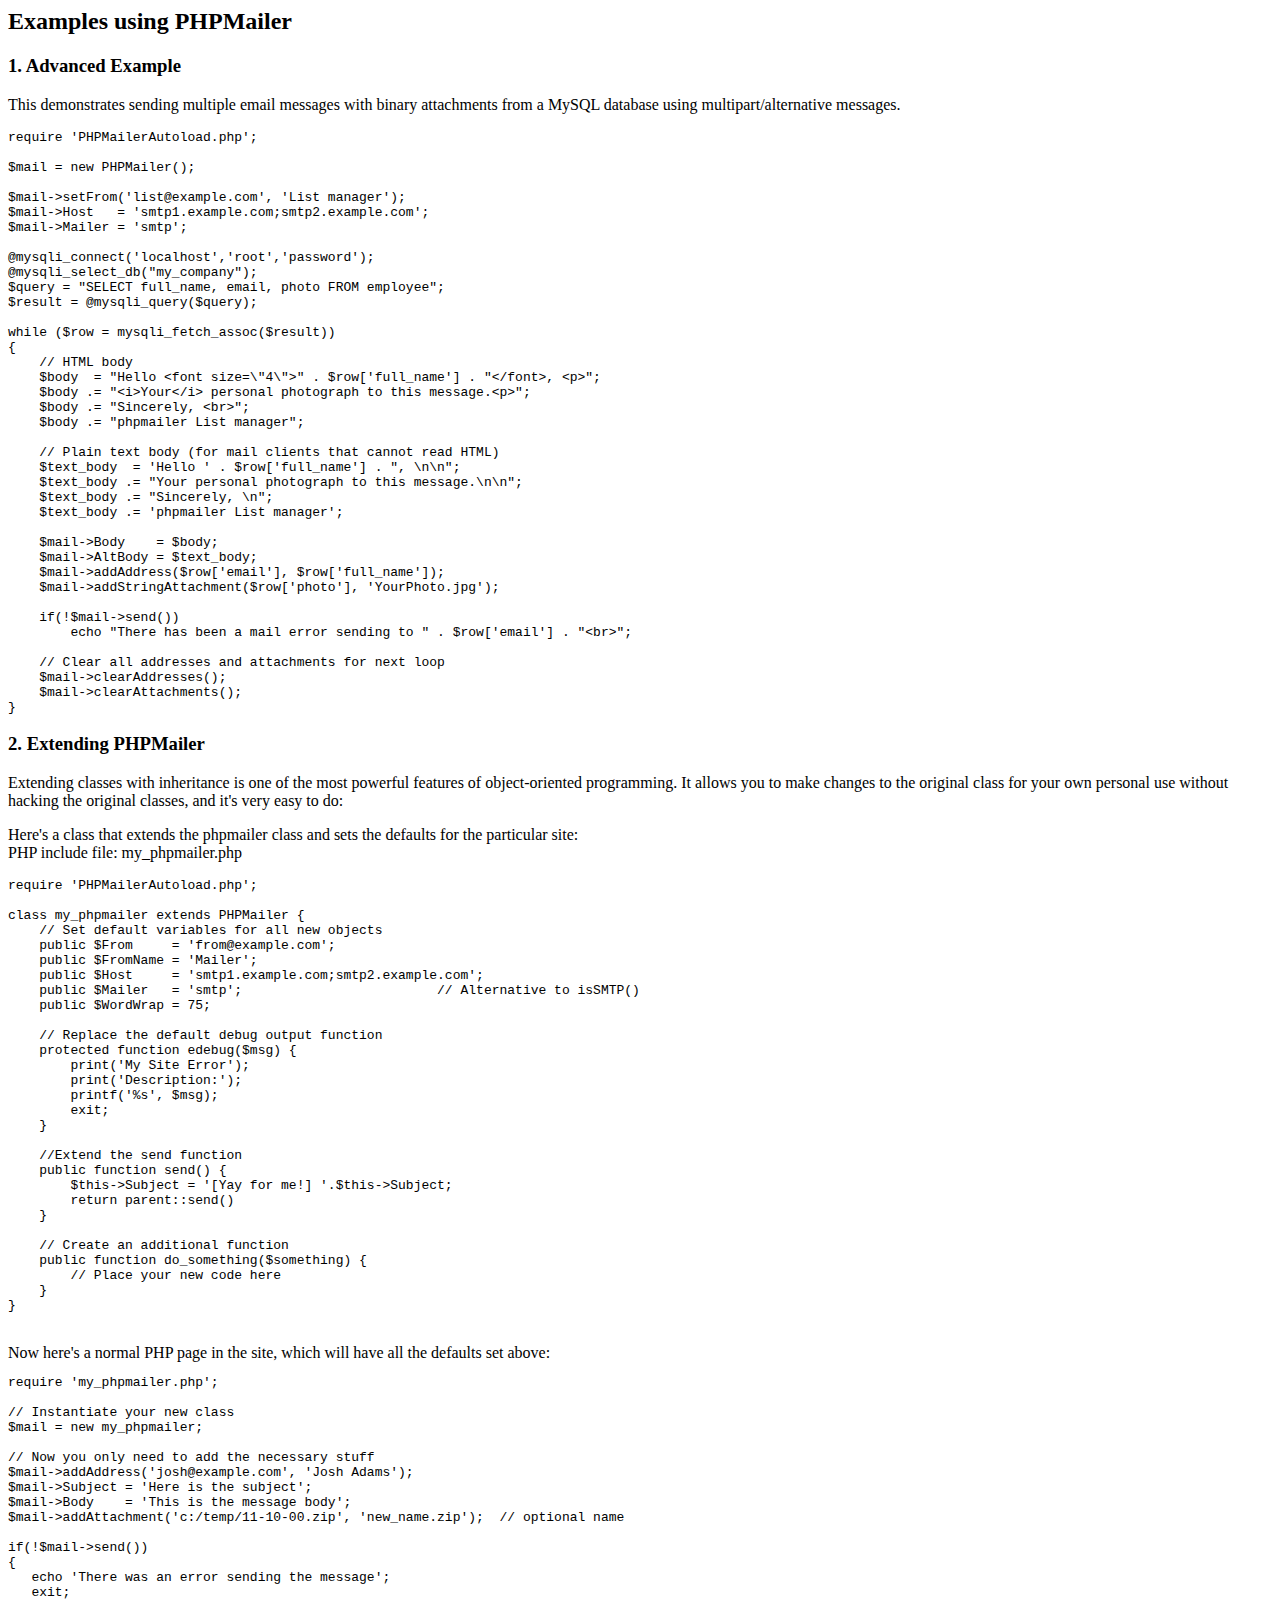
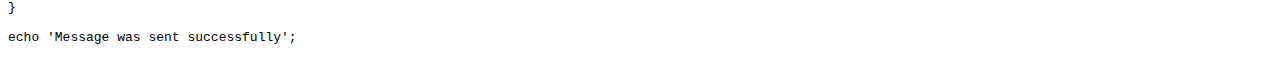
<file: PHPMailer/docs/extending.html>
<html>
<head>
    <title>Examples using phpmailer</title>
</head>

<body>

    <h2>Examples using PHPMailer</h2>

    <h3>1. Advanced Example</h3>
    <p>

        This demonstrates sending multiple email messages with binary attachments
        from a MySQL database using multipart/alternative messages.<p>

    <pre>
require 'PHPMailerAutoload.php';

$mail = new PHPMailer();

$mail->setFrom('list@example.com', 'List manager');
$mail->Host   = 'smtp1.example.com;smtp2.example.com';
$mail->Mailer = 'smtp';

@mysqli_connect('localhost','root','password');
@mysqli_select_db("my_company");
$query = "SELECT full_name, email, photo FROM employee";
$result = @mysqli_query($query);

while ($row = mysqli_fetch_assoc($result))
{
    // HTML body
    $body  = "Hello &lt;font size=\"4\"&gt;" . $row['full_name'] . "&lt;/font&gt;, &lt;p&gt;";
    $body .= "&lt;i&gt;Your&lt;/i&gt; personal photograph to this message.&lt;p&gt;";
    $body .= "Sincerely, &lt;br&gt;";
    $body .= "phpmailer List manager";

    // Plain text body (for mail clients that cannot read HTML)
    $text_body  = 'Hello ' . $row['full_name'] . ", \n\n";
    $text_body .= "Your personal photograph to this message.\n\n";
    $text_body .= "Sincerely, \n";
    $text_body .= 'phpmailer List manager';

    $mail->Body    = $body;
    $mail->AltBody = $text_body;
    $mail->addAddress($row['email'], $row['full_name']);
    $mail->addStringAttachment($row['photo'], 'YourPhoto.jpg');

    if(!$mail->send())
        echo "There has been a mail error sending to " . $row['email'] . "&lt;br&gt;";

    // Clear all addresses and attachments for next loop
    $mail->clearAddresses();
    $mail->clearAttachments();
}
</pre>
    <p>

    <h3>2. Extending PHPMailer</h3>
    <p>

        Extending classes with inheritance is one of the most
        powerful features of object-oriented programming. It allows you to make changes to the
        original class for your own personal use without hacking the original
        classes, and it's very easy to do:

    <p>
        Here's a class that extends the phpmailer class and sets the defaults
        for the particular site:<br>
        PHP include file: my_phpmailer.php
    <p>

    <pre>
require 'PHPMailerAutoload.php';

class my_phpmailer extends PHPMailer {
    // Set default variables for all new objects
    public $From     = 'from@example.com';
    public $FromName = 'Mailer';
    public $Host     = 'smtp1.example.com;smtp2.example.com';
    public $Mailer   = 'smtp';                         // Alternative to isSMTP()
    public $WordWrap = 75;

    // Replace the default debug output function
    protected function edebug($msg) {
        print('My Site Error');
        print('Description:');
        printf('%s', $msg);
        exit;
    }

    //Extend the send function
    public function send() {
        $this->Subject = '[Yay for me!] '.$this->Subject;
        return parent::send()
    }

    // Create an additional function
    public function do_something($something) {
        // Place your new code here
    }
}
</pre>
    <br>
    Now here's a normal PHP page in the site, which will have all the defaults set above:<br>

    <pre>
require 'my_phpmailer.php';

// Instantiate your new class
$mail = new my_phpmailer;

// Now you only need to add the necessary stuff
$mail->addAddress('josh@example.com', 'Josh Adams');
$mail->Subject = 'Here is the subject';
$mail->Body    = 'This is the message body';
$mail->addAttachment('c:/temp/11-10-00.zip', 'new_name.zip');  // optional name

if(!$mail->send())
{
   echo 'There was an error sending the message';
   exit;
}

echo 'Message was sent successfully';
</pre>
</body>
</html>
</file>
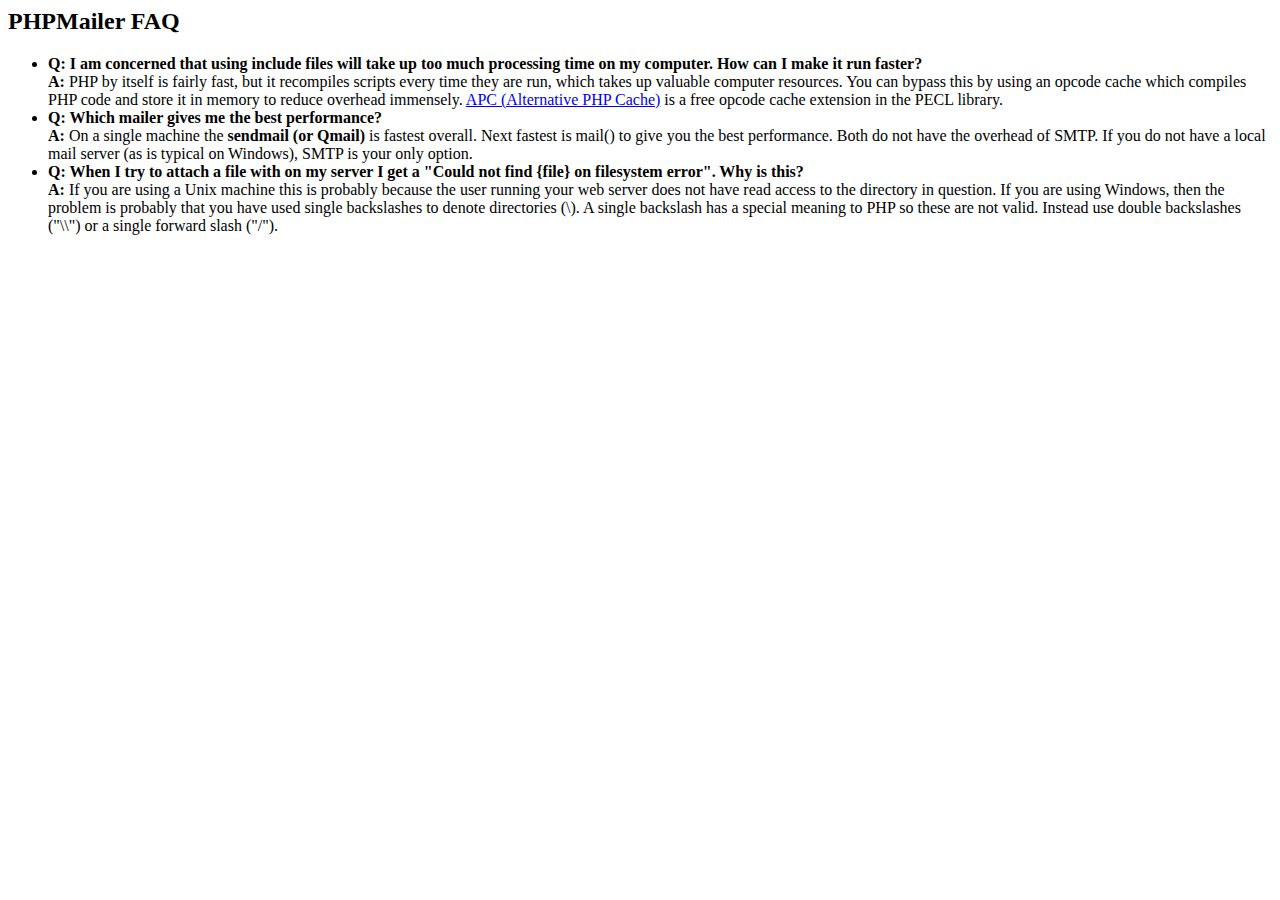
<file: PHPMailer/docs/faq.html>
<html>
<head>
    <title>PHPMailer FAQ</title>
</head>
<body>
    <h2>PHPMailer FAQ</h2>
    <ul>
        <li><strong>Q: I am concerned that using include files will take up too much
            processing time on my computer. How can I make it run faster?</strong><br>
            <strong>A:</strong> PHP by itself is fairly fast, but it recompiles scripts every time they are run, which takes up valuable
            computer resources. You can bypass this by using an opcode cache which compiles
            PHP code and store it in memory to reduce overhead immensely. <a href="http://www.php.net/apc/">APC
                (Alternative PHP Cache)</a> is a free opcode cache extension in the PECL library.</li>
        <li><strong>Q: Which mailer gives me the best performance?</strong><br>
            <strong>A:</strong> On a single machine the <strong>sendmail (or Qmail)</strong> is fastest overall.
            Next fastest is mail() to give you the best performance. Both do not have the overhead of SMTP.
            If you do not have a local mail server (as is typical on Windows), SMTP is your only option.</li>
        <li><strong>Q: When I try to attach a file with on my server I get a
            "Could not find {file} on filesystem error". Why is this?</strong><br>
            <strong>A:</strong> If you are using a Unix machine this is probably because the user
            running your web server does not have read access to the directory in question. If you are using Windows,
            then the problem is probably that you have used single backslashes to denote directories (\).
            A single backslash has a special meaning to PHP so these are not
            valid. Instead use double backslashes ("\\") or a single forward
            slash ("/").</li>
    </ul>
</body>
</html>
</file>
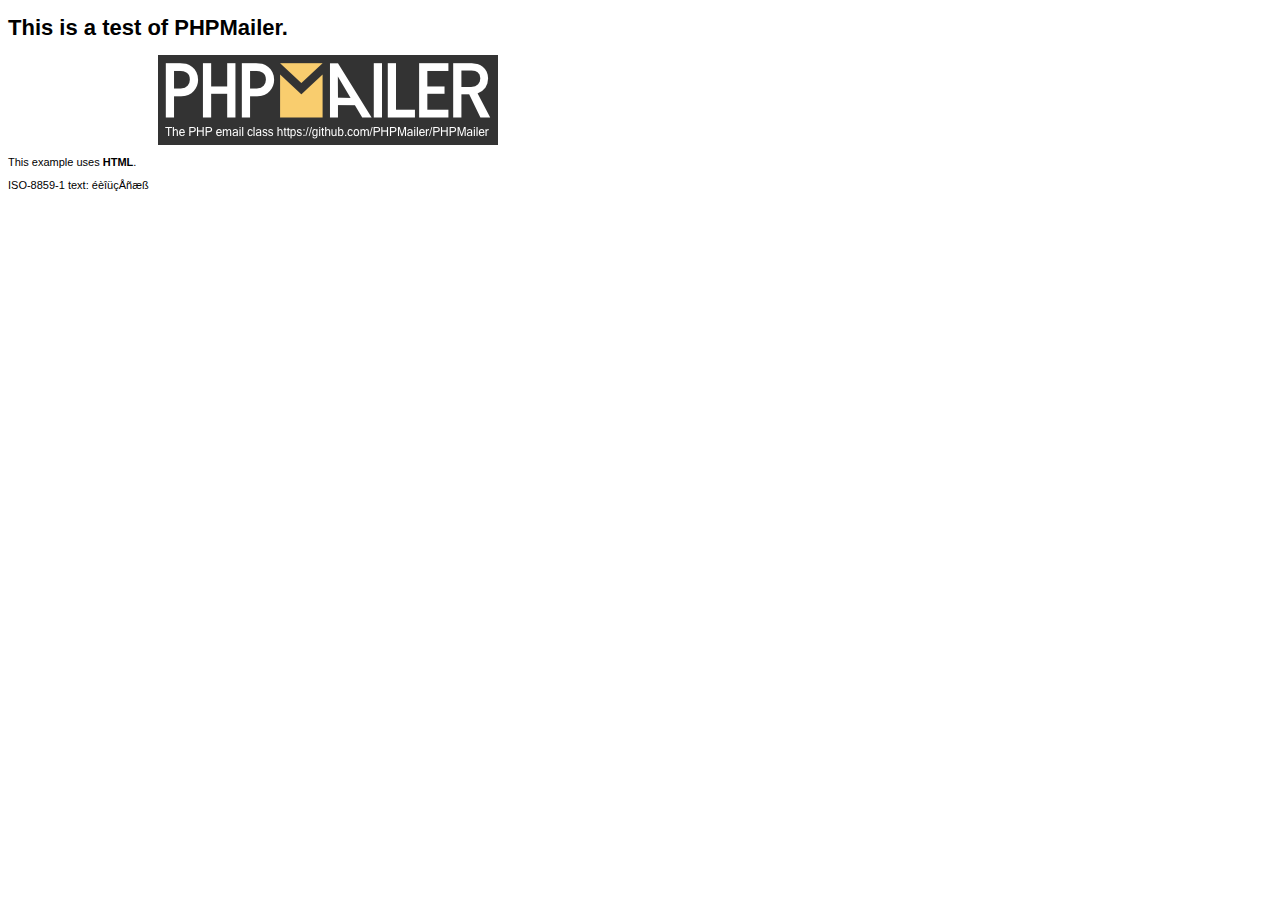
<file: PHPMailer/examples/contents.html>
<!DOCTYPE HTML PUBLIC "-//W3C//DTD HTML 4.01 Transitional//EN" "http://www.w3.org/TR/html4/loose.dtd">
<html>
<head>
  <meta http-equiv="Content-Type" content="text/html; charset=iso-8859-1">
  <title>PHPMailer Test</title>
</head>
<body>
<div style="width: 640px; font-family: Arial, Helvetica, sans-serif; font-size: 11px;">
  <h1>This is a test of PHPMailer.</h1>
  <div align="center">
    <a href="https://github.com/PHPMailer/PHPMailer/"><img src="images/phpmailer.png" height="90" width="340" alt="PHPMailer rocks"></a>
  </div>
  <p>This example uses <strong>HTML</strong>.</p>
  <p>ISO-8859-1 text: ���������</p>
</div>
</body>
</html>
</file>
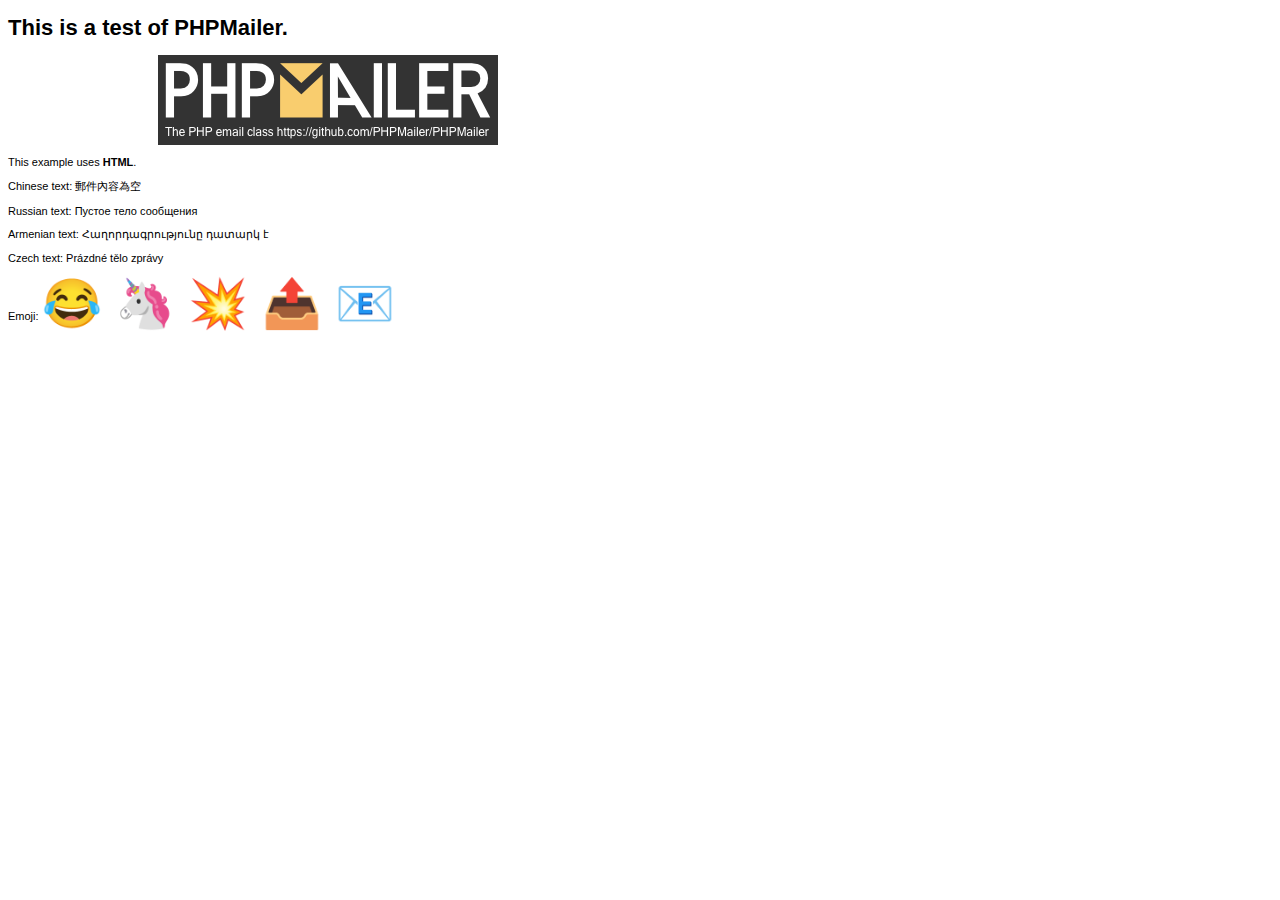
<file: PHPMailer/examples/contentsutf8.html>
<!DOCTYPE HTML PUBLIC "-//W3C//DTD HTML 4.01 Transitional//EN" "http://www.w3.org/TR/html4/loose.dtd">
<html>
<head>
  <meta http-equiv="Content-Type" content="text/html; charset=utf-8">
  <title>PHPMailer Test</title>
</head>
<body>
<div style="width: 640px; font-family: Arial, Helvetica, sans-serif; font-size: 11px;">
  <h1>This is a test of PHPMailer.</h1>
  <div align="center">
    <a href="https://github.com/PHPMailer/PHPMailer/"><img src="images/phpmailer.png" height="90" width="340" alt="PHPMailer rocks"></a>
  </div>
  <p>This example uses <strong>HTML</strong>.</p>
  <p>Chinese text: 郵件內容為空</p>
  <p>Russian text: Пустое тело сообщения</p>
  <p>Armenian text: Հաղորդագրությունը դատարկ է</p>
  <p>Czech text: Prázdné tělo zprávy</p>
  <p>Emoji: <span style="font-size: 48px">😂 🦄 💥 📤 📧</span></p>
</div>
</body>
</html>
</file>
<file: css/styles.css>
/* ====================================== +++ ======================================

1. Reset CSS
2. Typography
3. General
4. Header
5. Posts
6. Shortcode
7. Footer - Widgets
7. Preload
8. Custom CSS

====================================== +++ ====================================== */
.clearfix:after {
  content: "";
  display: block;
  clear: both;
}
/* ====================================== 1.Reset CSS ====================================== */
img,
legend {
  border: 0;
}
legend,
td,
th {
  padding: 0;
}
html {
  font-family: sans-serif;
  -ms-text-size-adjust: 100%;
  -webkit-text-size-adjust: 100%;
}
article,
aside,
details,
figcaption,
figure,
footer,
header,
main,
menu,
nav,
section,
summary {
  display: block;
}
audio,
canvas,
progress,
video {
  display: inline-block;
  vertical-align: baseline;
}
audio:not([controls]) {
  display: none;
  height: 0;
}
template {
  display: none;
}
a {
  color: inherit;
  background-color: transparent;
  text-decoration: none;
  -webkit-transition: all 0.3s ease-in-out;
  -moz-transition: all 0.3s ease-in-out;
  -ms-transition: all 0.3s ease-in-out;
  -o-transition: all 0.3s ease-in-out;
  transition: all 0.3s ease-in-out;
}
a:hover,
a:focus,
a:active {
  color: #000000;
  outline: 0;
}
abbr[title] {
  border-bottom: 1px dotted;
}
b,
optgroup,
strong {
  font-weight: 700;
}
dfn {
  font-style: italic;
}
h1 {
  font-size: 2em;
  margin: .67em 0;
}
mark {
  background: #ffffff;
  color: #666666;
}
small {
  font-size: 80%;
}
sub,
sup {
  font-size: 75%;
  line-height: 0;
  position: relative;
  vertical-align: baseline;
}
sup {
  top: -0.5em;
}
sub {
  bottom: -0.25em;
}
svg:not(:root) {
  overflow: hidden;
}
figure {
  margin: 1em 40px;
}
hr {
  -moz-box-sizing: content-box;
  box-sizing: content-box;
  height: 0;
}
pre,
textarea {
  overflow: auto;
}
code,
kbd,
pre,
samp {
  font-family: monospace, monospace;
  font-size: 1em;
}
button,
input,
optgroup,
select,
textarea {
  color: inherit;
  font: inherit;
  margin: 0;
}
button {
  overflow: visible;
}
button,
select {
  text-transform: none;
}
button,
html input[type=button],
input[type=reset],
input[type=submit] {
  -webkit-appearance: button;
  cursor: pointer;
}
button[disabled],
html input[disabled] {
  cursor: default;
}
button::-moz-focus-inner,
input::-moz-focus-inner {
  border: 0;
  padding: 0;
}
input[type=checkbox],
input[type=radio] {
  box-sizing: border-box;
  padding: 0;
}
input[type=number]::-webkit-inner-spin-button,
input[type=number]::-webkit-outer-spin-button {
  height: auto;
}
input[type=search] {
  -webkit-appearance: textfield;
  -moz-box-sizing: content-box;
  -webkit-box-sizing: content-box;
  box-sizing: content-box;
}
input[type=search]::-webkit-search-cancel-button,
input[type=search]::-webkit-search-decoration {
  -webkit-appearance: none;
}
fieldset {
  border: 1px solid #666666;
  margin: 0 2px;
  padding: .35em .625em .75em;
}
table {
  border-collapse: collapse;
  border-spacing: 0;
}
a,
input,
textarea,
button,
select {
  outline: none;
}
a:hover,
a:focus,
input:focus,
textarea:focus,
button:focus,
select:focus {
  outline: none !important;
  text-decoration: none;
}
* {
  -webkit-box-sizing: border-box;
  -moz-box-sizing: border-box;
  box-sizing: border-box;
}
:after,
:before {
  -webkit-box-sizing: border-box;
  -moz-box-sizing: border-box;
  box-sizing: border-box;
}
input::-webkit-input-placeholder,
textarea::-webkit-input-placeholder {
  color: #666666;
}
input:-moz-placeholder,
textarea:-moz-placeholder {
  color: #666666;
}
/* ====================================== 2. Typography ====================================== */
h1,
.h1,
h2,
.h2,
h3,
.h3,
h4,
.h4,
h5,
.h5,
h6,
.h6 {
  font-family: 'Poppins', 'serif';
  color: #000000;
  font-weight: 600;
  line-height: 36px;
  margin-top: 10px;
  margin-bottom: 10px;
}
h1 > a,
.h1 > a,
h2 > a,
.h2 > a,
h3 > a,
.h3 > a,
h4 > a,
.h4 > a,
h5 > a,
.h5 > a,
h6 > a,
.h6 > a {
  color: inherit;
}
h1,
.h1 {
  font-size: 32px;
}
h2,
.h2 {
  font-size: 28px;
}
h3,
.h3 {
  font-size: 24px;
}
h4,
.h4 {
  font-size: 20px;
}
h5,
.h5 {
  font-size: 18px;
}
h6,
.h6 {
  font-size: 14px;
}
a {
  color: inherit;
  background-color: transparent;
  text-decoration: none;
  -webkit-transition: all 0.3s ease-in-out;
  -moz-transition: all 0.3s ease-in-out;
  -ms-transition: all 0.3s ease-in-out;
  -o-transition: all 0.3s ease-in-out;
  transition: all 0.3s ease-in-out;
}
a:hover,
a:active {
  color: #000000;
  outline: 0;
}
code,
kbd,
pre,
samp {
  -webkit-border-radius: 0;
  -moz-border-radius: 0;
  -ms-border-radius: 0;
  -o-border-radius: 0;
  border-radius: 0;
}
code {
  background-color: #eeeeee;
  letter-spacing: 0.015em;
}
abbr {
  background-color: #A1D71A;
  color: #111111;
  border-width: 2px;
}
mark,
.mark {
  color: #FFFFFF;
  background-color: #a4b4c4;
}
dfn {
  border-bottom: 1px dashed;
}
cite {
  font-style: normal;
}
blockquote {
  font-size: 14px;
  padding: 20px 40px 20px 80px;
  letter-spacing: 0.04em;
  overflow: hidden;
  border: 2px solid #f8c44f;
  background: #f6f6f6;
  position: relative;
  min-height: 80px;
}
blockquote:before {
  position: absolute;
  left: 30px;
  top: 25px;
  content: '\f10d';
  font-family: 'FontAwesome';
  display: inline-block;
  margin-right: 30px;
  font-size: 30px;
  color: #f8c44f;
}
blockquote p {
  margin-bottom: 5px;
}
blockquote footer,
blockquote cite {
  font-size: 14px;
  color: #000000;
}
blockquote footer:after,
blockquote cite:after {
  content: ' ';
}
pre {
  line-height: 1.8em;
  padding: 15px;
  border: 1px solid #E4E4E4;
  font-style: italic;
  overflow: auto;
  white-space: pre-wrap;
  background-color: #f6f6f6;
  word-wrap: break-word;
  max-width: 100%;
}
img {
  max-width: 100%;
  height: auto;
  vertical-align: middle;
  border: 0;
}
input[type="search"],
input[type="text"],
input[type="url"],
input[type="number"],
input[type="password"],
input[type="email"],
input[type="file"],
textarea {
  height: 40px;
  width: 100%;
  border: 1px solid #eeeeee;
  padding: 0 10px;
  -webkit-transition: all 0.3s ease;
  -moz-transition: all 0.3s ease;
  -ms-transition: all 0.3s ease;
  -o-transition: all 0.3s ease;
  transition: all 0.3s ease;
  -webkit-box-sizing: border-box;
  -moz-box-sizing: border-box;
  box-sizing: border-box;
  -webkit-appearance: none;
}
select {
  height: 40px;
  width: 100%;
  border: 1px solid #eeeeee;
  padding: 0 10px;
  -webkit-transition: all 0.3s ease;
  -moz-transition: all 0.3s ease;
  -ms-transition: all 0.3s ease;
  -o-transition: all 0.3s ease;
  transition: all 0.3s ease;
  -webkit-box-sizing: border-box;
  -moz-box-sizing: border-box;
  box-sizing: border-box;
}
iframe {
  border: 0;
  max-width: 100%;
}
/* ====================================== 3. General ====================================== */
body {
  font-size: 14px;
  font-family: 'Poppins', 'serif';
  line-height: 28px;
  color: #666666;
  background-color: #ffffff;
  margin: 0;
  padding: 0;
  overflow-x: hidden;
}
.image {
  background-color: #666666;
  background-repeat: no-repeat;
  background-size: cover;
  background-position: center center;
}
.image img {
  display: none;
}
/* ====================================== 4. Header ====================================== */
#header {
  min-height: 100px;
  padding: 24px 0;
}
#header .logo {
  display: inline-block;
}
#header .logo img {
  height: 52px;
}
#header ul,
#header li {
  list-style: none;
  margin: 0;
  padding: 0;
}
#header .wrap-navigation {
  float: right;
}
#header .menu-list {
  font-weight: 500;
  font-size: 13px;
  font-family: 'Poppins', 'serif';
  color: #999999;
}
#header .menu-list:after {
  content: "";
  display: block;
  clear: both;
}
#header .menu-list li {
  position: relative;
  display: inline-block;
  padding: 12px 18px;
  float: left;
}
#header .menu-list li.current-menu-parent > a,
#header .menu-list li.current-menu-item > a {
  color: #000000;
}
#header .menu-list li:hover > .sub-menu {
  visibility: visible;
  opacity: 1;
  -webkit-transform: translateY(0);
  -moz-transform: translateY(0);
  transform: translateY(0);
}
#header .menu-list > li:first-child {
  padding-left: 0;
}
#header .menu-list > li:last-child {
  padding-right: 0;
}
#header .sub-menu {
  position: absolute;
  top: 100%;
  left: 0;
  width: 220px;
  background-color: #acacac;
  color: #ffffff;
  visibility: hidden;
  opacity: 0;
  z-index: 99;
  -webkit-transition: visibility 0.3s ease-in-out, opacity 0.3s ease-in-out, transform 0.3s ease-in-out;
  -moz-transition: visibility 0.3s ease-in-out, opacity 0.3s ease-in-out, transform 0.3s ease-in-out;
  -ms-transition: visibility 0.3s ease-in-out, opacity 0.3s ease-in-out, transform 0.3s ease-in-out;
  -o-transition: visibility 0.3s ease-in-out, opacity 0.3s ease-in-out, transform 0.3s ease-in-out;
  transition: visibility 0.3s ease-in-out, opacity 0.3s ease-in-out, transform 0.3s ease-in-out;
  -webkit-transform: translateY(5px);
  -moz-transform: translateY(5px);
  transform: translateY(5px);
}
#header .sub-menu li {
  width: 100%;
  padding: 5px 18px;
}
#header .sub-menu li:first-child {
  padding-top: 10px;
}
#header .sub-menu li:last-child {
  padding-bottom: 10px;
}
#header .sub-menu li > a {
  display: block;
}
#header .sub-menu .sub-menu {
  position: absolute;
  left: 100%;
  top: 0;
}
.header-right {
  line-height: 50px;
  font-size: 13px;
  color: #000000;
  padding-left: 20px;
}
.header-right .search {
  display: inline-block;
  cursor: pointer;
}
.header-right .box-search {
  position: fixed;
  top: 0;
  left: 0;
  width: 100%;
  height: 100%;
  z-index: 99999;
  display: table;
  background-color: #ffffff;
  opacity: 0;
  visibility: hidden;
  -webkit-transition: opacity 0.3s ease-in-out, visibility 0.3s ease-in-out;
  -moz-transition: opacity 0.3s ease-in-out, visibility 0.3s ease-in-out;
  -ms-transition: opacity 0.3s ease-in-out, visibility 0.3s ease-in-out;
  -o-transition: opacity 0.3s ease-in-out, visibility 0.3s ease-in-out;
  transition: opacity 0.3s ease-in-out, visibility 0.3s ease-in-out;
  font-size: 36px;
  line-height: 48px;
  color: #000000;
  font-weight: 700;
}
.header-right .box-search.active {
  opacity: 1;
  visibility: visible;
}
.header-right .box-search .box-search-inner {
  display: table-cell;
  vertical-align: middle;
}
.header-right .box-search .search-form {
  margin-left: auto;
  margin-right: auto;
  max-width: 900px;
  position: relative;
}
.header-right .box-search .search-form input {
  color: #000000;
  border: none;
  height: 60px;
  padding: 0;
}
.header-right .box-search .kd-close {
  position: absolute;
  width: 60px;
  height: 60px;
  display: inline-block;
  top: 0;
  right: 0;
  cursor: pointer;
  font-size: 24px;
  border: 2px solid #000000;
  border-radius: 50%;
  line-height: 58px;
  text-align: center;
}
.header-right .box-search .kd-close i {
  -webkit-transform: translateX(1px);
  -moz-transform: translateX(1px);
  transform: translateX(1px);
}
.header-right .menu-mobile {
  height: 50px;
  width: 14px;
  padding: 0 6px;
  position: relative;
  float: right;
  margin-left: 14px;
  cursor: pointer;
  display: none;
}
.header-right .menu-mobile .item {
  position: absolute;
  width: 13px;
  height: 2px;
  background-color: #000000;
  display: inline-block;
  right: 0;
}
.header-right .menu-mobile .item.item-1 {
  top: 18px;
}
.header-right .menu-mobile .item.item-2 {
  top: 23px;
}
.header-right .menu-mobile .item.item-3 {
  bottom: 20px;
}
.header-right ::-webkit-input-placeholder {
  /* Chrome/Opera/Safari */
  color: #000000;
}
.header-right ::-moz-placeholder {
  /* Firefox 19+ */
  color: #000000;
}
.header-right :-ms-input-placeholder {
  /* IE 10+ */
  color: #000000;
}
.header-right :-moz-placeholder {
  /* Firefox 18- */
  color: #000000;
}
.close-menu {
  display: none;
}
@media screen and (max-width: 991px) {
  #header.active .wrap-navigation {
    visibility: visible;
    opacity: 1;
  }
  #header .menu-mobile {
    display: block;
  }
  #header .wrap-navigation {
    position: fixed;
    top: 0;
    left: 0;
    right: 0;
    bottom: 0;
    background-color: #ffffff;
    z-index: 9999;
    float: none;
    text-align: center;
    visibility: hidden;
    opacity: 0;
    -webkit-transition: visibility 0.3s ease-in-out, opacity 0.3s ease-in-out;
    -moz-transition: visibility 0.3s ease-in-out, opacity 0.3s ease-in-out;
    -ms-transition: visibility 0.3s ease-in-out, opacity 0.3s ease-in-out;
    -o-transition: visibility 0.3s ease-in-out, opacity 0.3s ease-in-out;
    transition: visibility 0.3s ease-in-out, opacity 0.3s ease-in-out;
  }
  #header .inner-navigation {
    width: 100%;
    height: 100%;
    display: table;
    text-align: center;
  }
  #header .close-menu {
    font-size: 24px;
    width: 60px;
    height: 60px;
    line-height: 60px;
    border: 1px solid #000000;
    position: absolute;
    bottom: 0;
    left: 50%;
    border-radius: 50%;
    -webkit-transform: translateX(-50%);
    -moz-transform: translateX(-50%);
    transform: translateX(-50%);
    color: #000000;
    margin-bottom: 50px;
    display: block;
  }
  #header .close-menu i {
    -webkit-transform: translateX(1px);
    -moz-transform: translateX(1px);
    transform: translateX(1px);
  }
  #header .navigation {
    display: table-cell;
    width: 100%;
    vertical-align: middle;
  }
  #header .navigation .menu-list {
    width: 100%;
    max-width: 300px;
    margin-left: auto;
    margin-right: auto;
    font-size: 18px;
  }
  #header .navigation .menu-list > li:first-child,
  #header .navigation .menu-list > li:last-child {
    padding-left: 8px;
  }
  #header .navigation .menu-list li {
    display: block;
    width: 100%;
    padding: 0;
    float: none;
  }
  #header .navigation .menu-list li a {
    padding: 8px 12px;
    display: block;
    width: 100%;
  }
  #header .navigation .menu-list .sub-menu {
    display: none;
    visibility: visible;
    opacity: 1;
    position: static;
    color: inherit;
    background-color: transparent;
    font-size: 80%;
    width: auto;
  }
}
.fa.fa-heart {
  -webkit-transform: scale(1);
  -moz-transform: scale(1);
  transform: scale(1);
  -webkit-transition: transform 0.3s ease-in-out;
  -moz-transition: transform 0.3s ease-in-out;
  -ms-transition: transform 0.3s ease-in-out;
  -o-transition: transform 0.3s ease-in-out;
  transition: transform 0.3s ease-in-out;
}
.fa.fa-heart:hover {
  color: #000000;
  -webkit-transform: scale(1.2);
  -moz-transform: scale(1.2);
  transform: scale(1.2);
}
@media screen and (max-width: 600px) {
  .header-right .box-search .search-form {
    position: static;
  }
  .header-right .box-search .search-form input {
    font-size: 24px;
  }
  .header-right .box-search .kd-close {
    position: fixed;
    top: 100%;
    left: 50%;
    -webkit-transform: translate(-50%, calc(-100% - 50px));
    -moz-transform: translate(-50%, calc(-100% - 50px));
    transform: translate(-50%, calc(-100% - 50px));
  }
}
/* ====================================== 5. Posts ====================================== */
#blog-posts,
.blog-posts {
  padding: 150px 0 100px 0;
  max-width: 775px;
  margin-left: auto;
  margin-right: auto;
  width: 100%;
}
article {
  padding-bottom: 20px;
  margin-bottom: 60px;
  border-bottom: 1px solid #eeeeee;
}
.post-media {
  margin-bottom: 30px;
}
.post-media img {
  opacity: 1;
}
.post-media img:hover {
  opacity: 0.8;
}
.title {
  font-family: 'Poppins', 'serif';
  font-size: 24px;
  color: #000000;
  font-weight: 600;
  line-height: 36px;
  margin: 0;
}
.post-details {
  font-size: 12px;
  color: #999999;
  margin-top: 10px;
}
.post-details > * {
  margin-right: 24px;
}
.post-details > *:last-child {
  margin-right: 0;
}
.post-author:before {
  content: '\f007';
  font-family: 'FontAwesome';
  color: #000000;
  margin-right: 10px;
  font-size: 14px;
}
.post-comment:before {
  content: '\f086';
  font-family: 'FontAwesome';
  color: #000000;
  margin-right: 10px;
  font-size: 14px;
}
.read-more {
  font-family: 'Lato', 'serif';
  color: #000000;
  font-weight: 700;
  margin-top: 15px;
}
.pagination-wrap {
  margin-top: 50px;
  text-align: center;
}
.pagination-wrap .prev,
.pagination-wrap .next {
  display: none;
}
.kd-pagination {
  margin: 0;
  padding: 0;
  display: inline-block;
  color: #000000;
}
.kd-pagination a,
.kd-pagination span {
  display: inline-block;
  width: 50px;
  height: 40px;
  line-height: 40px;
  margin-right: 6px;
  background-color: #f6f6f6;
  text-align: center;
  float: left;
  color: #bbbbbb;
}
.kd-pagination a:last-child,
.kd-pagination span:last-child {
  margin-right: 0;
}
.kd-pagination a:hover,
.kd-pagination span:hover,
.kd-pagination .current {
  color: #ffffff;
  background-color: #000000;
  border-color: #000000;
}
.project-detail .kd-pagination {
  margin-top: 20px;
}
.project-detail .kd-pagination a {
  font-size: 16px;
}
/* Single Post */
.single-post article {
  border: none;
  margin-bottom: 0;
}
.single-post .post-details {
  margin-top: 0;
}
.single-post .post-media {
  margin-top: 20px;
}
.single-post .post-media img:hover {
  opacity: 1;
}
.single-post .comment-content p,
.single-post .the-excerpt p {
  margin-bottom: 20px;
}
.single-post .comment-content ul,
.single-post .the-excerpt ul {
  list-style: none;
  padding: 0;
  margin-bottom: 30px;
}
.single-post .comment-content ul > li,
.single-post .the-excerpt ul > li {
  background-color: #f6f6f6;
  padding-top: 6px;
  padding-bottom: 6px;
  margin-bottom: 15px;
  display: block;
  padding-right: 30px;
  padding-left: 20px;
}
.single-post .comment-content ul > li > ol,
.single-post .the-excerpt ul > li > ol {
  padding-left: 30px;
}
.single-post .comment-content ul > li > ol > li > ul,
.single-post .the-excerpt ul > li > ol > li > ul {
  margin-left: -15px;
}
.single-post .comment-content ul > li:before,
.single-post .the-excerpt ul > li:before {
  content: '';
  width: 6px;
  height: 6px;
  display: inline-block;
  background-color: #f8c44f;
  border-radius: 50%;
  margin-right: 10px;
  margin-bottom: 2px;
}
.single-post .comment-content ul > li:last-child,
.single-post .the-excerpt ul > li:last-child {
  margin-bottom: 0;
}
.single-post .comment-content ol,
.single-post .the-excerpt ol {
  list-style: none;
  padding: 0;
  margin-bottom: 30px;
}
.single-post .comment-content ol > li,
.single-post .the-excerpt ol > li {
  position: relative;
  margin-bottom: 15px;
  display: block;
  padding-left: 40px;
}
.single-post .comment-content ol > li ul,
.single-post .the-excerpt ol > li ul {
  padding-left: 0;
}
.single-post .comment-content ol > li:before,
.single-post .the-excerpt ol > li:before {
  display: inline-block;
  position: absolute;
  font-family: 'Poppins', 'serif';
  top: 2px;
  left: 0;
  margin-left: 10px;
  margin-right: 10px;
  color: #f8c44f;
  font-weight: 600;
}
.single-post .comment-content ol > li:nth-child(1):before,
.single-post .the-excerpt ol > li:nth-child(1):before {
  content: '01';
}
.single-post .comment-content ol > li:nth-child(2):before,
.single-post .the-excerpt ol > li:nth-child(2):before {
  content: '02';
}
.single-post .comment-content ol > li:nth-child(3):before,
.single-post .the-excerpt ol > li:nth-child(3):before {
  content: '03';
}
.single-post .comment-content ol > li:nth-child(4):before,
.single-post .the-excerpt ol > li:nth-child(4):before {
  content: '04';
}
.single-post .comment-content ol > li:nth-child(5):before,
.single-post .the-excerpt ol > li:nth-child(5):before {
  content: '05';
}
.single-post .comment-content ol > li:nth-child(6):before,
.single-post .the-excerpt ol > li:nth-child(6):before {
  content: '06';
}
.single-post .comment-content ol > li:nth-child(7):before,
.single-post .the-excerpt ol > li:nth-child(7):before {
  content: '07';
}
.single-post .comment-content ol > li:nth-child(8):before,
.single-post .the-excerpt ol > li:nth-child(8):before {
  content: '08';
}
.single-post .comment-content ol > li:nth-child(9):before,
.single-post .the-excerpt ol > li:nth-child(9):before {
  content: '09';
}
.single-post .comment-content ol > li:nth-child(10):before,
.single-post .the-excerpt ol > li:nth-child(10):before {
  content: '10';
}
.single-post .comment-content ol > li:nth-child(11):before,
.single-post .the-excerpt ol > li:nth-child(11):before {
  content: '11';
}
.single-post .comment-content ol > li:nth-child(12):before,
.single-post .the-excerpt ol > li:nth-child(12):before {
  content: '12';
}
.single-post .comment-content ol > li:nth-child(13):before,
.single-post .the-excerpt ol > li:nth-child(13):before {
  content: '13';
}
.single-post .comment-content ol > li:nth-child(14):before,
.single-post .the-excerpt ol > li:nth-child(14):before {
  content: '14';
}
.single-post .comment-content ol > li:nth-child(15):before,
.single-post .the-excerpt ol > li:nth-child(15):before {
  content: '15';
}
.single-post .comment-content ol > li:last-child,
.single-post .the-excerpt ol > li:last-child {
  margin-bottom: 0;
}
.single-post .comment-content li > ul,
.single-post .the-excerpt li > ul {
  margin-bottom: 0;
  padding-left: 20px;
}
.single-post .comment-content li > ul > li,
.single-post .the-excerpt li > ul > li {
  margin-bottom: 0;
}
.single-post .comment-content li > ol,
.single-post .the-excerpt li > ol {
  margin-bottom: 0;
}
.single-post .comment-content li > ol > li,
.single-post .the-excerpt li > ol > li {
  margin-bottom: 0;
}
.post-cat {
  margin-top: 0;
  margin-bottom: 20px;
}
.post-cat span {
  color: #999999;
  margin-right: 5px;
}
.post-cat a {
  color: #666666;
  background: #f6f6f6;
  font-size: 12px;
  border-radius: 15px;
  padding: 0 15px 0 15px;
  display: inline-block;
  text-transform: capitalize;
  margin-right: 5px;
  margin-bottom: 5px;
  font-family: 'Lato', 'serif';
}
.post-cat a:hover {
  background-color: #f8c44f;
  color: #ffffff;
}
.post-tags {
  text-transform: uppercase;
  font-size: 12px;
  font-style: italic;
  margin-bottom: 20px;
}
.post-tags i {
  margin-right: 7px;
}
.post-tags a {
  margin-right: 5px;
}
.post-tags a:after {
  content: ', ';
}
.post-tags a:last-child:after {
  content: normal;
}
.post-share-wrap {
  position: relative;
  -webkit-transform: none;
  -moz-transform: none;
  transform: none;
}
.post-share-wrap .post-share {
  margin-bottom: 20px;
}
.post-share-wrap .post-share a {
  color: #ffffff;
  font-size: 12px;
  visibility: visible;
  opacity: 1;
  -webkit-transform: none;
  -moz-transform: none;
  transform: none;
  width: auto;
  text-align: center;
  margin-right: 20px;
  margin-top: 20px;
  padding: 0 15px;
  height: 40px;
  line-height: 40px;
  display: inline-block;
  float: left;
}
.post-share-wrap .post-share i {
  margin-right: 10px;
  font-weight: 700;
}
.post-share-wrap .post-share span {
  margin-left: 25px;
}
.post-share-wrap .post-share .kd-facebook {
  background-color: #325d94;
}
.post-share-wrap .post-share .kd-twitter {
  background-color: #00aadb;
}
.post-share-wrap .post-share .kd-tumblr {
  background-color: #2f4e6b;
}
.post-share-wrap .post-share .kd-dribbble {
  background-color: #fb4087;
}
.post-share-wrap .post-share .kd-linkedin {
  background-color: #0077b5;
}
.post-share-wrap .post-share .kd-youtube-play {
  background-color: #df2e1c;
}
.post-share-wrap .post-share .kd-flickr {
  background-color: #0d65d3;
}
.post-share-wrap .post-share .kd-digg {
  background-color: #356aa0;
}
.post-share-wrap .post-share .kd-reddit {
  background-color: #FF5700;
}
.post-share-wrap .post-share .kd-stumbleupon {
  background-color: #EB4823;
}
.post-share-wrap .post-share .kd-email {
  background-color: #FF4300;
}
.post-share-wrap .post-share .kd-vk {
  background-color: #4C75A3;
}
.post-share-wrap .post-share .kd-googleplus,
.post-share-wrap .post-share .kd-google_plus,
.post-share-wrap .post-share .kd-google-plus {
  background-color: #df2e1c;
}
.post-share-wrap .post-share .kd-vimeo-square {
  background-color: #63b3e4;
}
.post-share-wrap .post-share .kd-instagram {
  background-color: #517FA4;
}
.post-share-wrap .post-share .kd-pinterest {
  background-color: #CC1D24;
}
.post-share-wrap .post-share .kd-behance {
  background-color: #1478FF;
}
.post-share-wrap .post-share .kd-heart {
  background-color: #4BD1FA;
}
.navigation-posts {
  border-top: 1px solid #eeeeee;
  padding-top: 30px;
  font-size: 12px;
  color: #999999;
  text-transform: capitalize;
  padding-bottom: 20px;
}
.navigation-posts .old-post a {
  padding-right: 40px;
  position: relative;
  font-family: 'Poppins', 'serif';
}
.navigation-posts .old-post a:after {
  content: '';
  position: absolute;
  right: 0;
  top: 10px;
  width: 30px;
  height: 1px;
  display: inline-block;
  background: #999999;
  -webkit-transform: translateY(-1px);
  -moz-transform: translateY(-1px);
  transform: translateY(-1px);
}
.navigation-posts .old-post:hover a:after {
  background: #000000;
}
.navigation-posts .new-post a {
  padding-left: 40px;
  position: relative;
  font-family: 'Poppins', 'serif';
}
.navigation-posts .new-post a:before {
  content: '';
  position: absolute;
  left: 0;
  top: 10px;
  width: 30px;
  height: 1px;
  display: inline-block;
  background: #999999;
  -webkit-transform: translateY(-1px);
  -moz-transform: translateY(-1px);
  transform: translateY(-1px);
}
.navigation-posts .new-post:hover a:before {
  background: #000000;
}
#post-author {
  border: 1px solid #eeeeee;
  margin-bottom: 40px;
}
#post-author .header-top {
  position: relative;
  padding: 30px 40px;
}
#post-author .image {
  display: inline-block;
  width: 100px;
  height: 100px;
  border-radius: 50%;
  float: left;
}
#post-author .author-name {
  padding-left: 20px;
  margin-left: 100px;
}
#post-author .author-name .title {
  margin: 0;
}
#post-author .author-name span {
  font-size: 12px;
  color: #bbbbbb;
}
#post-author .author-socials {
  position: absolute;
  right: 40px;
  top: 50%;
  -webkit-transform: translateY(-50%);
  -moz-transform: translateY(-50%);
  transform: translateY(-50%);
}
#post-author .author-socials a {
  font-weight: 700;
  color: #000000;
  margin-left: 20px;
}
#post-author .author-socials a:first-child {
  margin-left: 0;
}
#post-author .author-description {
  padding: 30px 40px;
  border-top: 1px solid #eeeeee;
}
.title-2 {
  position: relative;
  padding-bottom: 10px;
  margin-bottom: 30px;
  text-transform: capitalize;
  font-size: 16px;
  font-weight: 600;
}
.title-2:after {
  content: '';
  width: 50px;
  height: 5px;
  position: absolute;
  bottom: 0;
  left: 0;
  background-color: #f8c44f;
  border-radius: 5px;
  display: inline-block;
}
#comments ul,
#comments li {
  list-style: none;
}
#comments .comment {
  margin-bottom: 30px;
}
#comments .children {
  border-left: 1px solid #eeeeee;
  padding-left: 25px;
}
#comments .children .comment {
  position: relative;
}
#comments .children .comment:before {
  content: '';
  width: 12px;
  height: 1px;
  background: #eeeeee;
  position: absolute;
  display: inline-block;
  top: 25px;
  left: -25px;
}
#comments .comment-list {
  padding: 0;
  margin: 0;
}
#comments .comment-body {
  position: relative;
  padding: 25px;
  border: 1px solid #eeeeee;
  margin-bottom: 25px;
}
#comments .comment-avatar {
  display: inline-block;
  float: left;
}
#comments .comment-avatar img {
  width: 70px;
}
#comments .comment-context {
  margin-left: 70px;
  padding-left: 20px;
}
#comments .comment-context .comment-author {
  display: inline-block;
  font-size: 14px;
  color: #000000;
  line-height: 1.4em;
  margin: 0;
  margin-right: 5px;
  text-transform: capitalize;
  font-weight: 700;
}
#comments .comment-context .comment-date {
  font-size: 12px;
  color: #999999;
}
#comments .reply {
  position: absolute;
  top: 25px;
  right: 25px;
  color: #000000;
  font-family: 'Poppins', 'serif';
  font-size: 12px;
  font-weight: 600;
}
#comments .reply span {
  margin-right: 10px;
}
#comments .reply span:last-child {
  margin-right: 0;
}
.contact-item {
  color: #999999;
  margin-bottom: 30px;
}
.contact-item textarea {
  height: 200px;
  padding-left: 20px;
  padding-right: 20px;
  padding-top: 10px;
  resize: none;
  vertical-align: middle;
}
.contact-item input {
  padding-left: 20px;
  padding-right: 20px;
}
.form-submit {
  text-align: center;
  text-transform: uppercase;
  opacity: 1;
}
.form-submit:hover {
  opacity: .8;
}
.form-submit input {
  width: 100%;
  border: none;
  text-transform: uppercase;
  height: 60px;
  color: #ffffff;
  background-color: #f8c44f;
}
.post_404_not_found {
  text-align: center;
  margin-bottom: 0;
  padding-top: 50px;
  padding-bottom: 50px;
}
.page_title_404 {
  font-size: 250px;
  margin: 0;
  line-height: normal;
}
.page_title_404 span {
  color: #000000;
}
.page_sub_title_404 {
  font-size: 20px;
  text-transform: uppercase;
  line-height: 1.8em;
}
.post_404_not_found .widget_search {
  width: 60%;
  margin: 0 auto;
}
.go-to-home {
  font-size: 12px;
  line-height: 1.8;
  font-weight: 700;
  text-transform: uppercase;
  padding-top: 30px;
}
.go-to-home a {
  display: inline-block;
  color: #FFFFFF !important;
  background-color: #000000;
  cursor: pointer;
  letter-spacing: 2px;
  padding: 12px 30px;
}
.archive-header {
  padding: 30px 40px;
  border: 1px solid #eeeeee;
  text-align: center;
  margin-bottom: 60px;
}
.archive-header span {
  text-transform: capitalize;
}
.post .post-password-form label {
  display: inline;
}
.post input[name="post_password"] {
  max-width: 250px;
  height: 42px;
}
.post .wp-caption {
  display: inline-block;
  max-width: 100%;
}
.post .wp-caption a {
  display: block;
}
.post .wp-caption img {
  position: relative;
  margin-bottom: 10px;
  top: 5px;
  width: 100% !important;
}
.post .wp-caption .wp-caption-text {
  font-size: 14px;
  font-style: italic;
  color: #000000;
  text-align: center;
  margin-top: 5px;
  margin-bottom: 15px;
}
.post .wp-caption .wp-caption-text a {
  color: #000000;
  display: inline-block;
}
.post .textwidget > p,
.post .textwidget > .wp-caption {
  background-color: #ffffff;
  padding: 10px;
  margin-bottom: 15px;
}
.post .textwidget .wp-caption-text {
  display: block;
  font-style: italic;
  text-align: center;
  padding: 15px 10px 5px 10px;
  font-size: 12px;
  margin-bottom: 0;
}
.post.sticky > .post-content > .title {
  position: relative;
  padding-left: 40px;
}
.post.sticky > .post-content > .title:before {
  content: "\f0c6";
  font-family: 'FontAwesome';
  display: block;
  position: absolute;
  text-align: center;
  border-radius: 50%;
  color: #000000;
  font-size: 18px;
  top: 0;
  left: 0;
  z-index: 9;
  pointer-events: none;
}
.post .gallery {
  margin-left: -10px !important;
  margin-right: -10px !important;
  margin-bottom: 30px !important;
  overflow: hidden;
}
.post .gallery .gallery-item {
  position: relative;
  padding: 10px;
  margin: 0 !important;
}
.post .gallery br {
  display: none;
}
.post .gallery .gallery-caption {
  position: absolute;
  padding: 10px 5px;
  left: 10px;
  right: 10px;
  bottom: 10px;
  text-overflow: ellipsis;
  overflow: hidden;
  white-space: nowrap;
  background-color: #000000;
  color: #ffffff;
  pointer-events: none;
}
.post .gallery a {
  display: block;
}
.post .gallery a img {
  width: 100%;
  border: 0 !important;
}
.post .gallery-columns-1 .gallery-item {
  width: 100% !important;
}
.post .gallery-columns-2 .gallery-item {
  width: 50% !important;
}
.post .gallery-columns-3 .gallery-item {
  width: 33.3333333333% !important;
}
.post .gallery-columns-4 .gallery-item {
  width: 25% !important;
}
.post .gallery-columns-5 .gallery-item {
  width: 20% !important;
}
.post .gallery-columns-6 .gallery-item {
  width: 16.6666667% !important;
}
.post .gallery-columns-6 .gallery-item .gallery-caption {
  display: none;
}
.post .gallery-columns-7 .gallery-item {
  width: 14.2857143% !important;
}
.post .gallery-columns-7 .gallery-item .gallery-caption {
  display: none;
}
.post .gallery-columns-8 .gallery-item {
  width: 12.5% !important;
}
.post .gallery-columns-8 .gallery-item .gallery-caption {
  display: none;
}
.post .gallery-columns-9 .gallery-item {
  width: 11.1111111111% !important;
}
.post .gallery-columns-9 .gallery-item .gallery-caption {
  display: none;
}
.bypostauthor cite.fn:before {
  content: 'ï€…';
  font-family: 'FontAwesome';
  display: inline-block;
  margin-right: 5px;
}
.alignright {
  float: right;
  margin-left: 30px;
}
.alignleft {
  float: left;
  margin-right: 30px;
}
.aligncenter {
  display: block;
  margin-left: auto;
  margin-right: auto;
}
.the-excerpt table,
.comment table {
  background-color: transparent;
  margin-bottom: 20px;
  max-width: 100%;
  width: 100%;
}
.the-excerpt table th,
.comment table th {
  text-align: left;
}
.the-excerpt table a,
.comment table a {
  color: inherit;
}
.the-excerpt table > thead > tr > th,
.comment table > thead > tr > th,
.the-excerpt table > tbody > tr > th,
.comment table > tbody > tr > th,
.the-excerpt table > tfoot > tr > th,
.comment table > tfoot > tr > th,
.the-excerpt table > thead > tr > td,
.comment table > thead > tr > td,
.the-excerpt table > tbody > tr > td,
.comment table > tbody > tr > td,
.the-excerpt table > tfoot > tr > td,
.comment table > tfoot > tr > td {
  border: 1px solid #000000;
  line-height: 1.42857;
  padding: 8px;
  vertical-align: top;
}
.the-excerpt {
  margin-top: 10px;
}
.the-excerpt ul li span {
  font-size: inherit !important;
  line-height: inherit !important;
}
.the-excerpt table > thead {
  border-top: 1px solid #000000;
}
.the-excerpt table > thead > tr > th {
  border-bottom: 1px solid #000000;
  vertical-align: bottom;
}
.the-excerpt table > caption + thead > tr:first-child > th,
.the-excerpt table > colgroup + thead > tr:first-child > th,
.the-excerpt table > thead:first-child > tr:first-child > th,
.the-excerpt table > caption + thead > tr:first-child > td,
.the-excerpt table > colgroup + thead > tr:first-child > td,
.the-excerpt table > thead:first-child > tr:first-child > td {
  border-top: 0 none;
}
.the-excerpt table > tbody + tbody {
  border-top: 1px solid #ddd;
}
.the-excerpt ul {
  list-style: inherit;
}
.post-inner .the-excerpt {
  text-align: center;
}
.post-password-form input[type=submit] {
  border: none;
  min-width: 100px;
  min-height: 40px;
  display: inline-block;
  padding: 0 25px;
  background-color: #000000;
  text-transform: uppercase;
  font-size: 12px;
  line-height: 40px;
  font-family: 'Poppins', 'serif';
  letter-spacing: 1px;
  color: #ffffff;
  position: relative;
  top: -1px;
}
.screen-reader-text {
  font-size: #000000;
  line-height: normal;
  display: inline-block;
  margin-bottom: 10px;
  clip: rect(1px, 1px, 1px, 1px);
  position: absolute !important;
  height: 1px;
  width: 1px;
  overflow: hidden;
}
.video-wrap {
  position: relative;
  clear: both;
  width: 100%;
}
.video-wrap iframe {
  position: absolute;
  top: 0;
  left: 0;
  width: 100%;
  height: 100%;
}
.video-inner {
  position: relative;
  overflow: hidden;
  height: 0;
  padding-bottom: 57.25%;
}
@media screen and (max-width: 991px) {
  #blog-posts {
    padding-top: 100px;
  }
}
@media screen and (max-width: 768px) {
  #post-author .image {
    float: none;
  }
  #post-author .author-name {
    margin-left: 0;
    padding-left: 0;
  }
  #post-author .author-socials {
    position: static;
    top: 0;
    text-align: left;
    -webkit-transform: translateY(0);
    -moz-transform: translateY(0);
    transform: translateY(0);
  }
}
@media screen and (max-width: 600px) {
  #comments .children {
    border-left: none;
    padding-left: 0;
  }
  #comments .comment-context .comment-date {
    display: block;
  }
  #comments .reply {
    position: static;
    margin-top: 10px;
  }
}
/* ====================================== 6. Shortcode ====================================== */
.contact-info .post-share-wrap a {
  padding: 0;
  line-height: 40px;
  margin-right: 6px;
  border-radius: 50%;
  opacity: 1;
}
.contact-info .post-share-wrap a:hover {
  opacity: 0.7;
}
.contact-info .post-share-wrap .post-share i {
  width: 40px;
  height: 40px;
  line-height: 40px;
  display: inline-block;
  float: left;
  text-align: center;
  padding: 0;
}
.contact-info .post-share-wrap .post-share i:last-child {
  margin-right: 0;
}
.contact-info .contact-details {
  list-style: none;
  padding: 0;
  margin: 0;
  padding-top: 30px;
}
.contact-info .contact-details h6 {
  margin-bottom: 0;
}
.contact-info .contact-details li {
  margin-bottom: 10px;
}
.contact-info .contact-details li:last-child {
  margin-bottom: 0;
}
.contact-info.blog-posts,
.about-info.blog-posts {
  max-width: 900px;
  padding-right: 20px;
}
.page-heading-large strong {
  font-size: 24px;
  color: #000000;
  line-height: 40px;
  font-weight: 600;
}
.project-header {
  width: 100%;
  max-width: 1600px;
  margin-left: auto;
  margin-right: auto;
  height: 775px;
  display: table;
}
.project-caption {
  display: table-cell;
  width: 100%;
  vertical-align: middle;
  font-family: 'Courgette', 'serif';
  font-size: 16px;
  color: #000000;
}
.project-caption h1 {
  font-size: 60px;
  font-weight: 600;
  line-height: 1.6em;
  margin: 0;
}
.project-caption .inner {
  width: 100%;
  max-width: 500px;
  text-align: center;
  margin-left: auto;
  margin-right: auto;
  padding-left: 20px;
  padding-right: 20px;
}
.project-content {
  background: #ffffff;
  -webkit-transform: translateY(-100px);
  -moz-transform: translateY(-100px);
  transform: translateY(-100px);
  min-height: 500px;
}
.project-content .title {
  font-size: 12px;
  text-transform: uppercase;
  text-align: center;
  font-weight: 600;
  padding: 32px 0;
  position: relative;
}
.project-content .title:after {
  content: "\f063";
  font-family: 'FontAwesome';
  font-size: 14px;
  color: #000000;
  font-weight: 700;
  position: absolute;
  bottom: 10px;
  left: 50%;
  -webkit-transform: translateX(-50%);
  -moz-transform: translateX(-50%);
  transform: translateX(-50%);
}
.controls {
  padding-top: 65px;
  padding-bottom: 20px;
}
.controls ul,
.controls li {
  list-style: none;
  margin: 0;
  padding: 0;
}
.controls ul {
  text-align: center;
}
.controls ul:after {
  content: "";
  display: block;
  clear: both;
}
.controls li {
  display: inline-block;
  font-size: 13px;
  font-family: 'Courgette', 'serif';
  padding-right: 30px;
}
.controls li:last-child {
  padding-right: 0;
}
.controls li a {
  color: #bbbbbb;
}
.controls li a.active {
  color: #000000;
}
.grids {
  margin-left: -15px;
  margin-right: -15px;
}
.grids.masonry .media {
  background-image: none !important;
}
.grids.equals .media {
  background-color: #cccccc;
  background-position: center center;
  background-repeat: no-repeat;
  background-size: cover;
  padding-bottom: 85%;
}
.grids.equals .media img {
  display: none !important;
}
.grids .grid-item {
  padding-left: 15px;
  padding-right: 15px;
  margin-top: 30px;
  width: 33.333333%;
}
.grids .grid-item .grid-content {
  position: relative;
}
.grids .grid-item:hover .grid-caption {
  visibility: visible;
  opacity: 1;
}
.grids .grid-item:hover .grid-caption i {
  -webkit-transform: translateY(0);
  -moz-transform: translateY(0);
  transform: translateY(0);
}
.grids .grid-item:hover .grid-title {
  -webkit-transform: translateY(0);
  -moz-transform: translateY(0);
  transform: translateY(0);
}
.grids .grid-caption {
  position: absolute;
  top: 0;
  left: 0;
  right: 0;
  bottom: 0;
  z-index: 9;
  visibility: hidden;
  opacity: 0;
  -webkit-transition: visibility 0.3s ease-in-out, opacity 0.3s ease-in-out;
  -moz-transition: visibility 0.3s ease-in-out, opacity 0.3s ease-in-out;
  -ms-transition: visibility 0.3s ease-in-out, opacity 0.3s ease-in-out;
  -o-transition: visibility 0.3s ease-in-out, opacity 0.3s ease-in-out;
  transition: visibility 0.3s ease-in-out, opacity 0.3s ease-in-out;
}
.grids .grid-caption .grid-caption-inner {
  display: table;
  width: 100%;
  height: 100%;
}
.grids .grid-caption:before {
  content: '';
  position: absolute;
  top: 0;
  left: 0;
  right: 0;
  bottom: 0;
  z-index: -1;
  background-color: rgba(0, 0, 0, 0.6);
}
.grids .grid-caption .content {
  display: table-cell;
  vertical-align: middle;
  width: 100%;
  height: 100%;
  text-align: center;
  padding-top: 25px;
  padding-left: 20px;
  padding-right: 20px;
}
.grids .grid-caption i {
  display: inline-block;
  width: 50px;
  height: 50px;
  line-height: 50px;
  background-color: #ffffff;
  color: #000000;
  font-size: 18px;
  text-align: center;
  border-radius: 50%;
  margin-bottom: 20px;
  cursor: pointer;
  -webkit-transform: translateY(10px);
  -moz-transform: translateY(10px);
  transform: translateY(10px);
  -webkit-transition: transform 0.3s ease-in-out;
  -moz-transition: transform 0.3s ease-in-out;
  -ms-transition: transform 0.3s ease-in-out;
  -o-transition: transform 0.3s ease-in-out;
  transition: transform 0.3s ease-in-out;
}
.grids .grid-caption i:before {
  -webkit-transform: translate(2px, 2px);
  -moz-transform: translate(2px, 2px);
  transform: translate(2px, 2px);
}
.grids .grid-title {
  color: #ffffff;
  font-size: 16px;
  font-weight: 500;
  margin: 0;
  line-height: 24px;
  -webkit-transform: translateY(10px);
  -moz-transform: translateY(10px);
  transform: translateY(10px);
  -webkit-transition: transform 0.3s ease-in-out;
  -moz-transition: transform 0.3s ease-in-out;
  -ms-transition: transform 0.3s ease-in-out;
  -o-transition: transform 0.3s ease-in-out;
  transition: transform 0.3s ease-in-out;
}
.grids .grid-title a:hover {
  opacity: 0.7;
  color: #ffffff;
}
.grids img {
  margin-left: auto;
  margin-right: auto;
  display: block;
}
.projects .pagination-wrap {
  margin-top: 80px;
}
.features {
  background-repeat: no-repeat;
  background-position: center 20%;
  padding-bottom: 80px;
}
.features h1,
.features h2,
.features h3,
.features h4,
.features h5,
.features h6 {
  margin-bottom: 5px;
}
.features .col-md-7 img {
  -webkit-transform: translateX(180px);
  -moz-transform: translateX(180px);
  transform: translateX(180px);
}
.mt20 {
  margin-top: 20px;
}
.clients {
  padding-bottom: 80px;
}
.clients .items:after {
  content: "";
  display: block;
  clear: both;
}
.clients .items .item {
  display: inline-block;
  float: left;
  height: 100px;
  line-height: 100px;
  text-align: center;
  margin-bottom: 20px;
}
.clients .items .item.text-left {
  text-align: left;
  width: 15%;
}
.clients .items .item.text-right {
  text-align: right;
  width: 15%;
}
.clients .items .item img {
  opacity: 1;
}
.clients .items .item img:hover {
  opacity: 0.85;
}
.clients .items .items-center {
  width: 70%;
  float: left;
}
.clients .items .items-center .item {
  width: 33.333333%;
  text-align: center;
}
.project-detail {
  padding-top: 80px;
  padding-bottom: 100px;
}
.images-project a img {
  margin-bottom: 30px;
}
.images-project a:last-child img {
  margin: 0;
}
.detail-content {
  padding-left: 30px;
}
.detail-content .title {
  line-height: 1em;
  padding-bottom: 15px;
}
.detail-content .project-attributes {
  margin-top: 40px;
}
.detail-content .project-attributes table {
  width: 100%;
}
.detail-content .project-attributes tr {
  padding-bottom: 10px;
}
.detail-content .project-attributes .name {
  width: 30%;
  font-weight: 600;
  font-family: 'Poppins', 'serif';
  text-transform: uppercase;
  text-align: left;
  color: #000000;
  padding-bottom: 10px;
}
.detail-content .project-attributes .value {
  width: 70%;
  padding-bottom: 10px;
}
.detail-content .project-attributes .socials {
  margin-top: 0;
}
.detail-content .project-attributes .socials:after {
  content: "";
  display: block;
  clear: both;
}
.detail-content .project-attributes .socials .kd-sharing-post-social {
  margin-left: -10px;
  margin-right: -10px;
}
.detail-content .project-attributes .socials .kd-sharing-post-social:after {
  content: "";
  display: block;
  clear: both;
}
.detail-content .project-attributes .socials i {
  color: inherit;
  line-height: normal;
  border-radius: 0;
  background-color: transparent;
  -webkit-transform: scale(1);
  -moz-transform: scale(1);
  transform: scale(1);
  -webkit-transition: transform 0.3s ease-in-out;
  -moz-transition: transform 0.3s ease-in-out;
  -ms-transition: transform 0.3s ease-in-out;
  -o-transition: transform 0.3s ease-in-out;
  transition: transform 0.3s ease-in-out;
  text-align: center;
  margin: 0;
  display: inline-block;
  width: 30px;
  height: auto;
}
.detail-content .project-attributes .socials i:hover {
  -webkit-transform: scale(1.1);
  -moz-transform: scale(1.1);
  transform: scale(1.1);
}
.detail-content .project-attributes i {
  cursor: pointer;
}
@media screen and (max-width: 1400px) {
  .features img {
    transform: none !important;
  }
}
@media screen and (max-width: 991px) {
  .grids .grid-item {
    width: 50%;
  }
  .detail-content {
    padding-top: 30px;
    padding-left: 0;
    position: static !important;
  }
}
@media screen and (max-width: 767px) {
  .grids .grid-item {
    width: 100%;
  }
  .project-caption h1 {
    font-size: 32px;
  }
}
@media screen and (max-width: 600px) {
  #wrapper .vc_row {
    margin-left: 0;
    margin-right: 0;
  }
}
/* ====================================== 7. Footer - Widgets ====================================== */
.sidebar {
  background-color: #2b2b2b;
  padding-top: 60px;
  padding-bottom: 65px;
  font-size: 12px;
}
.sidebar a:hover,
.sidebar a:focus,
.sidebar a:active {
  color: #bbbbbb;
  opacity: 0.7;
}
.widget {
  color: #bbbbbb;
  margin-bottom: 50px;
}
.widget .widget-title {
  font-family: 'Poppins', 'serif';
  font-weight: 600;
  color: #ffffff;
  margin: 0;
  font-size: 14px;
  margin-bottom: 5px;
}
.widget ul,
.widget li {
  list-style: none;
  margin: 0;
  padding: 0;
}
.widget select {
  color: #000000;
}
#wp-calendar {
  width: 100%;
}
#wp-calendar caption {
  text-align: right;
  font-size: 12px;
  margin-bottom: 15px;
  padding-top: 0;
  padding-bottom: 8px;
}
#wp-calendar thead {
  font-size: 12px;
}
#wp-calendar thead th {
  border: none;
  padding-top: 10px;
  padding-bottom: 10px;
  text-align: center;
}
#wp-calendar tfoot #prev {
  font-size: 10px;
  text-transform: uppercase;
  padding-top: 10px;
}
#wp-calendar tr td {
  border-left: 0;
  padding: 10px;
}
#wp-calendar tbody td {
  border: none;
  text-align: center;
  padding: 8px;
}
#wp-calendar tfoot {
  display: none;
}
#wp-calendar #today {
  background-color: #000000;
  color: #ffffff;
}
.widget_tag_cloud {
  font-size: 12px;
  text-align: left;
  margin-bottom: 40px;
}
.widget_tag_cloud .widget-title {
  padding-bottom: 10px;
}
.widget_tag_cloud .tagcloud {
  margin-left: -5px;
  margin-right: -5px;
}
.widget_tag_cloud a {
  display: inline-block;
  font-size: inherit !important;
  border: 1px solid #555555;
  text-transform: capitalize;
  margin-left: 5px;
  margin-right: 5px;
  margin-bottom: 10px;
  color: #FFFFFF;
  line-height: 30px;
  padding: 0 12px;
  border-radius: 5px;
}
.widget_tag_cloud a:hover {
  color: #f8c44f;
}
.wrap-search {
  position: relative;
}
.search-submit {
  position: absolute;
  top: 0;
  right: 0;
  width: 40px;
  height: 40px;
  border: none;
  background-color: #000000;
  color: #ffffff;
  font-family: FontAwesome;
}
.socials {
  display: inline-block;
  margin-top: 15px;
}
.socials:after {
  content: "";
  display: block;
  clear: both;
}
.socials a {
  float: left;
}
.socials a:last-child i {
  margin-right: 0;
}
.socials i {
  display: inline-block;
  width: 30px;
  height: 30px;
  background-color: #ffffff;
  color: #000000;
  line-height: 30px;
  text-align: center;
  border-radius: 50%;
  margin-right: 12px;
  font-size: 14px;
}
.kd-divide {
  height: 1px;
  background-color: #535353;
}
.copyright {
  background-color: #000000;
  color: #ffffff;
  text-align: center;
  font-size: 12px;
  text-transform: uppercase;
  padding: 30px 0 22px 0;
}
.copyright span {
  color: #f8c44f;
}
.copyright a:hover,
.copyright a:focus,
.copyright a:active {
  color: #ffffff;
  opacity: 0.7;
}
.kd-images .kd-content {
  margin-left: -3px;
  margin-right: -3px;
}
.kd-images .kd-content:after {
  content: "";
  display: block;
  clear: both;
}
.kd-images .item {
  width: 33.333333%;
  padding-top: 6px;
  padding-left: 3px;
  padding-right: 3px;
  display: inline-block;
  float: left;
}
@media screen and (max-width: 991px) {
  #footer {
    text-align: center;
  }
  .kd-divide {
    display: none;
  }
  .col-md-3:last-child .widget:last-child {
    margin-bottom: 0;
  }
}
/* ====================================== 8. Preload ====================================== */
.preloader {
  position: fixed;
  top: 0;
  left: 0;
  right: 0;
  bottom: 0;
  z-index: 9999;
  background-color: #ffffff;
}
@keyframes loader {
  0%,
  10%,
  100% {
    width: 40px;
    height: 40px;
  }
  65% {
    width: 75px;
    height: 75px;
  }
}
@keyframes loaderBlock {
  0%,
  30% {
    transform: rotate(0);
  }
  55% {
    background-color: #000000;
  }
  100% {
    transform: rotate(90deg);
  }
}
@keyframes loaderBlockInverse {
  0%,
  20% {
    transform: rotate(0);
  }
  55% {
    background-color: #000000;
  }
  100% {
    transform: rotate(-90deg);
  }
}
.preloader-1 {
  position: absolute;
  top: 50%;
  left: 50%;
  width: 40px;
  height: 40px;
  transform: translate(-50%, -50%) rotate(45deg) translate3d(0, 0, 0);
  animation: loader 1.2s infinite ease-in-out;
}
.preloader-1 span {
  position: absolute;
  display: block;
  width: 20px;
  height: 20px;
  background-color: #000000;
  animation: loaderBlock 1.2s infinite ease-in-out both;
}
.preloader-1 span:nth-child(1) {
  top: 0;
  left: 0;
}
.preloader-1 span:nth-child(2) {
  top: 0;
  right: 0;
  animation: loaderBlockInverse 1.2s infinite ease-in-out both;
}
.preloader-1 span:nth-child(3) {
  bottom: 0;
  left: 0;
  animation: loaderBlockInverse 1.2s infinite ease-in-out both;
}
.preloader-1 span:nth-child(4) {
  bottom: 0;
  right: 0;
}
.preloader-2 {
  position: absolute;
  font-size: 20px;
  color: #666666;
  letter-spacing: 0.2em;
  width: 100%;
  top: 50%;
  left: 0;
  vertical-align: middle;
  text-align: center;
  -webkit-transform: translateY(-50%);
  -moz-transform: translateY(-50%);
  transform: translateY(-50%);
}
.preloader-2 span {
  position: relative;
  display: inline-block;
  width: 17px;
  height: 17px;
  border-radius: 50%;
  border: 1px solid;
  top: 1px;
  border-right-color: #d4d4d4!important;
  border-bottom-color: #d4d4d4!important;
  border-left-color: #d4d4d4!important;
  border-top-color: #000000;
  margin-right: 3px;
  -webkit-animation: valonSpin 1s cubic-bezier(0.24, 0.56, 0.54, 0.84) infinite;
  -moz-animation: valonSpin 1s cubic-bezier(0.24, 0.56, 0.54, 0.84) infinite;
  -ms-animation: valonSpin 1s cubic-bezier(0.24, 0.56, 0.54, 0.84) infinite;
  -o-animation: valonSpin 1s cubic-bezier(0.24, 0.56, 0.54, 0.84) infinite;
  animation: valonSpin 1s cubic-bezier(0.24, 0.56, 0.54, 0.84) infinite;
}
@-webkit-keyframes valonSpin {
  0% {
    -webkit-transform: rotate(0);
  }
  100% {
    -webkit-transform: rotate(360deg);
  }
}
@-moz-keyframes valonSpin {
  0% {
    -moz-transform: rotate(0);
  }
  100% {
    -moz-transform: rotate(360deg);
  }
}
@-ms-keyframes valonSpin {
  0% {
    -ms-transform: rotate(0);
  }
  100% {
    -ms-transform: rotate(360deg);
  }
}
@-o-keyframes valonSpin {
  0% {
    -o-transform: rotate(0);
  }
  100% {
    -o-transform: rotate(360deg);
  }
}
@keyframes valonSpin {
  0% {
    transform: rotate(0);
  }
  100% {
    transform: rotate(360deg);
  }
}
.single-portfolio .project-entry {
  text-align: center;
  padding: 0 50px;
}
.single-portfolio .project-content .title {
  font-size: 24px;
}
.single-portfolio .project-content .title:after {
  content: normal;
}

.white-text{
  color: whitesmoke;
}
</file>
<file: valon-all/valon/valon/css/styles.css>
/* ====================================== +++ ======================================

1. Reset CSS
2. Typography
3. General
4. Header
5. Posts
6. Shortcode
7. Footer - Widgets
7. Preload
8. Custom CSS

====================================== +++ ====================================== */
.clearfix:after {
  content: "";
  display: block;
  clear: both;
}
/* ====================================== 1.Reset CSS ====================================== */
img,
legend {
  border: 0;
}
legend,
td,
th {
  padding: 0;
}
html {
  font-family: sans-serif;
  -ms-text-size-adjust: 100%;
  -webkit-text-size-adjust: 100%;
}
article,
aside,
details,
figcaption,
figure,
footer,
header,
main,
menu,
nav,
section,
summary {
  display: block;
}
audio,
canvas,
progress,
video {
  display: inline-block;
  vertical-align: baseline;
}
audio:not([controls]) {
  display: none;
  height: 0;
}
template {
  display: none;
}
a {
  color: inherit;
  background-color: transparent;
  text-decoration: none;
  -webkit-transition: all 0.3s ease-in-out;
  -moz-transition: all 0.3s ease-in-out;
  -ms-transition: all 0.3s ease-in-out;
  -o-transition: all 0.3s ease-in-out;
  transition: all 0.3s ease-in-out;
}
a:hover,
a:focus,
a:active {
  color: #000000;
  outline: 0;
}
abbr[title] {
  border-bottom: 1px dotted;
}
b,
optgroup,
strong {
  font-weight: 700;
}
dfn {
  font-style: italic;
}
h1 {
  font-size: 2em;
  margin: .67em 0;
}
mark {
  background: #ffffff;
  color: #666666;
}
small {
  font-size: 80%;
}
sub,
sup {
  font-size: 75%;
  line-height: 0;
  position: relative;
  vertical-align: baseline;
}
sup {
  top: -0.5em;
}
sub {
  bottom: -0.25em;
}
svg:not(:root) {
  overflow: hidden;
}
figure {
  margin: 1em 40px;
}
hr {
  -moz-box-sizing: content-box;
  box-sizing: content-box;
  height: 0;
}
pre,
textarea {
  overflow: auto;
}
code,
kbd,
pre,
samp {
  font-family: monospace, monospace;
  font-size: 1em;
}
button,
input,
optgroup,
select,
textarea {
  color: inherit;
  font: inherit;
  margin: 0;
}
button {
  overflow: visible;
}
button,
select {
  text-transform: none;
}
button,
html input[type=button],
input[type=reset],
input[type=submit] {
  -webkit-appearance: button;
  cursor: pointer;
}
button[disabled],
html input[disabled] {
  cursor: default;
}
button::-moz-focus-inner,
input::-moz-focus-inner {
  border: 0;
  padding: 0;
}
input[type=checkbox],
input[type=radio] {
  box-sizing: border-box;
  padding: 0;
}
input[type=number]::-webkit-inner-spin-button,
input[type=number]::-webkit-outer-spin-button {
  height: auto;
}
input[type=search] {
  -webkit-appearance: textfield;
  -moz-box-sizing: content-box;
  -webkit-box-sizing: content-box;
  box-sizing: content-box;
}
input[type=search]::-webkit-search-cancel-button,
input[type=search]::-webkit-search-decoration {
  -webkit-appearance: none;
}
fieldset {
  border: 1px solid #666666;
  margin: 0 2px;
  padding: .35em .625em .75em;
}
table {
  border-collapse: collapse;
  border-spacing: 0;
}
a,
input,
textarea,
button,
select {
  outline: none;
}
a:hover,
a:focus,
input:focus,
textarea:focus,
button:focus,
select:focus {
  outline: none !important;
  text-decoration: none;
}
* {
  -webkit-box-sizing: border-box;
  -moz-box-sizing: border-box;
  box-sizing: border-box;
}
:after,
:before {
  -webkit-box-sizing: border-box;
  -moz-box-sizing: border-box;
  box-sizing: border-box;
}
input::-webkit-input-placeholder,
textarea::-webkit-input-placeholder {
  color: #666666;
}
input:-moz-placeholder,
textarea:-moz-placeholder {
  color: #666666;
}
/* ====================================== 2. Typography ====================================== */
h1,
.h1,
h2,
.h2,
h3,
.h3,
h4,
.h4,
h5,
.h5,
h6,
.h6 {
  font-family: 'Poppins', 'serif';
  color: #000000;
  font-weight: 600;
  line-height: 36px;
  margin-top: 10px;
  margin-bottom: 10px;
}
h1 > a,
.h1 > a,
h2 > a,
.h2 > a,
h3 > a,
.h3 > a,
h4 > a,
.h4 > a,
h5 > a,
.h5 > a,
h6 > a,
.h6 > a {
  color: inherit;
}
h1,
.h1 {
  font-size: 32px;
}
h2,
.h2 {
  font-size: 28px;
}
h3,
.h3 {
  font-size: 24px;
}
h4,
.h4 {
  font-size: 20px;
}
h5,
.h5 {
  font-size: 18px;
}
h6,
.h6 {
  font-size: 14px;
}
a {
  color: inherit;
  background-color: transparent;
  text-decoration: none;
  -webkit-transition: all 0.3s ease-in-out;
  -moz-transition: all 0.3s ease-in-out;
  -ms-transition: all 0.3s ease-in-out;
  -o-transition: all 0.3s ease-in-out;
  transition: all 0.3s ease-in-out;
}
a:hover,
a:active {
  color: #000000;
  outline: 0;
}
code,
kbd,
pre,
samp {
  -webkit-border-radius: 0;
  -moz-border-radius: 0;
  -ms-border-radius: 0;
  -o-border-radius: 0;
  border-radius: 0;
}
code {
  background-color: #eeeeee;
  letter-spacing: 0.015em;
}
abbr {
  background-color: #A1D71A;
  color: #111111;
  border-width: 2px;
}
mark,
.mark {
  color: #FFFFFF;
  background-color: #a4b4c4;
}
dfn {
  border-bottom: 1px dashed;
}
cite {
  font-style: normal;
}
blockquote {
  font-size: 14px;
  padding: 20px 40px 20px 80px;
  letter-spacing: 0.04em;
  overflow: hidden;
  border: 2px solid #f8c44f;
  background: #f6f6f6;
  position: relative;
  min-height: 80px;
}
blockquote:before {
  position: absolute;
  left: 30px;
  top: 25px;
  content: '\f10d';
  font-family: 'FontAwesome';
  display: inline-block;
  margin-right: 30px;
  font-size: 30px;
  color: #f8c44f;
}
blockquote p {
  margin-bottom: 5px;
}
blockquote footer,
blockquote cite {
  font-size: 14px;
  color: #000000;
}
blockquote footer:after,
blockquote cite:after {
  content: ' ';
}
pre {
  line-height: 1.8em;
  padding: 15px;
  border: 1px solid #E4E4E4;
  font-style: italic;
  overflow: auto;
  white-space: pre-wrap;
  background-color: #f6f6f6;
  word-wrap: break-word;
  max-width: 100%;
}
img {
  max-width: 100%;
  height: auto;
  vertical-align: middle;
  border: 0;
}
input[type="search"],
input[type="text"],
input[type="url"],
input[type="number"],
input[type="password"],
input[type="email"],
input[type="file"],
textarea {
  height: 40px;
  width: 100%;
  border: 1px solid #eeeeee;
  padding: 0 10px;
  -webkit-transition: all 0.3s ease;
  -moz-transition: all 0.3s ease;
  -ms-transition: all 0.3s ease;
  -o-transition: all 0.3s ease;
  transition: all 0.3s ease;
  -webkit-box-sizing: border-box;
  -moz-box-sizing: border-box;
  box-sizing: border-box;
  -webkit-appearance: none;
}
select {
  height: 40px;
  width: 100%;
  border: 1px solid #eeeeee;
  padding: 0 10px;
  -webkit-transition: all 0.3s ease;
  -moz-transition: all 0.3s ease;
  -ms-transition: all 0.3s ease;
  -o-transition: all 0.3s ease;
  transition: all 0.3s ease;
  -webkit-box-sizing: border-box;
  -moz-box-sizing: border-box;
  box-sizing: border-box;
}
iframe {
  border: 0;
  max-width: 100%;
}
/* ====================================== 3. General ====================================== */
body {
  font-size: 14px;
  font-family: 'Poppins', 'serif';
  line-height: 28px;
  color: #666666;
  background-color: #ffffff;
  margin: 0;
  padding: 0;
  overflow-x: hidden;
}
.image {
  background-color: #666666;
  background-repeat: no-repeat;
  background-size: cover;
  background-position: center center;
}
.image img {
  display: none;
}
/* ====================================== 4. Header ====================================== */
#header {
  min-height: 100px;
  padding: 24px 0;
}
#header .logo {
  display: inline-block;
}
#header .logo img {
  height: 52px;
}
#header ul,
#header li {
  list-style: none;
  margin: 0;
  padding: 0;
}
#header .wrap-navigation {
  float: right;
}
#header .menu-list {
  font-weight: 500;
  font-size: 13px;
  font-family: 'Poppins', 'serif';
  color: #999999;
}
#header .menu-list:after {
  content: "";
  display: block;
  clear: both;
}
#header .menu-list li {
  position: relative;
  display: inline-block;
  padding: 12px 18px;
  float: left;
}
#header .menu-list li.current-menu-parent > a,
#header .menu-list li.current-menu-item > a {
  color: #000000;
}
#header .menu-list li:hover > .sub-menu {
  visibility: visible;
  opacity: 1;
  -webkit-transform: translateY(0);
  -moz-transform: translateY(0);
  transform: translateY(0);
}
#header .menu-list > li:first-child {
  padding-left: 0;
}
#header .menu-list > li:last-child {
  padding-right: 0;
}
#header .sub-menu {
  position: absolute;
  top: 100%;
  left: 0;
  width: 220px;
  background-color: #acacac;
  color: #ffffff;
  visibility: hidden;
  opacity: 0;
  z-index: 99;
  -webkit-transition: visibility 0.3s ease-in-out, opacity 0.3s ease-in-out, transform 0.3s ease-in-out;
  -moz-transition: visibility 0.3s ease-in-out, opacity 0.3s ease-in-out, transform 0.3s ease-in-out;
  -ms-transition: visibility 0.3s ease-in-out, opacity 0.3s ease-in-out, transform 0.3s ease-in-out;
  -o-transition: visibility 0.3s ease-in-out, opacity 0.3s ease-in-out, transform 0.3s ease-in-out;
  transition: visibility 0.3s ease-in-out, opacity 0.3s ease-in-out, transform 0.3s ease-in-out;
  -webkit-transform: translateY(5px);
  -moz-transform: translateY(5px);
  transform: translateY(5px);
}
#header .sub-menu li {
  width: 100%;
  padding: 5px 18px;
}
#header .sub-menu li:first-child {
  padding-top: 10px;
}
#header .sub-menu li:last-child {
  padding-bottom: 10px;
}
#header .sub-menu li > a {
  display: block;
}
#header .sub-menu .sub-menu {
  position: absolute;
  left: 100%;
  top: 0;
}
.header-right {
  line-height: 50px;
  font-size: 13px;
  color: #000000;
  padding-left: 20px;
}
.header-right .search {
  display: inline-block;
  cursor: pointer;
}
.header-right .box-search {
  position: fixed;
  top: 0;
  left: 0;
  width: 100%;
  height: 100%;
  z-index: 99999;
  display: table;
  background-color: #ffffff;
  opacity: 0;
  visibility: hidden;
  -webkit-transition: opacity 0.3s ease-in-out, visibility 0.3s ease-in-out;
  -moz-transition: opacity 0.3s ease-in-out, visibility 0.3s ease-in-out;
  -ms-transition: opacity 0.3s ease-in-out, visibility 0.3s ease-in-out;
  -o-transition: opacity 0.3s ease-in-out, visibility 0.3s ease-in-out;
  transition: opacity 0.3s ease-in-out, visibility 0.3s ease-in-out;
  font-size: 36px;
  line-height: 48px;
  color: #000000;
  font-weight: 700;
}
.header-right .box-search.active {
  opacity: 1;
  visibility: visible;
}
.header-right .box-search .box-search-inner {
  display: table-cell;
  vertical-align: middle;
}
.header-right .box-search .search-form {
  margin-left: auto;
  margin-right: auto;
  max-width: 900px;
  position: relative;
}
.header-right .box-search .search-form input {
  color: #000000;
  border: none;
  height: 60px;
  padding: 0;
}
.header-right .box-search .kd-close {
  position: absolute;
  width: 60px;
  height: 60px;
  display: inline-block;
  top: 0;
  right: 0;
  cursor: pointer;
  font-size: 24px;
  border: 2px solid #000000;
  border-radius: 50%;
  line-height: 58px;
  text-align: center;
}
.header-right .box-search .kd-close i {
  -webkit-transform: translateX(1px);
  -moz-transform: translateX(1px);
  transform: translateX(1px);
}
.header-right .menu-mobile {
  height: 50px;
  width: 14px;
  padding: 0 6px;
  position: relative;
  float: right;
  margin-left: 14px;
  cursor: pointer;
  display: none;
}
.header-right .menu-mobile .item {
  position: absolute;
  width: 13px;
  height: 2px;
  background-color: #000000;
  display: inline-block;
  right: 0;
}
.header-right .menu-mobile .item.item-1 {
  top: 18px;
}
.header-right .menu-mobile .item.item-2 {
  top: 23px;
}
.header-right .menu-mobile .item.item-3 {
  bottom: 20px;
}
.header-right ::-webkit-input-placeholder {
  /* Chrome/Opera/Safari */
  color: #000000;
}
.header-right ::-moz-placeholder {
  /* Firefox 19+ */
  color: #000000;
}
.header-right :-ms-input-placeholder {
  /* IE 10+ */
  color: #000000;
}
.header-right :-moz-placeholder {
  /* Firefox 18- */
  color: #000000;
}
.close-menu {
  display: none;
}
@media screen and (max-width: 991px) {
  #header.active .wrap-navigation {
    visibility: visible;
    opacity: 1;
  }
  #header .menu-mobile {
    display: block;
  }
  #header .wrap-navigation {
    position: fixed;
    top: 0;
    left: 0;
    right: 0;
    bottom: 0;
    background-color: #ffffff;
    z-index: 9999;
    float: none;
    text-align: center;
    visibility: hidden;
    opacity: 0;
    -webkit-transition: visibility 0.3s ease-in-out, opacity 0.3s ease-in-out;
    -moz-transition: visibility 0.3s ease-in-out, opacity 0.3s ease-in-out;
    -ms-transition: visibility 0.3s ease-in-out, opacity 0.3s ease-in-out;
    -o-transition: visibility 0.3s ease-in-out, opacity 0.3s ease-in-out;
    transition: visibility 0.3s ease-in-out, opacity 0.3s ease-in-out;
  }
  #header .inner-navigation {
    width: 100%;
    height: 100%;
    display: table;
    text-align: center;
  }
  #header .close-menu {
    font-size: 24px;
    width: 60px;
    height: 60px;
    line-height: 60px;
    border: 1px solid #000000;
    position: absolute;
    bottom: 0;
    left: 50%;
    border-radius: 50%;
    -webkit-transform: translateX(-50%);
    -moz-transform: translateX(-50%);
    transform: translateX(-50%);
    color: #000000;
    margin-bottom: 50px;
    display: block;
  }
  #header .close-menu i {
    -webkit-transform: translateX(1px);
    -moz-transform: translateX(1px);
    transform: translateX(1px);
  }
  #header .navigation {
    display: table-cell;
    width: 100%;
    vertical-align: middle;
  }
  #header .navigation .menu-list {
    width: 100%;
    max-width: 300px;
    margin-left: auto;
    margin-right: auto;
    font-size: 18px;
  }
  #header .navigation .menu-list > li:first-child,
  #header .navigation .menu-list > li:last-child {
    padding-left: 8px;
  }
  #header .navigation .menu-list li {
    display: block;
    width: 100%;
    padding: 0;
    float: none;
  }
  #header .navigation .menu-list li a {
    padding: 8px 12px;
    display: block;
    width: 100%;
  }
  #header .navigation .menu-list .sub-menu {
    display: none;
    visibility: visible;
    opacity: 1;
    position: static;
    color: inherit;
    background-color: transparent;
    font-size: 80%;
    width: auto;
  }
}
.fa.fa-heart {
  -webkit-transform: scale(1);
  -moz-transform: scale(1);
  transform: scale(1);
  -webkit-transition: transform 0.3s ease-in-out;
  -moz-transition: transform 0.3s ease-in-out;
  -ms-transition: transform 0.3s ease-in-out;
  -o-transition: transform 0.3s ease-in-out;
  transition: transform 0.3s ease-in-out;
}
.fa.fa-heart:hover {
  color: #000000;
  -webkit-transform: scale(1.2);
  -moz-transform: scale(1.2);
  transform: scale(1.2);
}
@media screen and (max-width: 600px) {
  .header-right .box-search .search-form {
    position: static;
  }
  .header-right .box-search .search-form input {
    font-size: 24px;
  }
  .header-right .box-search .kd-close {
    position: fixed;
    top: 100%;
    left: 50%;
    -webkit-transform: translate(-50%, calc(-100% - 50px));
    -moz-transform: translate(-50%, calc(-100% - 50px));
    transform: translate(-50%, calc(-100% - 50px));
  }
}
/* ====================================== 5. Posts ====================================== */
#blog-posts,
.blog-posts {
  padding: 150px 0 100px 0;
  max-width: 775px;
  margin-left: auto;
  margin-right: auto;
  width: 100%;
}
article {
  padding-bottom: 20px;
  margin-bottom: 60px;
  border-bottom: 1px solid #eeeeee;
}
.post-media {
  margin-bottom: 30px;
}
.post-media img {
  opacity: 1;
}
.post-media img:hover {
  opacity: 0.8;
}
.title {
  font-family: 'Poppins', 'serif';
  font-size: 24px;
  color: #000000;
  font-weight: 600;
  line-height: 36px;
  margin: 0;
}
.post-details {
  font-size: 12px;
  color: #999999;
  margin-top: 10px;
}
.post-details > * {
  margin-right: 24px;
}
.post-details > *:last-child {
  margin-right: 0;
}
.post-author:before {
  content: '\f007';
  font-family: 'FontAwesome';
  color: #000000;
  margin-right: 10px;
  font-size: 14px;
}
.post-comment:before {
  content: '\f086';
  font-family: 'FontAwesome';
  color: #000000;
  margin-right: 10px;
  font-size: 14px;
}
.read-more {
  font-family: 'Lato', 'serif';
  color: #000000;
  font-weight: 700;
  margin-top: 15px;
}
.pagination-wrap {
  margin-top: 50px;
  text-align: center;
}
.pagination-wrap .prev,
.pagination-wrap .next {
  display: none;
}
.kd-pagination {
  margin: 0;
  padding: 0;
  display: inline-block;
  color: #000000;
}
.kd-pagination a,
.kd-pagination span {
  display: inline-block;
  width: 50px;
  height: 40px;
  line-height: 40px;
  margin-right: 6px;
  background-color: #f6f6f6;
  text-align: center;
  float: left;
  color: #bbbbbb;
}
.kd-pagination a:last-child,
.kd-pagination span:last-child {
  margin-right: 0;
}
.kd-pagination a:hover,
.kd-pagination span:hover,
.kd-pagination .current {
  color: #ffffff;
  background-color: #000000;
  border-color: #000000;
}
.project-detail .kd-pagination {
  margin-top: 20px;
}
.project-detail .kd-pagination a {
  font-size: 16px;
}
/* Single Post */
.single-post article {
  border: none;
  margin-bottom: 0;
}
.single-post .post-details {
  margin-top: 0;
}
.single-post .post-media {
  margin-top: 20px;
}
.single-post .post-media img:hover {
  opacity: 1;
}
.single-post .comment-content p,
.single-post .the-excerpt p {
  margin-bottom: 20px;
}
.single-post .comment-content ul,
.single-post .the-excerpt ul {
  list-style: none;
  padding: 0;
  margin-bottom: 30px;
}
.single-post .comment-content ul > li,
.single-post .the-excerpt ul > li {
  background-color: #f6f6f6;
  padding-top: 6px;
  padding-bottom: 6px;
  margin-bottom: 15px;
  display: block;
  padding-right: 30px;
  padding-left: 20px;
}
.single-post .comment-content ul > li > ol,
.single-post .the-excerpt ul > li > ol {
  padding-left: 30px;
}
.single-post .comment-content ul > li > ol > li > ul,
.single-post .the-excerpt ul > li > ol > li > ul {
  margin-left: -15px;
}
.single-post .comment-content ul > li:before,
.single-post .the-excerpt ul > li:before {
  content: '';
  width: 6px;
  height: 6px;
  display: inline-block;
  background-color: #f8c44f;
  border-radius: 50%;
  margin-right: 10px;
  margin-bottom: 2px;
}
.single-post .comment-content ul > li:last-child,
.single-post .the-excerpt ul > li:last-child {
  margin-bottom: 0;
}
.single-post .comment-content ol,
.single-post .the-excerpt ol {
  list-style: none;
  padding: 0;
  margin-bottom: 30px;
}
.single-post .comment-content ol > li,
.single-post .the-excerpt ol > li {
  position: relative;
  margin-bottom: 15px;
  display: block;
  padding-left: 40px;
}
.single-post .comment-content ol > li ul,
.single-post .the-excerpt ol > li ul {
  padding-left: 0;
}
.single-post .comment-content ol > li:before,
.single-post .the-excerpt ol > li:before {
  display: inline-block;
  position: absolute;
  font-family: 'Poppins', 'serif';
  top: 2px;
  left: 0;
  margin-left: 10px;
  margin-right: 10px;
  color: #f8c44f;
  font-weight: 600;
}
.single-post .comment-content ol > li:nth-child(1):before,
.single-post .the-excerpt ol > li:nth-child(1):before {
  content: '01';
}
.single-post .comment-content ol > li:nth-child(2):before,
.single-post .the-excerpt ol > li:nth-child(2):before {
  content: '02';
}
.single-post .comment-content ol > li:nth-child(3):before,
.single-post .the-excerpt ol > li:nth-child(3):before {
  content: '03';
}
.single-post .comment-content ol > li:nth-child(4):before,
.single-post .the-excerpt ol > li:nth-child(4):before {
  content: '04';
}
.single-post .comment-content ol > li:nth-child(5):before,
.single-post .the-excerpt ol > li:nth-child(5):before {
  content: '05';
}
.single-post .comment-content ol > li:nth-child(6):before,
.single-post .the-excerpt ol > li:nth-child(6):before {
  content: '06';
}
.single-post .comment-content ol > li:nth-child(7):before,
.single-post .the-excerpt ol > li:nth-child(7):before {
  content: '07';
}
.single-post .comment-content ol > li:nth-child(8):before,
.single-post .the-excerpt ol > li:nth-child(8):before {
  content: '08';
}
.single-post .comment-content ol > li:nth-child(9):before,
.single-post .the-excerpt ol > li:nth-child(9):before {
  content: '09';
}
.single-post .comment-content ol > li:nth-child(10):before,
.single-post .the-excerpt ol > li:nth-child(10):before {
  content: '10';
}
.single-post .comment-content ol > li:nth-child(11):before,
.single-post .the-excerpt ol > li:nth-child(11):before {
  content: '11';
}
.single-post .comment-content ol > li:nth-child(12):before,
.single-post .the-excerpt ol > li:nth-child(12):before {
  content: '12';
}
.single-post .comment-content ol > li:nth-child(13):before,
.single-post .the-excerpt ol > li:nth-child(13):before {
  content: '13';
}
.single-post .comment-content ol > li:nth-child(14):before,
.single-post .the-excerpt ol > li:nth-child(14):before {
  content: '14';
}
.single-post .comment-content ol > li:nth-child(15):before,
.single-post .the-excerpt ol > li:nth-child(15):before {
  content: '15';
}
.single-post .comment-content ol > li:last-child,
.single-post .the-excerpt ol > li:last-child {
  margin-bottom: 0;
}
.single-post .comment-content li > ul,
.single-post .the-excerpt li > ul {
  margin-bottom: 0;
  padding-left: 20px;
}
.single-post .comment-content li > ul > li,
.single-post .the-excerpt li > ul > li {
  margin-bottom: 0;
}
.single-post .comment-content li > ol,
.single-post .the-excerpt li > ol {
  margin-bottom: 0;
}
.single-post .comment-content li > ol > li,
.single-post .the-excerpt li > ol > li {
  margin-bottom: 0;
}
.post-cat {
  margin-top: 0;
  margin-bottom: 20px;
}
.post-cat span {
  color: #999999;
  margin-right: 5px;
}
.post-cat a {
  color: #666666;
  background: #f6f6f6;
  font-size: 12px;
  border-radius: 15px;
  padding: 0 15px 0 15px;
  display: inline-block;
  text-transform: capitalize;
  margin-right: 5px;
  margin-bottom: 5px;
  font-family: 'Lato', 'serif';
}
.post-cat a:hover {
  background-color: #f8c44f;
  color: #ffffff;
}
.post-tags {
  text-transform: uppercase;
  font-size: 12px;
  font-style: italic;
  margin-bottom: 20px;
}
.post-tags i {
  margin-right: 7px;
}
.post-tags a {
  margin-right: 5px;
}
.post-tags a:after {
  content: ', ';
}
.post-tags a:last-child:after {
  content: normal;
}
.post-share-wrap {
  position: relative;
  -webkit-transform: none;
  -moz-transform: none;
  transform: none;
}
.post-share-wrap .post-share {
  margin-bottom: 20px;
}
.post-share-wrap .post-share a {
  color: #ffffff;
  font-size: 12px;
  visibility: visible;
  opacity: 1;
  -webkit-transform: none;
  -moz-transform: none;
  transform: none;
  width: auto;
  text-align: center;
  margin-right: 20px;
  margin-top: 20px;
  padding: 0 15px;
  height: 40px;
  line-height: 40px;
  display: inline-block;
  float: left;
}
.post-share-wrap .post-share i {
  margin-right: 10px;
  font-weight: 700;
}
.post-share-wrap .post-share span {
  margin-left: 25px;
}
.post-share-wrap .post-share .kd-facebook {
  background-color: #325d94;
}
.post-share-wrap .post-share .kd-twitter {
  background-color: #00aadb;
}
.post-share-wrap .post-share .kd-tumblr {
  background-color: #2f4e6b;
}
.post-share-wrap .post-share .kd-dribbble {
  background-color: #fb4087;
}
.post-share-wrap .post-share .kd-linkedin {
  background-color: #0077b5;
}
.post-share-wrap .post-share .kd-youtube-play {
  background-color: #df2e1c;
}
.post-share-wrap .post-share .kd-flickr {
  background-color: #0d65d3;
}
.post-share-wrap .post-share .kd-digg {
  background-color: #356aa0;
}
.post-share-wrap .post-share .kd-reddit {
  background-color: #FF5700;
}
.post-share-wrap .post-share .kd-stumbleupon {
  background-color: #EB4823;
}
.post-share-wrap .post-share .kd-email {
  background-color: #FF4300;
}
.post-share-wrap .post-share .kd-vk {
  background-color: #4C75A3;
}
.post-share-wrap .post-share .kd-googleplus,
.post-share-wrap .post-share .kd-google_plus,
.post-share-wrap .post-share .kd-google-plus {
  background-color: #df2e1c;
}
.post-share-wrap .post-share .kd-vimeo-square {
  background-color: #63b3e4;
}
.post-share-wrap .post-share .kd-instagram {
  background-color: #517FA4;
}
.post-share-wrap .post-share .kd-pinterest {
  background-color: #CC1D24;
}
.post-share-wrap .post-share .kd-behance {
  background-color: #1478FF;
}
.post-share-wrap .post-share .kd-heart {
  background-color: #4BD1FA;
}
.navigation-posts {
  border-top: 1px solid #eeeeee;
  padding-top: 30px;
  font-size: 12px;
  color: #999999;
  text-transform: capitalize;
  padding-bottom: 20px;
}
.navigation-posts .old-post a {
  padding-right: 40px;
  position: relative;
  font-family: 'Poppins', 'serif';
}
.navigation-posts .old-post a:after {
  content: '';
  position: absolute;
  right: 0;
  top: 10px;
  width: 30px;
  height: 1px;
  display: inline-block;
  background: #999999;
  -webkit-transform: translateY(-1px);
  -moz-transform: translateY(-1px);
  transform: translateY(-1px);
}
.navigation-posts .old-post:hover a:after {
  background: #000000;
}
.navigation-posts .new-post a {
  padding-left: 40px;
  position: relative;
  font-family: 'Poppins', 'serif';
}
.navigation-posts .new-post a:before {
  content: '';
  position: absolute;
  left: 0;
  top: 10px;
  width: 30px;
  height: 1px;
  display: inline-block;
  background: #999999;
  -webkit-transform: translateY(-1px);
  -moz-transform: translateY(-1px);
  transform: translateY(-1px);
}
.navigation-posts .new-post:hover a:before {
  background: #000000;
}
#post-author {
  border: 1px solid #eeeeee;
  margin-bottom: 40px;
}
#post-author .header-top {
  position: relative;
  padding: 30px 40px;
}
#post-author .image {
  display: inline-block;
  width: 100px;
  height: 100px;
  border-radius: 50%;
  float: left;
}
#post-author .author-name {
  padding-left: 20px;
  margin-left: 100px;
}
#post-author .author-name .title {
  margin: 0;
}
#post-author .author-name span {
  font-size: 12px;
  color: #bbbbbb;
}
#post-author .author-socials {
  position: absolute;
  right: 40px;
  top: 50%;
  -webkit-transform: translateY(-50%);
  -moz-transform: translateY(-50%);
  transform: translateY(-50%);
}
#post-author .author-socials a {
  font-weight: 700;
  color: #000000;
  margin-left: 20px;
}
#post-author .author-socials a:first-child {
  margin-left: 0;
}
#post-author .author-description {
  padding: 30px 40px;
  border-top: 1px solid #eeeeee;
}
.title-2 {
  position: relative;
  padding-bottom: 10px;
  margin-bottom: 30px;
  text-transform: capitalize;
  font-size: 16px;
  font-weight: 600;
}
.title-2:after {
  content: '';
  width: 50px;
  height: 5px;
  position: absolute;
  bottom: 0;
  left: 0;
  background-color: #f8c44f;
  border-radius: 5px;
  display: inline-block;
}
#comments ul,
#comments li {
  list-style: none;
}
#comments .comment {
  margin-bottom: 30px;
}
#comments .children {
  border-left: 1px solid #eeeeee;
  padding-left: 25px;
}
#comments .children .comment {
  position: relative;
}
#comments .children .comment:before {
  content: '';
  width: 12px;
  height: 1px;
  background: #eeeeee;
  position: absolute;
  display: inline-block;
  top: 25px;
  left: -25px;
}
#comments .comment-list {
  padding: 0;
  margin: 0;
}
#comments .comment-body {
  position: relative;
  padding: 25px;
  border: 1px solid #eeeeee;
  margin-bottom: 25px;
}
#comments .comment-avatar {
  display: inline-block;
  float: left;
}
#comments .comment-avatar img {
  width: 70px;
}
#comments .comment-context {
  margin-left: 70px;
  padding-left: 20px;
}
#comments .comment-context .comment-author {
  display: inline-block;
  font-size: 14px;
  color: #000000;
  line-height: 1.4em;
  margin: 0;
  margin-right: 5px;
  text-transform: capitalize;
  font-weight: 700;
}
#comments .comment-context .comment-date {
  font-size: 12px;
  color: #999999;
}
#comments .reply {
  position: absolute;
  top: 25px;
  right: 25px;
  color: #000000;
  font-family: 'Poppins', 'serif';
  font-size: 12px;
  font-weight: 600;
}
#comments .reply span {
  margin-right: 10px;
}
#comments .reply span:last-child {
  margin-right: 0;
}
.contact-item {
  color: #999999;
  margin-bottom: 30px;
}
.contact-item textarea {
  height: 200px;
  padding-left: 20px;
  padding-right: 20px;
  padding-top: 10px;
  resize: none;
  vertical-align: middle;
}
.contact-item input {
  padding-left: 20px;
  padding-right: 20px;
}
.form-submit {
  text-align: center;
  text-transform: uppercase;
  opacity: 1;
}
.form-submit:hover {
  opacity: .8;
}
.form-submit input {
  width: 100%;
  border: none;
  text-transform: uppercase;
  height: 60px;
  color: #ffffff;
  background-color: #f8c44f;
}
.post_404_not_found {
  text-align: center;
  margin-bottom: 0;
  padding-top: 50px;
  padding-bottom: 50px;
}
.page_title_404 {
  font-size: 250px;
  margin: 0;
  line-height: normal;
}
.page_title_404 span {
  color: #000000;
}
.page_sub_title_404 {
  font-size: 20px;
  text-transform: uppercase;
  line-height: 1.8em;
}
.post_404_not_found .widget_search {
  width: 60%;
  margin: 0 auto;
}
.go-to-home {
  font-size: 12px;
  line-height: 1.8;
  font-weight: 700;
  text-transform: uppercase;
  padding-top: 30px;
}
.go-to-home a {
  display: inline-block;
  color: #FFFFFF !important;
  background-color: #000000;
  cursor: pointer;
  letter-spacing: 2px;
  padding: 12px 30px;
}
.archive-header {
  padding: 30px 40px;
  border: 1px solid #eeeeee;
  text-align: center;
  margin-bottom: 60px;
}
.archive-header span {
  text-transform: capitalize;
}
.post .post-password-form label {
  display: inline;
}
.post input[name="post_password"] {
  max-width: 250px;
  height: 42px;
}
.post .wp-caption {
  display: inline-block;
  max-width: 100%;
}
.post .wp-caption a {
  display: block;
}
.post .wp-caption img {
  position: relative;
  margin-bottom: 10px;
  top: 5px;
  width: 100% !important;
}
.post .wp-caption .wp-caption-text {
  font-size: 14px;
  font-style: italic;
  color: #000000;
  text-align: center;
  margin-top: 5px;
  margin-bottom: 15px;
}
.post .wp-caption .wp-caption-text a {
  color: #000000;
  display: inline-block;
}
.post .textwidget > p,
.post .textwidget > .wp-caption {
  background-color: #ffffff;
  padding: 10px;
  margin-bottom: 15px;
}
.post .textwidget .wp-caption-text {
  display: block;
  font-style: italic;
  text-align: center;
  padding: 15px 10px 5px 10px;
  font-size: 12px;
  margin-bottom: 0;
}
.post.sticky > .post-content > .title {
  position: relative;
  padding-left: 40px;
}
.post.sticky > .post-content > .title:before {
  content: "\f0c6";
  font-family: 'FontAwesome';
  display: block;
  position: absolute;
  text-align: center;
  border-radius: 50%;
  color: #000000;
  font-size: 18px;
  top: 0;
  left: 0;
  z-index: 9;
  pointer-events: none;
}
.post .gallery {
  margin-left: -10px !important;
  margin-right: -10px !important;
  margin-bottom: 30px !important;
  overflow: hidden;
}
.post .gallery .gallery-item {
  position: relative;
  padding: 10px;
  margin: 0 !important;
}
.post .gallery br {
  display: none;
}
.post .gallery .gallery-caption {
  position: absolute;
  padding: 10px 5px;
  left: 10px;
  right: 10px;
  bottom: 10px;
  text-overflow: ellipsis;
  overflow: hidden;
  white-space: nowrap;
  background-color: #000000;
  color: #ffffff;
  pointer-events: none;
}
.post .gallery a {
  display: block;
}
.post .gallery a img {
  width: 100%;
  border: 0 !important;
}
.post .gallery-columns-1 .gallery-item {
  width: 100% !important;
}
.post .gallery-columns-2 .gallery-item {
  width: 50% !important;
}
.post .gallery-columns-3 .gallery-item {
  width: 33.3333333333% !important;
}
.post .gallery-columns-4 .gallery-item {
  width: 25% !important;
}
.post .gallery-columns-5 .gallery-item {
  width: 20% !important;
}
.post .gallery-columns-6 .gallery-item {
  width: 16.6666667% !important;
}
.post .gallery-columns-6 .gallery-item .gallery-caption {
  display: none;
}
.post .gallery-columns-7 .gallery-item {
  width: 14.2857143% !important;
}
.post .gallery-columns-7 .gallery-item .gallery-caption {
  display: none;
}
.post .gallery-columns-8 .gallery-item {
  width: 12.5% !important;
}
.post .gallery-columns-8 .gallery-item .gallery-caption {
  display: none;
}
.post .gallery-columns-9 .gallery-item {
  width: 11.1111111111% !important;
}
.post .gallery-columns-9 .gallery-item .gallery-caption {
  display: none;
}
.bypostauthor cite.fn:before {
  content: 'ï€…';
  font-family: 'FontAwesome';
  display: inline-block;
  margin-right: 5px;
}
.alignright {
  float: right;
  margin-left: 30px;
}
.alignleft {
  float: left;
  margin-right: 30px;
}
.aligncenter {
  display: block;
  margin-left: auto;
  margin-right: auto;
}
.the-excerpt table,
.comment table {
  background-color: transparent;
  margin-bottom: 20px;
  max-width: 100%;
  width: 100%;
}
.the-excerpt table th,
.comment table th {
  text-align: left;
}
.the-excerpt table a,
.comment table a {
  color: inherit;
}
.the-excerpt table > thead > tr > th,
.comment table > thead > tr > th,
.the-excerpt table > tbody > tr > th,
.comment table > tbody > tr > th,
.the-excerpt table > tfoot > tr > th,
.comment table > tfoot > tr > th,
.the-excerpt table > thead > tr > td,
.comment table > thead > tr > td,
.the-excerpt table > tbody > tr > td,
.comment table > tbody > tr > td,
.the-excerpt table > tfoot > tr > td,
.comment table > tfoot > tr > td {
  border: 1px solid #000000;
  line-height: 1.42857;
  padding: 8px;
  vertical-align: top;
}
.the-excerpt {
  margin-top: 10px;
}
.the-excerpt ul li span {
  font-size: inherit !important;
  line-height: inherit !important;
}
.the-excerpt table > thead {
  border-top: 1px solid #000000;
}
.the-excerpt table > thead > tr > th {
  border-bottom: 1px solid #000000;
  vertical-align: bottom;
}
.the-excerpt table > caption + thead > tr:first-child > th,
.the-excerpt table > colgroup + thead > tr:first-child > th,
.the-excerpt table > thead:first-child > tr:first-child > th,
.the-excerpt table > caption + thead > tr:first-child > td,
.the-excerpt table > colgroup + thead > tr:first-child > td,
.the-excerpt table > thead:first-child > tr:first-child > td {
  border-top: 0 none;
}
.the-excerpt table > tbody + tbody {
  border-top: 1px solid #ddd;
}
.the-excerpt ul {
  list-style: inherit;
}
.post-inner .the-excerpt {
  text-align: center;
}
.post-password-form input[type=submit] {
  border: none;
  min-width: 100px;
  min-height: 40px;
  display: inline-block;
  padding: 0 25px;
  background-color: #000000;
  text-transform: uppercase;
  font-size: 12px;
  line-height: 40px;
  font-family: 'Poppins', 'serif';
  letter-spacing: 1px;
  color: #ffffff;
  position: relative;
  top: -1px;
}
.screen-reader-text {
  font-size: #000000;
  line-height: normal;
  display: inline-block;
  margin-bottom: 10px;
  clip: rect(1px, 1px, 1px, 1px);
  position: absolute !important;
  height: 1px;
  width: 1px;
  overflow: hidden;
}
.video-wrap {
  position: relative;
  clear: both;
  width: 100%;
}
.video-wrap iframe {
  position: absolute;
  top: 0;
  left: 0;
  width: 100%;
  height: 100%;
}
.video-inner {
  position: relative;
  overflow: hidden;
  height: 0;
  padding-bottom: 57.25%;
}
@media screen and (max-width: 991px) {
  #blog-posts {
    padding-top: 100px;
  }
}
@media screen and (max-width: 768px) {
  #post-author .image {
    float: none;
  }
  #post-author .author-name {
    margin-left: 0;
    padding-left: 0;
  }
  #post-author .author-socials {
    position: static;
    top: 0;
    text-align: left;
    -webkit-transform: translateY(0);
    -moz-transform: translateY(0);
    transform: translateY(0);
  }
}
@media screen and (max-width: 600px) {
  #comments .children {
    border-left: none;
    padding-left: 0;
  }
  #comments .comment-context .comment-date {
    display: block;
  }
  #comments .reply {
    position: static;
    margin-top: 10px;
  }
}
/* ====================================== 6. Shortcode ====================================== */
.contact-info .post-share-wrap a {
  padding: 0;
  line-height: 40px;
  margin-right: 6px;
  border-radius: 50%;
  opacity: 1;
}
.contact-info .post-share-wrap a:hover {
  opacity: 0.7;
}
.contact-info .post-share-wrap .post-share i {
  width: 40px;
  height: 40px;
  line-height: 40px;
  display: inline-block;
  float: left;
  text-align: center;
  padding: 0;
}
.contact-info .post-share-wrap .post-share i:last-child {
  margin-right: 0;
}
.contact-info .contact-details {
  list-style: none;
  padding: 0;
  margin: 0;
  padding-top: 30px;
}
.contact-info .contact-details h6 {
  margin-bottom: 0;
}
.contact-info .contact-details li {
  margin-bottom: 10px;
}
.contact-info .contact-details li:last-child {
  margin-bottom: 0;
}
.contact-info.blog-posts,
.about-info.blog-posts {
  max-width: 900px;
  padding-right: 20px;
}
.page-heading-large strong {
  font-size: 24px;
  color: #000000;
  line-height: 40px;
  font-weight: 600;
}
.project-header {
  width: 100%;
  max-width: 1600px;
  margin-left: auto;
  margin-right: auto;
  height: 775px;
  display: table;
}
.project-caption {
  display: table-cell;
  width: 100%;
  vertical-align: middle;
  font-family: 'Courgette', 'serif';
  font-size: 16px;
  color: #000000;
}
.project-caption h1 {
  font-size: 60px;
  font-weight: 600;
  line-height: 1.6em;
  margin: 0;
}
.project-caption .inner {
  width: 100%;
  max-width: 500px;
  text-align: center;
  margin-left: auto;
  margin-right: auto;
  padding-left: 20px;
  padding-right: 20px;
}
.project-content {
  background: #ffffff;
  -webkit-transform: translateY(-100px);
  -moz-transform: translateY(-100px);
  transform: translateY(-100px);
  min-height: 500px;
}
.project-content .title {
  font-size: 12px;
  text-transform: uppercase;
  text-align: center;
  font-weight: 600;
  padding: 32px 0;
  position: relative;
}
.project-content .title:after {
  content: "\f063";
  font-family: 'FontAwesome';
  font-size: 14px;
  color: #000000;
  font-weight: 700;
  position: absolute;
  bottom: 10px;
  left: 50%;
  -webkit-transform: translateX(-50%);
  -moz-transform: translateX(-50%);
  transform: translateX(-50%);
}
.controls {
  padding-top: 65px;
  padding-bottom: 20px;
}
.controls ul,
.controls li {
  list-style: none;
  margin: 0;
  padding: 0;
}
.controls ul {
  text-align: center;
}
.controls ul:after {
  content: "";
  display: block;
  clear: both;
}
.controls li {
  display: inline-block;
  font-size: 13px;
  font-family: 'Courgette', 'serif';
  padding-right: 30px;
}
.controls li:last-child {
  padding-right: 0;
}
.controls li a {
  color: #bbbbbb;
}
.controls li a.active {
  color: #000000;
}
.grids {
  margin-left: -15px;
  margin-right: -15px;
}
.grids.masonry .media {
  background-image: none !important;
}
.grids.equals .media {
  background-color: #cccccc;
  background-position: center center;
  background-repeat: no-repeat;
  background-size: cover;
  padding-bottom: 85%;
}
.grids.equals .media img {
  display: none !important;
}
.grids .grid-item {
  padding-left: 15px;
  padding-right: 15px;
  margin-top: 30px;
  width: 33.333333%;
}
.grids .grid-item .grid-content {
  position: relative;
}
.grids .grid-item:hover .grid-caption {
  visibility: visible;
  opacity: 1;
}
.grids .grid-item:hover .grid-caption i {
  -webkit-transform: translateY(0);
  -moz-transform: translateY(0);
  transform: translateY(0);
}
.grids .grid-item:hover .grid-title {
  -webkit-transform: translateY(0);
  -moz-transform: translateY(0);
  transform: translateY(0);
}
.grids .grid-caption {
  position: absolute;
  top: 0;
  left: 0;
  right: 0;
  bottom: 0;
  z-index: 9;
  visibility: hidden;
  opacity: 0;
  -webkit-transition: visibility 0.3s ease-in-out, opacity 0.3s ease-in-out;
  -moz-transition: visibility 0.3s ease-in-out, opacity 0.3s ease-in-out;
  -ms-transition: visibility 0.3s ease-in-out, opacity 0.3s ease-in-out;
  -o-transition: visibility 0.3s ease-in-out, opacity 0.3s ease-in-out;
  transition: visibility 0.3s ease-in-out, opacity 0.3s ease-in-out;
}
.grids .grid-caption .grid-caption-inner {
  display: table;
  width: 100%;
  height: 100%;
}
.grids .grid-caption:before {
  content: '';
  position: absolute;
  top: 0;
  left: 0;
  right: 0;
  bottom: 0;
  z-index: -1;
  background-color: rgba(0, 0, 0, 0.6);
}
.grids .grid-caption .content {
  display: table-cell;
  vertical-align: middle;
  width: 100%;
  height: 100%;
  text-align: center;
  padding-top: 25px;
  padding-left: 20px;
  padding-right: 20px;
}
.grids .grid-caption i {
  display: inline-block;
  width: 50px;
  height: 50px;
  line-height: 50px;
  background-color: #ffffff;
  color: #000000;
  font-size: 18px;
  text-align: center;
  border-radius: 50%;
  margin-bottom: 20px;
  cursor: pointer;
  -webkit-transform: translateY(10px);
  -moz-transform: translateY(10px);
  transform: translateY(10px);
  -webkit-transition: transform 0.3s ease-in-out;
  -moz-transition: transform 0.3s ease-in-out;
  -ms-transition: transform 0.3s ease-in-out;
  -o-transition: transform 0.3s ease-in-out;
  transition: transform 0.3s ease-in-out;
}
.grids .grid-caption i:before {
  -webkit-transform: translate(2px, 2px);
  -moz-transform: translate(2px, 2px);
  transform: translate(2px, 2px);
}
.grids .grid-title {
  color: #ffffff;
  font-size: 16px;
  font-weight: 500;
  margin: 0;
  line-height: 24px;
  -webkit-transform: translateY(10px);
  -moz-transform: translateY(10px);
  transform: translateY(10px);
  -webkit-transition: transform 0.3s ease-in-out;
  -moz-transition: transform 0.3s ease-in-out;
  -ms-transition: transform 0.3s ease-in-out;
  -o-transition: transform 0.3s ease-in-out;
  transition: transform 0.3s ease-in-out;
}
.grids .grid-title a:hover {
  opacity: 0.7;
  color: #ffffff;
}
.grids img {
  margin-left: auto;
  margin-right: auto;
  display: block;
}
.projects .pagination-wrap {
  margin-top: 80px;
}
.features {
  background-repeat: no-repeat;
  background-position: center 20%;
  padding-bottom: 80px;
}
.features h1,
.features h2,
.features h3,
.features h4,
.features h5,
.features h6 {
  margin-bottom: 5px;
}
.features .col-md-7 img {
  -webkit-transform: translateX(180px);
  -moz-transform: translateX(180px);
  transform: translateX(180px);
}
.mt20 {
  margin-top: 20px;
}
.clients {
  padding-bottom: 80px;
}
.clients .items:after {
  content: "";
  display: block;
  clear: both;
}
.clients .items .item {
  display: inline-block;
  float: left;
  height: 100px;
  line-height: 100px;
  text-align: center;
  margin-bottom: 20px;
}
.clients .items .item.text-left {
  text-align: left;
  width: 15%;
}
.clients .items .item.text-right {
  text-align: right;
  width: 15%;
}
.clients .items .item img {
  opacity: 1;
}
.clients .items .item img:hover {
  opacity: 0.85;
}
.clients .items .items-center {
  width: 70%;
  float: left;
}
.clients .items .items-center .item {
  width: 33.333333%;
  text-align: center;
}
.project-detail {
  padding-top: 80px;
  padding-bottom: 100px;
}
.images-project a img {
  margin-bottom: 30px;
}
.images-project a:last-child img {
  margin: 0;
}
.detail-content {
  padding-left: 30px;
}
.detail-content .title {
  line-height: 1em;
  padding-bottom: 15px;
}
.detail-content .project-attributes {
  margin-top: 40px;
}
.detail-content .project-attributes table {
  width: 100%;
}
.detail-content .project-attributes tr {
  padding-bottom: 10px;
}
.detail-content .project-attributes .name {
  width: 30%;
  font-weight: 600;
  font-family: 'Poppins', 'serif';
  text-transform: uppercase;
  text-align: left;
  color: #000000;
  padding-bottom: 10px;
}
.detail-content .project-attributes .value {
  width: 70%;
  padding-bottom: 10px;
}
.detail-content .project-attributes .socials {
  margin-top: 0;
}
.detail-content .project-attributes .socials:after {
  content: "";
  display: block;
  clear: both;
}
.detail-content .project-attributes .socials .kd-sharing-post-social {
  margin-left: -10px;
  margin-right: -10px;
}
.detail-content .project-attributes .socials .kd-sharing-post-social:after {
  content: "";
  display: block;
  clear: both;
}
.detail-content .project-attributes .socials i {
  color: inherit;
  line-height: normal;
  border-radius: 0;
  background-color: transparent;
  -webkit-transform: scale(1);
  -moz-transform: scale(1);
  transform: scale(1);
  -webkit-transition: transform 0.3s ease-in-out;
  -moz-transition: transform 0.3s ease-in-out;
  -ms-transition: transform 0.3s ease-in-out;
  -o-transition: transform 0.3s ease-in-out;
  transition: transform 0.3s ease-in-out;
  text-align: center;
  margin: 0;
  display: inline-block;
  width: 30px;
  height: auto;
}
.detail-content .project-attributes .socials i:hover {
  -webkit-transform: scale(1.1);
  -moz-transform: scale(1.1);
  transform: scale(1.1);
}
.detail-content .project-attributes i {
  cursor: pointer;
}
@media screen and (max-width: 1400px) {
  .features img {
    transform: none !important;
  }
}
@media screen and (max-width: 991px) {
  .grids .grid-item {
    width: 50%;
  }
  .detail-content {
    padding-top: 30px;
    padding-left: 0;
    position: static !important;
  }
}
@media screen and (max-width: 767px) {
  .grids .grid-item {
    width: 100%;
  }
  .project-caption h1 {
    font-size: 32px;
  }
}
@media screen and (max-width: 600px) {
  #wrapper .vc_row {
    margin-left: 0;
    margin-right: 0;
  }
}
/* ====================================== 7. Footer - Widgets ====================================== */
.sidebar {
  background-color: #2b2b2b;
  padding-top: 60px;
  padding-bottom: 65px;
  font-size: 12px;
}
.sidebar a:hover,
.sidebar a:focus,
.sidebar a:active {
  color: #bbbbbb;
  opacity: 0.7;
}
.widget {
  color: #bbbbbb;
  margin-bottom: 50px;
}
.widget .widget-title {
  font-family: 'Poppins', 'serif';
  font-weight: 600;
  color: #ffffff;
  margin: 0;
  font-size: 14px;
  margin-bottom: 5px;
}
.widget ul,
.widget li {
  list-style: none;
  margin: 0;
  padding: 0;
}
.widget select {
  color: #000000;
}
#wp-calendar {
  width: 100%;
}
#wp-calendar caption {
  text-align: right;
  font-size: 12px;
  margin-bottom: 15px;
  padding-top: 0;
  padding-bottom: 8px;
}
#wp-calendar thead {
  font-size: 12px;
}
#wp-calendar thead th {
  border: none;
  padding-top: 10px;
  padding-bottom: 10px;
  text-align: center;
}
#wp-calendar tfoot #prev {
  font-size: 10px;
  text-transform: uppercase;
  padding-top: 10px;
}
#wp-calendar tr td {
  border-left: 0;
  padding: 10px;
}
#wp-calendar tbody td {
  border: none;
  text-align: center;
  padding: 8px;
}
#wp-calendar tfoot {
  display: none;
}
#wp-calendar #today {
  background-color: #000000;
  color: #ffffff;
}
.widget_tag_cloud {
  font-size: 12px;
  text-align: left;
  margin-bottom: 40px;
}
.widget_tag_cloud .widget-title {
  padding-bottom: 10px;
}
.widget_tag_cloud .tagcloud {
  margin-left: -5px;
  margin-right: -5px;
}
.widget_tag_cloud a {
  display: inline-block;
  font-size: inherit !important;
  border: 1px solid #555555;
  text-transform: capitalize;
  margin-left: 5px;
  margin-right: 5px;
  margin-bottom: 10px;
  color: #FFFFFF;
  line-height: 30px;
  padding: 0 12px;
  border-radius: 5px;
}
.widget_tag_cloud a:hover {
  color: #f8c44f;
}
.wrap-search {
  position: relative;
}
.search-submit {
  position: absolute;
  top: 0;
  right: 0;
  width: 40px;
  height: 40px;
  border: none;
  background-color: #000000;
  color: #ffffff;
  font-family: FontAwesome;
}
.socials {
  display: inline-block;
  margin-top: 15px;
}
.socials:after {
  content: "";
  display: block;
  clear: both;
}
.socials a {
  float: left;
}
.socials a:last-child i {
  margin-right: 0;
}
.socials i {
  display: inline-block;
  width: 30px;
  height: 30px;
  background-color: #ffffff;
  color: #000000;
  line-height: 30px;
  text-align: center;
  border-radius: 50%;
  margin-right: 12px;
  font-size: 14px;
}
.kd-divide {
  height: 1px;
  background-color: #535353;
}
.copyright {
  background-color: #000000;
  color: #ffffff;
  text-align: center;
  font-size: 12px;
  text-transform: uppercase;
  padding: 30px 0 22px 0;
}
.copyright span {
  color: #f8c44f;
}
.copyright a:hover,
.copyright a:focus,
.copyright a:active {
  color: #ffffff;
  opacity: 0.7;
}
.kd-images .kd-content {
  margin-left: -3px;
  margin-right: -3px;
}
.kd-images .kd-content:after {
  content: "";
  display: block;
  clear: both;
}
.kd-images .item {
  width: 33.333333%;
  padding-top: 6px;
  padding-left: 3px;
  padding-right: 3px;
  display: inline-block;
  float: left;
}
@media screen and (max-width: 991px) {
  #footer {
    text-align: center;
  }
  .kd-divide {
    display: none;
  }
  .col-md-3:last-child .widget:last-child {
    margin-bottom: 0;
  }
}
/* ====================================== 8. Preload ====================================== */
.preloader {
  position: fixed;
  top: 0;
  left: 0;
  right: 0;
  bottom: 0;
  z-index: 9999;
  background-color: #ffffff;
}
@keyframes loader {
  0%,
  10%,
  100% {
    width: 40px;
    height: 40px;
  }
  65% {
    width: 75px;
    height: 75px;
  }
}
@keyframes loaderBlock {
  0%,
  30% {
    transform: rotate(0);
  }
  55% {
    background-color: #000000;
  }
  100% {
    transform: rotate(90deg);
  }
}
@keyframes loaderBlockInverse {
  0%,
  20% {
    transform: rotate(0);
  }
  55% {
    background-color: #000000;
  }
  100% {
    transform: rotate(-90deg);
  }
}
.preloader-1 {
  position: absolute;
  top: 50%;
  left: 50%;
  width: 40px;
  height: 40px;
  transform: translate(-50%, -50%) rotate(45deg) translate3d(0, 0, 0);
  animation: loader 1.2s infinite ease-in-out;
}
.preloader-1 span {
  position: absolute;
  display: block;
  width: 20px;
  height: 20px;
  background-color: #000000;
  animation: loaderBlock 1.2s infinite ease-in-out both;
}
.preloader-1 span:nth-child(1) {
  top: 0;
  left: 0;
}
.preloader-1 span:nth-child(2) {
  top: 0;
  right: 0;
  animation: loaderBlockInverse 1.2s infinite ease-in-out both;
}
.preloader-1 span:nth-child(3) {
  bottom: 0;
  left: 0;
  animation: loaderBlockInverse 1.2s infinite ease-in-out both;
}
.preloader-1 span:nth-child(4) {
  bottom: 0;
  right: 0;
}
.preloader-2 {
  position: absolute;
  font-size: 20px;
  color: #666666;
  letter-spacing: 0.2em;
  width: 100%;
  top: 50%;
  left: 0;
  vertical-align: middle;
  text-align: center;
  -webkit-transform: translateY(-50%);
  -moz-transform: translateY(-50%);
  transform: translateY(-50%);
}
.preloader-2 span {
  position: relative;
  display: inline-block;
  width: 17px;
  height: 17px;
  border-radius: 50%;
  border: 1px solid;
  top: 1px;
  border-right-color: #d4d4d4!important;
  border-bottom-color: #d4d4d4!important;
  border-left-color: #d4d4d4!important;
  border-top-color: #000000;
  margin-right: 3px;
  -webkit-animation: valonSpin 1s cubic-bezier(0.24, 0.56, 0.54, 0.84) infinite;
  -moz-animation: valonSpin 1s cubic-bezier(0.24, 0.56, 0.54, 0.84) infinite;
  -ms-animation: valonSpin 1s cubic-bezier(0.24, 0.56, 0.54, 0.84) infinite;
  -o-animation: valonSpin 1s cubic-bezier(0.24, 0.56, 0.54, 0.84) infinite;
  animation: valonSpin 1s cubic-bezier(0.24, 0.56, 0.54, 0.84) infinite;
}
@-webkit-keyframes valonSpin {
  0% {
    -webkit-transform: rotate(0);
  }
  100% {
    -webkit-transform: rotate(360deg);
  }
}
@-moz-keyframes valonSpin {
  0% {
    -moz-transform: rotate(0);
  }
  100% {
    -moz-transform: rotate(360deg);
  }
}
@-ms-keyframes valonSpin {
  0% {
    -ms-transform: rotate(0);
  }
  100% {
    -ms-transform: rotate(360deg);
  }
}
@-o-keyframes valonSpin {
  0% {
    -o-transform: rotate(0);
  }
  100% {
    -o-transform: rotate(360deg);
  }
}
@keyframes valonSpin {
  0% {
    transform: rotate(0);
  }
  100% {
    transform: rotate(360deg);
  }
}
.single-portfolio .project-entry {
  text-align: center;
  padding: 0 50px;
}
.single-portfolio .project-content .title {
  font-size: 24px;
}
.single-portfolio .project-content .title:after {
  content: normal;
}
</file>
